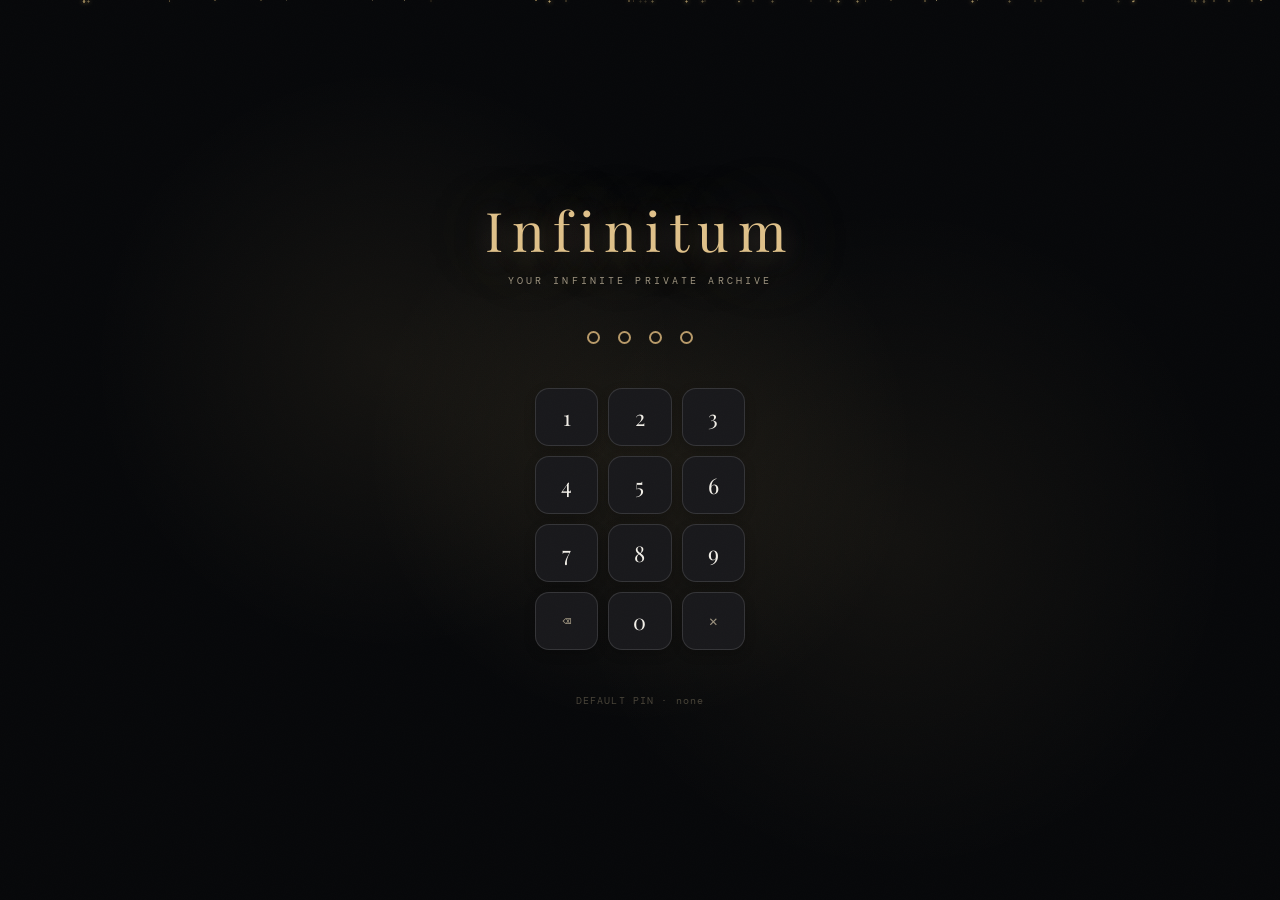
<file: index.html>
<!DOCTYPE html>
<html lang="en">
<head>
<meta charset="UTF-8">
<meta name="viewport" content="width=device-width, initial-scale=1.0">
<meta name="theme-color" content="#0d0d0f">
<link rel="preconnect" href="https://fonts.googleapis.com">
<link rel="preconnect" href="https://fonts.gstatic.com" crossorigin>
<title>Infinitum — Your Private Archive</title>
<link href="https://fonts.googleapis.com/css2?family=Playfair+Display:ital,wght@0,400;0,700;1,400&family=Cormorant+Garamond:ital,wght@0,300;0,500;1,300&family=DM+Mono:wght@300;400&family=Handlee&family=Cinzel:wght@400;500&display=swap" rel="stylesheet">
<style>
/* Preload fonts for canvas rendering */
@font-face { font-family: 'CanvasPreload'; src: local('Playfair Display'); }
</style>
<style>
:root {
  --bg:#07080a; --surface:#19191c; --surface2:#222428; --accent:#dfc18a;
  --accent2:#b99b6a; --text:#f2efe8; --text-muted:#9d937f; --text-dim:#494439;
  --paper:#f7efe5; --paper-lines:rgba(0,0,0,.04); --border:rgba(255,255,255,.12);
  --glow:rgba(223,193,138,.18); --shadow:rgba(0,0,0,.65); --bubble:rgba(223,193,138,.09);
  --fd:'Playfair Display',serif; --fb:'Cormorant Garamond',serif;
  --fm:'DM Mono',monospace; --fh:'Handlee',cursive;
}
.theme-matcha{--bg:#1a2116;--surface:#232b1d;--surface2:#2f3926;--accent:#b3b47f;--accent2:#8c7d5d;--text:#e8e6d8;--text-muted:#a7ae9e;--border:rgba(184,190,158,.12);--glow:rgba(179,180,127,.16);--bubble:rgba(179,180,127,.08);--paper:#f7f4ea;}
.theme-sakura{--bg:#241a1f;--surface:#2f1f26;--surface2:#3d2430;--accent:#e6b8c0;--accent2:#b87a90;--text:#f4e7e5;--text-muted:#ad95a0;--border:rgba(230,184,192,.12);--glow:rgba(230,184,192,.14);--bubble:rgba(230,184,192,.08);--paper:#fcf1ef;}
.theme-ocean{--bg:#090f1e;--surface:#101826;--surface2:#192234;--accent:#60b4dc;--accent2:#3888b0;--text:#c4dcf0;--text-muted:#486278;--border:rgba(96,180,220,.1);--glow:rgba(96,180,220,.12);--bubble:rgba(96,180,220,.07);--paper:#eaf2f9;}
.theme-royal{--bg:#1a100b;--surface:#241713;--surface2:#2e1d16;--accent:#d1a76d;--accent2:#a97545;--text:#f0e7dc;--text-muted:#a18a74;--border:rgba(255,255,255,.08);--glow:rgba(209,167,109,.16);--bubble:rgba(209,167,109,.08);--paper:#f7efe3;}
.theme-dusk{--bg:#141020;--surface:#1c1430;--surface2:#261c3e;--accent:#b89ce0;--accent2:#8060a8;--text:#e4d8f4;--text-muted:#6a4f82;--border:rgba(184,156,224,.1);--glow:rgba(184,156,224,.12);--bubble:rgba(184,156,224,.07);}

*,*::before,*::after{box-sizing:border-box;margin:0;padding:0;}
html{height:100%;overflow-x:hidden;}
body{min-height:100%;background:var(--bg);color:var(--text);font-family:var(--fb);transition:background .8s,color .8s;-webkit-font-smoothing:antialiased;-moz-osx-font-smoothing:grayscale;scroll-behavior:smooth;}
body, #app{min-height:100%;}
body::after{content:'';position:fixed;inset:0;background:url("data:image/svg+xml,%3Csvg xmlns='http://www.w3.org/2000/svg' width='300' height='300'%3E%3Cfilter id='n'%3E%3CfeTurbulence type='fractalNoise' baseFrequency='.9' numOctaves='4' stitchTiles='stitch'/%3E%3C/filter%3E%3Crect width='100%25' height='100%25' filter='url(%23n)' opacity='.03'/%3E%3C/svg%3E");pointer-events:none;z-index:9999;opacity:.42;}
::-webkit-scrollbar{width:3px;} ::-webkit-scrollbar-thumb{background:var(--accent2);border-radius:2px;}

#canvas-bg{position:fixed;inset:0;z-index:0;pointer-events:none;}

.app-shell{position:fixed;inset:16px;z-index:10;display:flex;justify-content:center;align-items:center;padding:28px;pointer-events:auto;background:linear-gradient(180deg,rgba(12,11,14,.95),rgba(7,6,9,.96));border:1px solid rgba(255,255,255,.08);background-clip:padding-box;border-radius:42px;box-shadow:0 20px 80px rgba(0,0,0,.32), inset 0 0 18px rgba(255,255,255,.04);overflow:auto;}
.app-shell::before,.app-shell::after{content:'';position:absolute;top:18px;bottom:18px;border-radius:36px;pointer-events:none;z-index:0;}
.app-shell::before{left:20px;right:calc(50% + 14px);background:linear-gradient(180deg,rgba(255,255,255,.04),rgba(255,255,255,0) 32%);box-shadow:18px 18px 36px rgba(0,0,0,.18);transform:skewY(-1deg);}
.app-shell::after{right:20px;left:calc(50% + 14px);background:linear-gradient(180deg,rgba(255,255,255,.04),rgba(255,255,255,0) 32%);box-shadow:-18px 18px 36px rgba(0,0,0,.18);transform:skewY(1deg);}

#app{position:fixed;inset:0;z-index:10;display:grid;grid-template-columns:1fr 1fr;width:100%;height:100%;opacity:0;transition:opacity 1s;pointer-events:none;border-radius:32px;overflow:hidden;background:linear-gradient(180deg,rgba(252,248,241,.98),rgba(241,231,216,.98));box-shadow:inset 0 0 0 1px rgba(255,255,255,.08), inset 18px 0 40px rgba(0,0,0,.05), inset -18px 0 40px rgba(0,0,0,.05), 0 28px 80px rgba(0,0,0,.28);}
#app::before{content:'';position:absolute;top:0;bottom:0;left:50%;width:48px;transform:translateX(-50%);background:linear-gradient(180deg,rgba(255,255,255,.05) 0%,rgba(255,255,255,.12) 48%,rgba(255,255,255,.05) 100%);box-shadow:inset 0 0 18px rgba(255,255,255,.08);}
#app::after{content:'';position:absolute;inset:0;background:radial-gradient(circle at 16% 50%,rgba(255,255,255,.05),transparent 20%),radial-gradient(circle at 84% 50%,rgba(255,255,255,.04),transparent 16%);pointer-events:none;}
#app.visible{opacity:1;pointer-events:all;}

/* ── LOCK SCREEN ── */
#lock-screen{position:fixed;inset:0;z-index:2000;background:var(--bg);display:flex;flex-direction:column;justify-content:center;align-items:center;gap:44px;transition:opacity .8s,transform .8s;overflow:hidden;}
#lock-screen::before{content:'';position:fixed;inset:0;z-index:0;pointer-events:none;background:radial-gradient(circle at 50% 50%,rgba(255,215,135,.08),transparent 35%);}
#lock-screen::after{content:'';position:fixed;inset:0;z-index:1;pointer-events:none;background:radial-gradient(circle at 30% 40%,rgba(255,215,135,.06),transparent 28%),radial-gradient(circle at 70% 60%,rgba(255,215,135,.05),transparent 32%);}
#lock-screen.unlocking{opacity:0;transform:scale(1.04) translateY(-16px);pointer-events:none;}
#lock-screen.unlocking .shimmer-rain .shimmer-drop{animation:shimmerFall 1s linear infinite;}
.lock-brand{text-align:center;position:relative;z-index:10;}
.lock-brand h1{font-family:var(--fd);font-size:3.4rem;font-weight:400;color:var(--accent);letter-spacing:.16em;text-shadow:0 0 80px rgba(212,175,143,.4),0 4px 24px rgba(212,175,143,.25);animation:shimmerTitle 4s ease-in-out infinite;}
@keyframes shimmerTitle{0%{text-shadow:0 0 60px rgba(212,175,143,.25),0 4px 20px rgba(212,175,143,.15)}50%{text-shadow:0 0 100px rgba(212,175,143,.55),0 6px 30px rgba(212,175,143,.35)}100%{text-shadow:0 0 60px rgba(212,175,143,.25),0 4px 20px rgba(212,175,143,.15)}}
.lock-brand p{font-family:var(--fm);font-size:.65rem;color:var(--text-muted);letter-spacing:.3em;text-transform:uppercase;margin-top:8px;position:relative;z-index:10;}
.pin-display{display:flex;gap:18px;position:relative;z-index:10;}
.shimmer-rain{position:fixed;inset:0;z-index:2;pointer-events:none;overflow:hidden;}
.shimmer-drop{position:absolute;width:2px;height:2px;background:radial-gradient(circle,rgba(255,232,165,.95) 0%,rgba(255,215,135,.75) 45%,rgba(255,215,135,0) 70%);border-radius:50%;animation:shimmerFall linear infinite;filter:blur(.2px);box-shadow:0 0 4px rgba(255,215,135,.55);opacity:.85;}
@keyframes shimmerFall{0%{transform:translateY(-14px) translateX(0) scale(0.8);opacity:0}10%{opacity:1}90%{opacity:1}100%{transform:translateY(108vh) translateX(18px) scale(1.1);opacity:0}}
.pin-dot{width:13px;height:13px;border-radius:50%;border:2px solid var(--accent2);background:transparent;transition:.25s;position:relative;z-index:11;}
.pin-dot.filled{background:var(--accent);border-color:var(--accent);box-shadow:0 0 12px rgba(223,193,138,.5);}
.pin-dot.error{background:#e06060;border-color:#e06060;animation:shake .5s;}
.pin-dot::after{content:'';position:absolute;inset:-6px;border-radius:50%;background:radial-gradient(circle,rgba(223,193,138,.2),transparent);opacity:0;transition:opacity .3s;}
.pin-dot.filled::after{opacity:1;animation:glowPulse .8s ease-in-out infinite;}
@keyframes glowPulse{0%,100%{transform:scale(1);opacity:.6}50%{transform:scale(1.4);opacity:0}}
@keyframes shake{0%,100%{transform:translateX(0)}25%{transform:translateX(-8px)}75%{transform:translateX(8px)}}
.pin-pad{display:grid;grid-template-columns:repeat(3,1fr);gap:10px;width:210px;position:relative;z-index:10;}
.pin-key{height:58px;border-radius:14px;border:1px solid var(--border);background:var(--surface);color:var(--text);font-size:1.35rem;font-family:var(--fd);cursor:pointer;transition:.18s;display:flex;align-items:center;justify-content:center;user-select:none;box-shadow:0 4px 12px rgba(0,0,0,0.2);position:relative;z-index:11;}
.pin-key:hover{background:var(--surface2);border-color:var(--accent);color:var(--accent);transform:scale(1.06);box-shadow:0 6px 18px rgba(212,175,143,.15);}
.pin-key:active{transform:scale(.94);}
.pin-key.del{font-size:.9rem;font-family:var(--fm);color:var(--text-muted);}
.pin-key.zero{grid-column:2;}
.pin-hint{font-family:var(--fm);font-size:.6rem;color:var(--text-dim);letter-spacing:.12em;position:relative;z-index:10;}

/* ── APP LAYOUT ── */
/* ── LEFT PANEL ── */
.left-panel{background:linear-gradient(180deg,rgba(27,26,29,.98),rgba(18,17,21,.98));border-right:1px solid rgba(255,255,255,.08);display:flex;flex-direction:column;overflow:hidden;backdrop-filter:blur(16px);box-shadow:inset 0 0 0 1px rgba(255,255,255,.04), 6px 0 40px rgba(0,0,0,.18);}
.panel-header{padding:28px 38px 0;display:flex;justify-content:space-between;align-items:center;flex-shrink:0;border-bottom:1px solid rgba(255,255,255,.06);}
.brand{font-family:var(--fd);font-size:1.05rem;color:var(--accent);letter-spacing:.12em;font-weight:400;}
.header-actions{display:flex;gap:10px;align-items:center;}
.icon-btn{width:36px;height:36px;border-radius:50%;border:1px solid rgba(255,255,255,.12);background:rgba(255,255,255,.06);color:rgba(255,255,255,.82);font-size:.88rem;cursor:pointer;transition:.2s;display:flex;align-items:center;justify-content:center;box-shadow:0 4px 12px rgba(0,0,0,.24);}
.icon-btn:hover{border-color:rgba(255,255,255,.22);color:#f7e2b4;background:rgba(255,255,255,.14);box-shadow:0 5px 14px rgba(0,0,0,.18);}
.icon-btn.active{background:rgba(255,255,255,.14);border-color:rgba(255,255,255,.22);color:#fff;box-shadow:0 5px 16px rgba(0,0,0,.22);}
button, .icon-btn, .btn-sec, .btn-pri, .d-btn, .track-btn, .url-btn, .filter-chip, .r-btn, .page-nav button, .pin-key {
  visibility:visible;
  opacity:1;
  display:inline-flex;
  align-items:center;
  justify-content:center;
}
.mode-select{border:1px solid rgba(255,255,255,.12);background:rgba(255,255,255,.06);color:var(--text);font-family:var(--fm);font-size:.75rem;padding:6px 10px;border-radius:12px;outline:none;cursor:pointer;transition:.2s;box-shadow:0 2px 6px rgba(0,0,0,.14);}
.mode-select:hover{border-color:rgba(255,255,255,.22);box-shadow:0 3px 8px rgba(0,0,0,.12);}
.writing-area{flex:1;padding:30px 38px;display:flex;flex-direction:column;gap:18px;overflow-y:auto;background:rgba(5,4,6,.65);border:1px solid rgba(255,255,255,.14);border-radius:30px;box-shadow:inset 0 0 0 1px rgba(255,255,255,.08),0 24px 60px rgba(0,0,0,.35);backdrop-filter:blur(18px);position:relative;}
.writing-area::before{content:'';position:absolute;inset:0;margin:6px;border-radius:28px;background:linear-gradient(180deg,rgba(255,255,255,.02),transparent 48%,rgba(255,255,255,.02));pointer-events:none;}
.date-line{font-family:var(--fm);font-size:.7rem;color:rgba(255,255,255,.7);letter-spacing:.22em;text-transform:uppercase;}
.entry-title-input{background:transparent;border:none;outline:none;font-family:var(--fd);font-size:2.2rem;font-weight:500;color:#f8f2de;width:100%;line-height:1.1;caret-color:var(--accent);letter-spacing:.02em;text-shadow:0 1px 5px rgba(0,0,0,.35);}
.entry-title-input::placeholder{color:rgba(255,255,255,.45);}
.mood-bar{display:flex;gap:8px;flex-wrap:wrap;}
.mood-chip{padding:6px 14px;border-radius:30px;border:1px solid rgba(255,255,255,.08);background:rgba(255,255,255,.04);font-size:.82rem;cursor:pointer;transition:.2s;color:rgba(235,228,210,.84);user-select:none;letter-spacing:.02em;}
.mood-chip:hover,.mood-chip.active{border-color:rgba(255,255,255,.22);color:#f4e4c3;background:rgba(255,255,255,.12);box-shadow:0 4px 12px rgba(0,0,0,.12);}
.divider{height:1px;background:rgba(255,255,255,.08);flex-shrink:0;}
.entry-body-input{flex:1;background:linear-gradient(rgba(255,255,255,.03) 1px, transparent 1px),rgba(255,255,255,.02);border:none;outline:none;font-family:var(--fb);font-size:1.14rem;color:#f4edd8;line-height:1.95;resize:none;min-height:280px;caret-color:var(--accent);background-size:100% 2.4em;letter-spacing:.01em;padding:24px 20px;border-radius:24px;box-shadow:inset 0 0 0 1px rgba(255,255,255,.05),inset 0 4px 20px rgba(255,255,255,.04);white-space:pre-wrap;}
.entry-body-input::placeholder{color:rgba(255,255,255,.35);}
.paste-hint{font-family:var(--fm);font-size:.74rem;color:rgba(255,255,255,.55);margin:10px 0 0;line-height:1.55;}
.tags-row{display:flex;gap:10px;flex-wrap:wrap;align-items:center;min-height:32px;}
.tag-chip{background:rgba(255,255,255,.06);border:1px solid rgba(255,255,255,.12);color:#f7e8cd;padding:4px 10px;border-radius:14px;font-family:var(--fm);font-size:.72rem;display:flex;align-items:center;gap:5px;box-shadow:0 3px 10px rgba(0,0,0,.16);}
.tag-chip .rm{cursor:pointer;opacity:.7;} .tag-chip .rm:hover{opacity:1;}
#tag-input{background:transparent;border:none;outline:none;color:rgba(255,255,255,.65);font-family:var(--fm);font-size:.76rem;width:130px;}
.capsule-row{display:flex;flex-wrap:wrap;gap:12px;align-items:center;}
.capsule-label{font-family:var(--fm);font-size:.72rem;color:rgba(255,255,255,.58);}
.capsule-input{border:1px solid rgba(255,255,255,.14);background:rgba(255,255,255,.04);color:#f8f2de;font-family:var(--fm);font-size:.86rem;padding:9px 12px;border-radius:14px;outline:none;transition:.2s;box-shadow:inset 0 1px 2px rgba(255,255,255,.08);}
.capsule-input:focus{border-color:rgba(255,255,255,.22);background:rgba(255,255,255,.08);box-shadow:0 0 0 3px rgba(255,255,255,.12);}
.capsule-hint{font-family:var(--fm);font-size:.7rem;color:rgba(255,255,255,.45);min-width:240px;}
#tag-input::placeholder{color:rgba(255,255,255,.4);}
.bottom-bar{padding:18px 34px;border-top:1px solid rgba(255,255,255,.08);display:flex;justify-content:space-between;align-items:center;flex-shrink:0;background:rgba(0,0,0,.18);backdrop-filter:blur(12px);border-bottom-left-radius:28px;border-bottom-right-radius:28px;}
.stats-mini{display:flex;gap:18px;}
.stat-item{font-family:var(--fm);font-size:.72rem;color:rgba(255,255,255,.65);display:flex;gap:6px;align-items:center;}
.stat-item span{color:var(--accent);}
.action-group{display:flex;gap:12px;}
.btn-sec{padding:10px 18px;border-radius:12px;border:1px solid rgba(255,255,255,.12);background:rgba(255,255,255,.08);color:rgba(255,255,255,.9);font-family:var(--fm);font-size:.75rem;cursor:pointer;transition:.2s;letter-spacing:.04em;box-shadow:0 6px 18px rgba(0,0,0,.22);}
.btn-sec:hover{border-color:rgba(255,255,255,.22);color:#f8e9b5;background:rgba(255,255,255,.14);box-shadow:0 8px 24px rgba(0,0,0,.18);}
.btn-pri{padding:11px 26px;border-radius:16px;border:1px solid rgba(255,255,255,.16);background:rgba(255,255,255,.12);color:#20170e;font-family:var(--fm);font-size:.78rem;cursor:pointer;transition:.22s;letter-spacing:.05em;box-shadow:0 8px 18px rgba(0,0,0,.18);}
.btn-pri:hover{background:rgba(255,255,255,.18);box-shadow:0 10px 26px rgba(0,0,0,.22);}
.autosave{font-family:var(--fm);font-size:.62rem;color:rgba(255,255,255,.55);transition:.3s;}
.autosave.ok{color:#f7e2b1;}

/* ── RIGHT PANEL ── */
.right-panel{background:linear-gradient(180deg,rgba(250,245,237,.98),rgba(241,232,217,.98));display:flex;flex-direction:column;color:#2a2520;backdrop-filter:blur(16px);box-shadow:-8px 0 44px rgba(0,0,0,.16);border-left:1px solid rgba(255,255,255,.08);}
.archive-header{padding:28px 38px 20px;border-bottom:1px solid rgba(0,0,0,.06);display:flex;flex-direction:column;gap:14px;flex-shrink:0;}
.archive-title{font-family:var(--fd);font-size:1.35rem;font-weight:400;color:#1a1510;display:flex;justify-content:space-between;align-items:center;}
.search-wrap{position:relative;}
.search-input{width:100%;padding:9px 14px 9px 34px;background:rgba(0,0,0,.04);border:1px solid rgba(255,255,255,.12);border-radius:8px;font-family:var(--fm);font-size:.77rem;color:#2a2520;outline:none;transition:.2s;letter-spacing:.01em;}
.search-input:focus{border-color:rgba(255,255,255,.22);background:rgba(0,0,0,.06);box-shadow:0 4px 12px rgba(0,0,0,.12);}
.search-icon{position:absolute;left:11px;top:50%;transform:translateY(-50%);color:#a09080;font-size:.8rem;}
.filter-bar{display:flex;gap:7px;overflow-x:auto;padding-bottom:2px;}
.filter-bar::-webkit-scrollbar{height:0;}
.filter-chip{flex-shrink:0;padding:4px 12px;border-radius:20px;border:1px solid rgba(255,255,255,.12);background:transparent;font-family:var(--fm);font-size:.68rem;color:#6a5a50;cursor:pointer;transition:.2s;user-select:none;letter-spacing:.02em;}
.filter-chip.active{background:rgba(255,215,135,.18);border-color:rgba(255,215,135,.28);color:#2a2520;box-shadow:0 4px 12px rgba(0,0,0,.12);}
.archive-list{flex:1;overflow-y:auto;padding:10px 10px;}
.entry-card{padding:16px 22px;border-radius:12px;cursor:pointer;transition:.22s;position:relative;margin-bottom:5px;border:1px solid rgba(255,255,255,.1);background:linear-gradient(135deg, rgba(255,255,255,.02), rgba(255,255,255,.005));}
.entry-card:hover{background:rgba(0,0,0,.05);border-color:rgba(0,0,0,.09);transform:translateX(6px);box-shadow:0 8px 24px rgba(0,0,0,.1);}
.entry-card.locked{background:rgba(255,255,255,.06);border-color:rgba(255,255,255,.1);cursor:default;}
.entry-card.locked:hover{transform:none;background:rgba(255,255,255,.08);}
.entry-card.pinned{background:rgba(201,169,110,.06);border-color:rgba(201,169,110,.18);}
.card-date{font-family:var(--fm);font-size:.62rem;color:#a09080;letter-spacing:.08em;text-transform:uppercase;}
.card-title{font-family:var(--fd);font-size:1.1rem;color:#1a1510;margin:4px 0;font-weight:400;line-height:1.3;}
.card-preview{font-family:var(--fb);font-size:.88rem;color:#6a5a50;line-height:1.5;display:-webkit-box;-webkit-line-clamp:2;line-clamp:2;-webkit-box-orient:vertical;overflow:hidden;}
.card-meta{display:flex;gap:9px;margin-top:7px;align-items:center;flex-wrap:wrap;}
.card-mood{font-size:.82rem;}
.card-words{font-family:var(--fm);font-size:.62rem;color:#a09080;}
.card-tag{font-family:var(--fm);font-size:.58rem;background:rgba(0,0,0,.06);padding:1px 6px;border-radius:4px;color:#6a5a50;}
.card-pin-icon{position:absolute;top:14px;right:14px;font-size:.7rem;opacity:.6;}
.empty-state{text-align:center;padding:60px 20px;color:#b0a090;}
.empty-state p{font-family:var(--fd);font-size:1.05rem;font-style:italic;}
.archive-footer{padding:12px 22px;border-top:1px solid rgba(0,0,0,.06);display:flex;justify-content:space-between;align-items:center;flex-shrink:0;}
.footer-stat{font-family:var(--fm);font-size:.68rem;color:#a09080;}

/* ══ READER OVERLAY — Quiet Grace Premium Journal Style ══ */
.reader-overlay{
  position:fixed;inset:0;z-index:500;
  background:
    radial-gradient(circle at 50% 18%,rgba(255,212,138,.12),transparent 18%),
    radial-gradient(circle at 14% 15%,rgba(255,238,190,.08),transparent 16%),
    radial-gradient(circle at 84% 13%,rgba(255,238,190,.08),transparent 16%),
    linear-gradient(180deg,#060403 0%,#0d0704 46%,#090503 100%);
  display:none;flex-direction:column;justify-content:center;align-items:center;
  opacity:0;visibility:hidden;transition:.45s opacity ease,.45s visibility ease;
  overflow:hidden;
}
.reader-overlay.open{display:flex;}
.reader-overlay.visible{opacity:1;visibility:visible;}

/* Bokeh bubbles inside reader */
.reader-bokeh{position:absolute;inset:0;z-index:1;pointer-events:none;}
.reader-bubble{
  position:absolute;bottom:-160px;border-radius:50%;
  background:radial-gradient(circle,rgba(255,225,180,.18) 0%,rgba(255,220,180,.03) 60%,transparent 70%);
  box-shadow:inset 0 0 15px rgba(255,255,255,.05);
  filter:blur(4px);animation:rdrFloatUp linear infinite;
}
.reader-bubble:nth-child(1){width:120px;height:120px;left:7%;animation-duration:20s;animation-delay:0s}
.reader-bubble:nth-child(2){width:80px;height:80px;left:18%;animation-duration:15s;animation-delay:3s}
.reader-bubble:nth-child(3){width:160px;height:160px;left:76%;animation-duration:25s;animation-delay:1s}
.reader-bubble:nth-child(4){width:100px;height:100px;left:87%;animation-duration:18s;animation-delay:6s}
.reader-bubble:nth-child(5){width:65px;height:65px;left:52%;animation-duration:14s;animation-delay:10s}
@keyframes rdrFloatUp{
  0%{transform:translateY(0) translateX(0) scale(.8);opacity:0}
  10%{opacity:.7} 90%{opacity:.4}
  100%{transform:translateY(-120vh) translateX(60px) scale(1.2);opacity:0}
}

/* Outer decorative frame corners inside reader */
.reader-fc{position:absolute;z-index:2;pointer-events:none;width:46px;height:46px;border:1.5px solid rgba(197,160,89,.3);}
.reader-fc.tl{top:18px;left:18px;border-right:none;border-bottom:none;border-radius:5px 0 0 0}
.reader-fc.br{bottom:18px;right:18px;border-left:none;border-top:none;border-radius:0 0 5px 0}

/* The 3D book container */
.reader-paper{
  position:relative;z-index:3;
  width:min(980px,90vw);height:min(560px,72vh);
  background:linear-gradient(180deg,#20120b 0%,#140806 50%,#110604 100%);
  padding:24px;border-radius:24px;
  border:1px solid rgba(255,215,135,.32);
  box-shadow:0 0 56px rgba(255,215,135,.1),0 32px 76px rgba(0,0,0,.68), inset 0 0 20px rgba(255,215,135,.10);
  perspective:1600px;perspective-origin:50% 45%;
  transform:translateY(28px) scale(.94);
  transition:.52s cubic-bezier(.22,.9,.3,1);
}
.reader-overlay.visible .reader-paper{transform:translateY(0) scale(1);}
@keyframes rdrBookHover{0%,100%{transform:translateY(0)} 50%{transform:translateY(-7px)}}

/* Apply subtle hover float on the inner shell once open */
.reader-overlay.visible .book-shell{animation:rdrBookHover 6s ease-in-out infinite;}

/* Golden corner brackets on book box */
.reader-paper::before,.reader-paper::after{
  content:'';position:absolute;width:28px;height:28px;
  border:2px solid #c5a059;z-index:6;pointer-events:none;
}
.reader-paper::before{top:10px;left:10px;border-right:none;border-bottom:none;border-radius:5px 0 0 0}
.reader-paper::after{bottom:10px;right:10px;border-left:none;border-top:none;border-radius:0 0 5px 0}

/* Inner book area */
.book-shell{
  position:absolute;inset:10px;display:flex;border-radius:18px;
  overflow:visible;background:linear-gradient(180deg,#2f1b12 0%,#1d1007 45%,#29170d 100%);
  border:1px solid rgba(255,255,255,.08);
  box-shadow:inset 0 0 0 1px rgba(255,255,255,.05);
}

/* Spine */
.book-spine{
  width:22px;flex-shrink:0;align-self:stretch;
  background:linear-gradient(90deg,#1a0e06 0%,#402713 34%,#6d4a2f 52%,#402713 66%,#1a0e06 100%);
  position:relative;z-index:5;box-shadow:0 0 18px rgba(0,0,0,.9);
}
.book-spine::after{
  content:'';position:absolute;top:8%;bottom:8%;left:3px;right:3px;
  background:linear-gradient(180deg,transparent,rgba(197,160,89,.45) 48%,transparent 52%);
  border-radius:2px;
}

/* Clip layer so turner can overflow */
.book-pages-clip{
  position:absolute;inset:0;display:flex;border-radius:18px;overflow:hidden;
  box-shadow:inset 0 0 40px rgba(0,0,0,.8);
}

/* Left journal page */
.book-left-page{
  flex:1;height:100%;
  background:linear-gradient(108deg,#f9eedb 0%,#f5e8cb 45%,#eeddc0 100%),
    linear-gradient(180deg,rgba(255,255,255,.06) 1px,transparent 1px);
  background-size:100% 28px,100% 100%;
  position:relative;padding:20px;
  display:flex;flex-direction:column;overflow:hidden;
}
.book-left-page::before{
  content:'';position:absolute;inset:0;pointer-events:none;z-index:0;
  background:repeating-linear-gradient(180deg,transparent,transparent 27px,rgba(197,160,89,.18) 27px,rgba(197,160,89,.18) 28px);
}
.blp-pin-tl,.blp-pin-bl{position:absolute;width:30px;height:30px;opacity:.48;pointer-events:none;z-index:4;}
.blp-pin-tl{top:10px;left:10px;border-top:1.5px solid #c5a059;border-left:1.5px solid #c5a059;border-radius:4px 0 0 0}
.blp-pin-bl{bottom:10px;left:10px;border-bottom:1.5px solid #c5a059;border-left:1.5px solid #c5a059;border-radius:0 0 0 4px}

/* Inner border frame on left page */
.blp-inner-frame{
  position:relative;z-index:1;
  flex:1;display:flex;flex-direction:column;
  border:1px solid rgba(197,160,89,.45);
  border-radius:6px;
  padding:18px 18px 14px;
  overflow:hidden;
  box-shadow:inset 0 0 0 3px rgba(255,255,255,.28), inset 0 0 10px rgba(197,160,89,.05);
}

.blp-title{
  font-family:'Cinzel',serif;font-size:1.18rem;font-weight:500;
  text-transform:uppercase;color:#231c16;letter-spacing:.22em;
  text-align:center;margin-bottom:10px;flex-shrink:0;
}
.blp-divider{
  width:58px;height:2px;background:linear-gradient(to right,transparent,#bda374,transparent);
  margin:0 auto 16px;position:relative;flex-shrink:0;
}
.blp-divider::before{
  content:'✦';position:absolute;top:-8px;left:50%;transform:translateX(-50%);
  font-size:8px;color:#bda374;line-height:1;
}
.blp-meta{
  font-family:'Cinzel',serif;font-size:.6rem;color:#6e5c44;
  display:flex;flex-wrap:wrap;gap:6px;margin-bottom:12px;flex-shrink:0;justify-content:center;
}
.blp-meta span{background:rgba(197,160,89,.16);color:#4d3c27;border-radius:999px;padding:4px 11px;letter-spacing:.06em;}
.blp-body{
  color:#2c251e;font-size:1rem;line-height:1.8;font-style:italic;
  font-family:'Playfair Display',serif;text-align:justify;flex:1;
  overflow:hidden;word-break:break-word;overflow-wrap:break-word;white-space:pre-wrap;
  max-width:800px;margin:0 auto;
}
.blp-body img{max-width:100%;max-height:170px;border-radius:10px;margin:10px 0;display:block;}
.blp-footer{
  display:flex;justify-content:space-between;
  font-family:'Cinzel',serif;font-size:.58rem;color:#615343;letter-spacing:1.5px;
  padding-top:10px;border-top:.5px solid rgba(197,160,89,.35);
  flex-shrink:0;margin-top:12px;
}

/* Right journal page — also shows text content */
.book-right-page{
  flex:1;height:100%;
  background:linear-gradient(72deg,#eeddc0 0%,#f5e8cb 55%,#f9eedb 100%),
    linear-gradient(180deg,rgba(255,255,255,.06) 1px,transparent 1px);
  background-size:100% 28px,100% 100%;
  position:relative;overflow:hidden;
  padding:20px;
  display:flex;flex-direction:column;
  min-height:0;
}
.book-right-page::before{
  content:'';position:absolute;inset:0;pointer-events:none;z-index:0;
  background:repeating-linear-gradient(180deg,transparent,transparent 27px,rgba(197,160,89,.18) 27px,rgba(197,160,89,.18) 28px);
}
.brp-leaf{position:absolute;width:42px;height:42px;opacity:.24;pointer-events:none;z-index:1;
  background-image:url("data:image/svg+xml,%3Csvg xmlns='http://www.w3.org/2000/svg' viewBox='0 0 24 24' fill='none' stroke='%23615343' stroke-width='1'%3E%3Cpath d='M2 22C2 22 6 14 14 14M14 14C17 14 20 11 22 8C19 9 16 9 14 14ZM14 14C12 16 12 19 10 21C11 18 11 15 14 14Z'/%3E%3C/svg%3E");
  background-size:contain;background-repeat:no-repeat;}
.brp-leaf.tl{top:10px;left:10px;transform:scaleX(-1)}
.brp-leaf.tr{top:10px;right:10px}
.brp-leaf.bl{bottom:10px;left:10px;transform:scale(-1)}
.brp-leaf.br{bottom:10px;right:10px;transform:scaleY(-1)}
.brp-pin-tr,.brp-pin-br{position:absolute;width:30px;height:30px;opacity:.48;pointer-events:none;z-index:4;}
.brp-pin-tr{top:10px;right:10px;border-top:1.5px solid #c5a059;border-right:1.5px solid #c5a059;border-radius:0 4px 0 0}
.brp-pin-br{bottom:10px;right:10px;border-bottom:1.5px solid #c5a059;border-right:1.5px solid #c5a059;border-radius:0 0 4px 0}

/* Inner border frame on right page */
.brp-inner-frame{
  position:relative;z-index:2;
  flex:1;display:flex;flex-direction:column;
  border:1px solid rgba(197,160,89,.45);
  border-radius:6px;
  padding:18px 18px 14px;
  overflow:hidden;min-height:0;
  box-shadow:inset 0 0 0 3px rgba(255,255,255,.28), inset 0 0 10px rgba(197,160,89,.05);
}

.brp-body{
  color:#2c251e;font-size:1rem;line-height:1.8;font-style:italic;
  font-family:'Playfair Display',serif;text-align:justify;
  flex:1;min-height:0;overflow:hidden;word-break:break-word;overflow-wrap:break-word;white-space:pre-wrap;
  display:block;position:relative;z-index:3;
  max-width:800px;margin:0 auto;
}
.brp-body img{max-width:100%;max-height:170px;border-radius:10px;margin:10px 0;display:block;}
.brp-footer-right{
  display:flex;justify-content:space-between;align-items:center;
  gap:18px;font-family:'Cinzel',serif;font-size:.58rem;color:#615343;letter-spacing:1.5px;
  padding-top:10px;border-top:.5px solid rgba(197,160,89,.35);
  flex-shrink:0;margin-top:12px;
}

.brp-glow{position:absolute;inset:0;z-index:1;pointer-events:none;
  background:radial-gradient(ellipse at 0% 50%,rgba(255,220,130,.08),transparent 65%);
  opacity:0;transition:opacity .4s;}

.rdr-page-turner{
  position:absolute;top:0;left:calc(50% + 10px);
  width:calc(50% - 10px);height:100%;
  transform-origin:left center;transform-style:preserve-3d;
  transform:rotateY(0deg);z-index:20;pointer-events:none;
  visibility:hidden;will-change:transform;
}
.rdr-turn-front{
  position:absolute;inset:0;
  background:linear-gradient(108deg,#f5e8cb 0%,#eedfc2 100%);
  backface-visibility:hidden;-webkit-backface-visibility:hidden;
  overflow:hidden;box-shadow:-4px 0 16px rgba(0,0,0,.14);
}
.rdr-turn-front::before{
  content:'';position:absolute;inset:0;pointer-events:none;
  background:repeating-linear-gradient(180deg,transparent,transparent 27px,rgba(197,160,89,.15) 27px,rgba(197,160,89,.15) 28px);
}
.rdr-turn-front::after{
  content:'';position:absolute;top:0;right:0;bottom:0;width:40px;
  background:linear-gradient(270deg,rgba(0,0,0,.18),transparent);
}
.rdr-turn-lines{position:absolute;inset:0;display:flex;flex-direction:column;overflow:hidden;}
.rdr-tfl{width:100%;height:28px;flex-shrink:0;border-bottom:1px solid rgba(197,160,89,.18)}
.rdr-turn-front-bird{
  position:absolute;top:50%;left:50%;transform:translate(-50%,-50%) rotate(-10deg);
  color:rgba(97,83,67,.17);width:36px;height:36px;
}
.rdr-turn-back{
  position:absolute;inset:0;
  background:linear-gradient(288deg,#f9eedb 0%,#f2e4c6 100%);
  backface-visibility:hidden;-webkit-backface-visibility:hidden;
  transform:rotateY(180deg);overflow:hidden;
  box-shadow:4px 0 16px rgba(0,0,0,.1);
}
.rdr-turn-back::before{
  content:'';position:absolute;inset:0;pointer-events:none;
  background:repeating-linear-gradient(180deg,transparent,transparent 27px,rgba(197,160,89,.14) 27px,rgba(197,160,89,.14) 28px);
}
.rdr-turn-back::after{
  content:'';position:absolute;top:0;left:0;bottom:0;width:35px;
  background:linear-gradient(90deg,rgba(0,0,0,.1),transparent);
}
.rdr-turn-back-wm{
  position:absolute;inset:0;display:flex;align-items:center;justify-content:center;
  transform:scaleX(-1);color:rgba(60,45,30,.15);
  font-family:'Cinzel',serif;font-size:.52rem;letter-spacing:3px;writing-mode:vertical-rl;
}
.rdr-fold-line{
  position:absolute;top:0;left:0;width:5px;height:100%;
  background:linear-gradient(90deg,rgba(0,0,0,.24) 0%,rgba(0,0,0,.05) 60%,transparent);
  z-index:30;pointer-events:none;opacity:0;transition:opacity .4s ease;
}

.reader-actions{position:absolute;top:16px;right:16px;display:flex;gap:7px;z-index:50;}
.r-btn{
  width:34px;height:34px;border-radius:50%;
  border:1px solid rgba(255,255,255,.14);
  background:rgba(18,12,8,.8);color:#e4cf98;
  cursor:pointer;transition:.18s;display:flex;align-items:center;justify-content:center;
  font-size:.82rem;box-shadow:0 4px 18px rgba(0,0,0,.4);backdrop-filter:blur(10px);
}
.r-btn:hover{background:rgba(255,255,255,.16);border-color:#d4b676;color:#ffe7b0;box-shadow:0 6px 22px rgba(255,220,135,.18);}
.r-btn.danger:hover{color:#ff7a7a;border-color:#ff7a7a;}
.r-btn:disabled{opacity:.2;cursor:default;pointer-events:none;}

.page-nav{position:absolute;bottom:-54px;left:0;right:0;display:flex;justify-content:center;align-items:center;gap:18px;z-index:30;}
.page-nav button{pointer-events:all;border:1px solid rgba(255,255,255,.16);background:rgba(255,255,255,.08);color:#d5b97f;width:46px;height:46px;border-radius:50%;cursor:pointer;transition:.22s;font-size:1rem;font-family:'Cinzel',serif;box-shadow:0 8px 26px rgba(0,0,0,.28);}
.page-nav button:hover:not(:disabled){background:rgba(255,255,255,.18);box-shadow:0 10px 30px rgba(0,0,0,.28);transform:translateY(-1px);}
.page-nav button:active:not(:disabled){transform:scale(.95);}
.page-nav button:disabled{opacity:.28;cursor:default;}
.page-nav .pg-count{color:rgba(213,185,115,.85);font-family:'Cinzel',serif;font-size:.68rem;letter-spacing:2px;display:flex;align-items:center;min-width:52px;text-align:center;justify-content:center;}
@media(max-width:680px){.reader-paper{width:99vw;height:72vw;max-height:none;}.blp-body,.brp-body{font-size:.88rem;}}
/* ── AI OVERLAY ── */
.ai-overlay{position:fixed;inset:0;z-index:600;background:rgba(8,7,5,.93);backdrop-filter:blur(18px);display:none;justify-content:center;align-items:center;opacity:0;transition:.3s;}
.ai-overlay.open{display:flex;} .ai-overlay.visible{opacity:1;}
.ai-card{background:rgba(24,24,31,.92);border:1px solid rgba(255,255,255,.08);border-radius:20px;padding:44px;width:min(500px,92vw);position:relative;transform:translateY(22px);transition:.4s;backdrop-filter:blur(18px);box-shadow:0 24px 60px rgba(0,0,0,.4);}
.ai-overlay.visible .ai-card{transform:translateY(0);}
.ai-card h3{font-family:var(--fd);font-size:1.55rem;color:var(--accent);font-weight:400;margin-bottom:6px;}
.ai-card .sub{font-family:var(--fm);font-size:.67rem;color:var(--text-muted);letter-spacing:.1em;margin-bottom:26px;}
.prompt-box{background:var(--surface2);border:1px solid rgba(255,215,135,.16);border-radius:12px;padding:22px;font-family:var(--fb);font-size:1.08rem;color:var(--text);line-height:1.85;min-height:90px;box-shadow:inset 0 2px 8px rgba(0,0,0,.2);}
.ai-actions{display:flex;gap:10px;margin-top:18px;flex-wrap:wrap;}
.loading-dots{display:inline-flex;gap:5px;align-items:center;}
.loading-dots span{width:6px;height:6px;border-radius:50%;background:var(--accent);animation:dp 1.4s infinite;}
.loading-dots span:nth-child(2){animation-delay:.2s;} .loading-dots span:nth-child(3){animation-delay:.4s;}
@keyframes dp{0%,80%,100%{transform:scale(0)}40%{transform:scale(1)}}
.typing-cursor{display:inline-block;width:2px;height:1em;background:var(--accent);animation:blink 1s infinite;vertical-align:text-bottom;}
@keyframes blink{0%,100%{opacity:1}50%{opacity:0}}

/* ── STATS MODAL ── */
.modal-overlay{position:fixed;inset:0;z-index:700;background:rgba(8,7,5,.93);backdrop-filter:blur(18px);display:none;justify-content:center;align-items:center;opacity:0;transition:.3s;}
.modal-overlay.open{display:flex;} .modal-overlay.visible{opacity:1;}
.modal-card{background:rgba(24,24,31,.92);border:1px solid rgba(255,215,135,.16);border-radius:20px;padding:44px;width:min(460px,92vw);transform:translateY(22px);transition:.4s;backdrop-filter:blur(18px);box-shadow:0 24px 60px rgba(0,0,0,.4);}
.modal-overlay.visible .modal-card{transform:translateY(0);}
.modal-card h3{font-family:var(--fd);font-size:1.5rem;color:var(--accent);font-weight:400;margin-bottom:26px;}
.stat-grid{display:grid;grid-template-columns:1fr 1fr;gap:14px;margin-bottom:28px;}
.stat-block{background:var(--surface2);border:1px solid var(--border);border-radius:12px;padding:18px;box-shadow:0 4px 12px rgba(0,0,0,.15);}
.stat-block .val{font-family:var(--fd);font-size:2rem;color:var(--accent);line-height:1;letter-spacing:.02em;}
.stat-block .lbl{font-family:var(--fm);font-size:.65rem;color:var(--text-muted);margin-top:5px;letter-spacing:.08em;text-transform:uppercase;}
.mood-chart{background:var(--surface2);border:1px solid var(--border);border-radius:12px;padding:18px;margin-bottom:14px;box-shadow:0 4px 12px rgba(0,0,0,.15);}
.mood-bar-item{display:flex;align-items:center;gap:10px;margin-bottom:8px;}
.mood-bar-item .label{font-family:var(--fm);font-size:.7rem;color:var(--text-muted);width:120px;flex-shrink:0;}
.mood-bar-item .bar-track{flex:1;background:var(--surface);border-radius:4px;height:6px;overflow:hidden;}
.mood-bar-item .bar-fill{height:100%;background:var(--accent);border-radius:4px;transition:width 1s;}
.mood-bar-item .count{font-family:var(--fm);font-size:.65rem;color:var(--text-dim);width:20px;text-align:right;}

/* ── THEME SWITCHER ── */
.theme-switcher{position:fixed;bottom:24px;left:50%;transform:translateX(-50%);z-index:100;display:flex;gap:10px;align-items:center;background:var(--surface);border:1px solid var(--border);border-radius:50px;padding:7px 14px;transition:background .8s,border-color .8s;box-shadow:0 8px 24px rgba(0,0,0,.3);}
.theme-lbl{font-family:var(--fm);font-size:.6rem;color:var(--text-dim);letter-spacing:.1em;text-transform:uppercase;}
.theme-dot{width:18px;height:18px;border-radius:50%;border:2px solid transparent;cursor:pointer;transition:.2s;box-shadow:0 2px 8px rgba(0,0,0,.2);}
.theme-dot:hover{transform:scale(1.2);border-color:rgba(255,255,255,.6);}
.theme-dot.active{border-color:rgba(255,255,255,.9);transform:scale(1.15);box-shadow:0 4px 12px rgba(255,255,255,.2);}

/* ── CONTEXT MENU ── */
.ctx-menu{position:fixed;z-index:1000;background:var(--surface);border:1px solid var(--border);border-radius:12px;padding:5px;min-width:155px;box-shadow:0 16px 48px rgba(0,0,0,.5);display:none;}
.ctx-menu.open{display:block;}
.ctx-item{padding:9px 15px;border-radius:8px;font-family:var(--fm);font-size:.72rem;color:var(--text-muted);cursor:pointer;transition:.13s;display:flex;gap:9px;align-items:center;}
.ctx-item:hover{background:var(--surface2);color:var(--text);}
.ctx-item.danger:hover{background:rgba(200,80,80,.12);color:#e06060;}

/* ── MUSIC OVERLAY ── */
.music-overlay{position:fixed;inset:0;z-index:600;background:rgba(8,7,5,.93);backdrop-filter:blur(18px);display:none;justify-content:center;align-items:center;opacity:0;transition:.3s;}
.music-overlay.open{display:flex;} .music-overlay.visible{opacity:1;}
.music-card{background:rgba(24,24,31,.92);border:1px solid rgba(255,255,255,.08);border-radius:20px;padding:44px;width:min(540px,92vw);position:relative;transform:translateY(22px);transition:.4s;backdrop-filter:blur(18px);box-shadow:0 24px 60px rgba(0,0,0,.4);max-height:90vh;overflow-y:auto;}
.music-overlay.visible .music-card{transform:translateY(0);}
.music-card h3{font-family:var(--fd);font-size:1.55rem;color:var(--accent);font-weight:400;margin-bottom:6px;}
.music-card .sub{font-family:var(--fm);font-size:.67rem;color:var(--text-muted);letter-spacing:.1em;margin-bottom:24px;}
.music-section{margin-bottom:28px;}
.music-section-title{font-family:var(--fm);font-size:.65rem;color:var(--text-muted);letter-spacing:.08em;text-transform:uppercase;margin-bottom:12px;}
.track-list{display:flex;flex-direction:column;gap:8px;}
.track-btn{padding:10px 14px;border-radius:10px;border:1px solid var(--border);background:var(--surface2);color:var(--text-muted);font-family:var(--fm);font-size:.75rem;cursor:pointer;transition:.2s;text-align:left;display:flex;justify-content:space-between;align-items:center;letter-spacing:.02em;}
.track-btn:hover{border-color:rgba(255,255,255,.22);color:#e4d8c2;background:rgba(255,255,255,.12);box-shadow:0 4px 12px rgba(0,0,0,.12);}
.track-btn.active{background:rgba(255,255,255,.12);border-color:rgba(255,255,255,.22);color:#2a2520;}
.track-label{flex:1;}
.track-delete{font-size:.8rem;opacity:.6;cursor:pointer;padding:0 4px;}
.track-delete:hover{opacity:1;color:#e06060;}
.upload-section{background:var(--surface2);border:1px solid var(--border);border-radius:12px;padding:14px;margin-bottom:18px;box-shadow:inset 0 2px 8px rgba(0,0,0,.2);}
.upload-input-wrap{position:relative;overflow:hidden;margin-bottom:10px;}
.upload-input-wrap input[type="file"]{position:absolute;left:-9999px;}
.upload-input-label{display:block;padding:8px 12px;border-radius:8px;border:1px dashed var(--border);background:rgba(255,255,255,.06);color:rgba(255,255,255,.78);font-family:var(--fm);font-size:.72rem;cursor:pointer;text-align:center;transition:.2s;}
.upload-input-label:hover{background:rgba(255,255,255,.12);border-color:rgba(255,255,255,.18);}
.upload-input-label.has-file{border-style:solid;background:rgba(255,255,255,.08);}
.url-input-group{display:flex;gap:6px;margin-top:10px;}
.url-input{flex:1;border:1px solid var(--border);background:rgba(255,255,255,.04);color:var(--text);font-family:var(--fm);font-size:.72rem;padding:8px 10px;border-radius:8px;outline:none;transition:.2s;}
.url-input:focus{border-color:rgba(255,255,255,.22);background:rgba(255,255,255,.08);box-shadow:0 0 0 3px rgba(255,255,255,.12);}
.url-btn{padding:8px 12px;border-radius:8px;border:1px solid rgba(255,255,255,.14);background:rgba(255,255,255,.08);color:var(--text);font-family:var(--fm);font-size:.72rem;cursor:pointer;transition:.2s;white-space:nowrap;}
.url-btn:hover{background:rgba(255,255,255,.14);box-shadow:0 4px 12px rgba(0,0,0,.12);}
.music-actions{display:flex;gap:10px;margin-top:20px;flex-wrap:wrap;}
.music-hint{font-family:var(--fm);font-size:.65rem;color:var(--text-dim);margin-top:14px;line-height:1.4;}
#bg-audio{display:none;}

/* ── TOAST ── */
.toast{position:fixed;bottom:76px;left:50%;transform:translateX(-50%) translateY(16px);background:var(--surface);border:1px solid var(--border);border-radius:50px;padding:9px 22px;font-family:var(--fm);font-size:.72rem;color:var(--text);z-index:2000;opacity:0;transition:.28s;pointer-events:none;white-space:nowrap;box-shadow:0 8px 24px rgba(0,0,0,.3);}
.toast.show{opacity:1;transform:translateX(-50%) translateY(0);}

/* ── MINI CANVAS DOODLE ── */
.doodle-wrap{display:flex;flex-direction:column;gap:10px;padding:14px 16px 16px;border-radius:22px;background:rgba(255,255,255,.04);border:1px solid rgba(255,255,255,.12);box-shadow:0 16px 50px rgba(0,0,0,.22);}
.doodle-label{font-family:var(--fm);font-size:.72rem;color:rgba(255,255,255,.65);letter-spacing:.12em;display:flex;justify-content:space-between;align-items:center;}
#doodle-canvas{border:1px solid rgba(255,255,255,.12);border-radius:14px;cursor:crosshair;background:rgba(255,255,255,.04);box-shadow:inset 0 2px 12px rgba(0,0,0,.22);}
.doodle-controls{display:flex;gap:8px;flex-wrap:wrap;}
.d-btn{padding:8px 14px;border-radius:12px;border:1px solid rgba(255,255,255,.14);background:rgba(255,255,255,.08);color:rgba(255,255,255,.82);font-family:var(--fm);font-size:.72rem;cursor:pointer;transition:.18s;box-shadow:0 5px 14px rgba(0,0,0,.2);}
.d-btn:hover{border-color:rgba(255,255,255,.22);color:#fff;background:rgba(255,255,255,.14);box-shadow:0 6px 18px rgba(0,0,0,.16);}
.embedded-image{display:block;max-width:100%;border-radius:16px;margin:18px 0;box-shadow:0 12px 36px rgba(0,0,0,.2);border:1px solid rgba(255,255,255,.08);}
</style>
</head>
<body>

<canvas id="canvas-bg"></canvas>

<!-- ── LOCK SCREEN ── -->
<div id="lock-screen">
  <div class="shimmer-rain" id="shimmer-rain"></div>
  <div class="lock-brand">
    <h1>Infinitum</h1>
    <p>Your infinite private archive</p>
  </div>
  <div class="pin-display">
    <div class="pin-dot" id="d0"></div><div class="pin-dot" id="d1"></div>
    <div class="pin-dot" id="d2"></div><div class="pin-dot" id="d3"></div>
  </div>
  <div class="pin-pad" id="pin-pad">
    <button type="button" class="pin-key" data-pin="1">1</button>
    <button type="button" class="pin-key" data-pin="2">2</button>
    <button type="button" class="pin-key" data-pin="3">3</button>
    <button type="button" class="pin-key" data-pin="4">4</button>
    <button type="button" class="pin-key" data-pin="5">5</button>
    <button type="button" class="pin-key" data-pin="6">6</button>
    <button type="button" class="pin-key" data-pin="7">7</button>
    <button type="button" class="pin-key" data-pin="8">8</button>
    <button type="button" class="pin-key" data-pin="9">9</button>
    <button type="button" class="pin-key del" data-action="delete">⌫</button>
    <button type="button" class="pin-key zero" data-pin="0">0</button>
    <button type="button" class="pin-key del" data-action="clear">✕</button>
  </div>
  <p class="pin-hint">DEFAULT PIN · none</p>
</div>

<!-- ── MAIN APP ── -->
<div class="app-shell">
<main id="app">
  <!-- LEFT -->
  <div class="left-panel">
    <div class="panel-header">
      <span class="brand">✦ Infinitum</span>
      <div class="header-actions">
        <span class="autosave" id="autosave">—</span>

        <button type="button" class="icon-btn" id="open-music-btn" title="Ambiance (Ctrl+M)" aria-label="Music ambiance">🎵</button>
        <button type="button" class="icon-btn" id="open-ai-btn" title="AI Inspiration (Ctrl+I)" aria-label="AI Inspiration">✨</button>
        <button type="button" class="icon-btn" id="open-stats-btn" title="Stats" aria-label="Open stats">◎</button>
        <button type="button" class="icon-btn" id="export-all-btn" title="Export All" aria-label="Export all entries">↓</button>
        <button type="button" class="icon-btn" id="lock-btn" title="Lock" aria-label="Lock archive">⊙</button>
      </div>
    </div>
    <div class="writing-area">
      <div class="date-line" id="current-date"></div>
      <input type="text" id="entry-title" class="entry-title-input" placeholder="What shall we call this moment?">
      <div class="mood-bar" id="mood-bar">
        <span class="mood-chip" data-mood="✨ Inspired">✨ Inspired</span>
        <span class="mood-chip" data-mood="🌧 Melancholy">🌧 Melancholy</span>
        <span class="mood-chip" data-mood="🔥 Passionate">🔥 Passionate</span>
        <span class="mood-chip" data-mood="🌿 Calm">🌿 Calm</span>
        <span class="mood-chip" data-mood="🌪 Chaotic">🌪 Chaotic</span>
        <span class="mood-chip" data-mood="🌙 Dreamy">🌙 Dreamy</span>
        <span class="mood-chip" data-mood="💭 Reflective">💭 Reflective</span>
      </div>
      <div class="divider"></div>
      <textarea id="entry-body" class="entry-body-input" placeholder="Begin your story here..."></textarea>
      <div class="paste-hint">Tip: paste an image or animated GIF directly into your story.</div>
      <div class="tags-row" id="tags-row">
        <div id="tags-container"></div>
        <input type="text" id="tag-input" placeholder="+ add tag, press Enter">
      </div>
      <div class="capsule-row">
        <label class="capsule-label" for="unlock-date">Time capsule release</label>
        <input type="date" id="unlock-date" class="capsule-input">
        <div class="capsule-hint">Set a future date to lock this entry until then.</div>
      </div>
      <div class="doodle-wrap">
        <div class="doodle-label">
          <span>DOODLE SPACE</span>
          <div class="doodle-controls">
            <button type="button" class="d-btn" id="clear-doodle-btn">Clear</button>
            <select id="doodle-color" class="d-btn" style="cursor:pointer;padding:3px 6px;">
              <option value="#c9a96e">Gold</option>
              <option value="#e8a0b8">Pink</option>
              <option value="#9ab876">Green</option>
              <option value="#60b4dc">Blue</option>
              <option value="#e8e4dc">White</option>
            </select>
          </div>
        </div>
        <canvas id="doodle-canvas" width="430" height="90"></canvas>
      </div>
    </div>
    <div class="bottom-bar">
      <div class="stats-mini">
        <div class="stat-item">Words <span id="word-count">0</span></div>
        <div class="stat-item">Read <span id="read-time">0m</span></div>
        <div class="stat-item">Chars <span id="char-count">0</span></div>
        <div class="stat-item">Capsules <span id="capsule-count">0</span></div>
      </div>
      <div class="action-group">
        <button type="button" class="btn-sec" id="clear-draft-btn">Clear</button>
        <button type="button" class="btn-pri" id="save-entry-btn">Save Entry ↵</button>
      </div>
    </div>
  </div>

  <!-- RIGHT -->
  <div class="right-panel">
    <div class="archive-header">
      <div class="archive-title">
        Past Reflections
        <span id="entry-counter" style="font-family:var(--fm);font-size:.75rem;color:#a09080;"></span>
      </div>
      <div class="search-wrap">
        <span class="search-icon" aria-hidden="true">⌕</span>
        <input type="text" class="search-input" id="search-input" placeholder="Search your memories...">
      </div>
      <div class="filter-bar" id="filter-bar" role="tablist">
        <button type="button" class="filter-chip active" data-filter="all">All</button>
        <button type="button" class="filter-chip" data-filter="pinned">📌 Pinned</button>
        <button type="button" class="filter-chip" data-filter="✨ Inspired">✨ Inspired</button>
        <button type="button" class="filter-chip" data-filter="🌧 Melancholy">🌧 Melancholy</button>
        <button type="button" class="filter-chip" data-filter="🔥 Passionate">🔥 Passionate</button>
        <button type="button" class="filter-chip" data-filter="🌿 Calm">🌿 Calm</button>
        <button type="button" class="filter-chip" data-filter="🌪 Chaotic">🌪 Chaotic</button>
        <button type="button" class="filter-chip" data-filter="🌙 Dreamy">🌙 Dreamy</button>
        <button type="button" class="filter-chip" data-filter="💭 Reflective">💭 Reflective</button>
      </div>
    </div>
    <div class="archive-list" id="archive-list"></div>
    <div class="archive-footer">
      <div class="footer-stat" id="footer-stat">Loading...</div>
      <div class="footer-stat" id="streak-stat"></div>
    </div>
  </div>
</main>
</div>

<!-- ── READER OVERLAY — Quiet Grace 3D Journal ── -->
<div id="reader" class="reader-overlay">
  <!-- Bokeh ambient bubbles -->
  <div class="reader-bokeh">
    <div class="reader-bubble"></div><div class="reader-bubble"></div>
    <div class="reader-bubble"></div><div class="reader-bubble"></div>
    <div class="reader-bubble"></div>
  </div>
  <!-- Decorative frame corners -->
  <div class="reader-fc tl"></div>
  <div class="reader-fc br"></div>

  <!-- 3D Book Container -->
  <div class="reader-paper" id="reader-paper">
    <!-- Inner book shell -->
    <div class="book-shell">
      <!-- Clipped static pages -->
      <div class="book-pages-clip" id="book-pages-clip">
        <div class="book-spine"></div>
        <!-- LEFT PAGE -->
        <div class="book-left-page" id="blp">
          <div class="blp-pin-tl"></div>
          <div class="blp-pin-bl"></div>
          <div class="blp-inner-frame">
            <h2 class="blp-title" id="blp-title">JOURNAL</h2>
            <div class="blp-divider"></div>
            <div class="blp-meta" id="blp-meta"></div>
            <div class="blp-body" id="blp-body"></div>
            <div class="blp-footer">
              <span id="blp-num">Page 1</span>
              <span id="blp-date"></span>
            </div>
          </div>
        </div>
        <!-- RIGHT PAGE — also shows text content -->
        <div class="book-right-page" id="brp">
          <div class="brp-leaf tl"></div><div class="brp-leaf tr"></div>
          <div class="brp-leaf bl"></div><div class="brp-leaf br"></div>
          <div class="brp-pin-tr"></div><div class="brp-pin-br"></div>
          <div class="brp-inner-frame">
            <div class="brp-body" id="brp-body"></div>
            <div class="brp-footer-right">
              <span id="brp-date2"></span>
              <span id="brp-num2"></span>
            </div>
          </div>
          <div class="brp-glow" id="brp-glow"></div>
        </div>
      </div>

      <!-- 3D Turning page (outside clip so it can overflow) -->
      <div class="rdr-page-turner" id="rdr-page-turner">
        <div class="rdr-turn-front">
          <div class="rdr-turn-lines" id="rdr-turn-lines"></div>
          <svg class="rdr-turn-front-bird" viewBox="0 0 24 24" fill="none" stroke="currentColor" stroke-width=".8">
            <path d="M12 21C12 21 7 18 5 13C3 8 7 5 10 7C11 4 14 3 17 5C20 7 21 11 19 14C17 17 12 21 12 21Z"/>
            <path d="M5 13C5 13 9 12 12 14"/>
          </svg>
        </div>
        <div class="rdr-turn-back">
          <div class="rdr-turn-back-wm">CONTINUED</div>
        </div>
        <div class="rdr-fold-line" id="rdr-fold-line"></div>
      </div>
    </div>

    <!-- Action buttons (top-right) -->
    <div class="reader-actions">
      <button type="button" class="r-btn" id="pin-btn" title="Pin" aria-label="Toggle pin">📌</button>
      <button type="button" class="r-btn" id="export-single-btn" title="Export" aria-label="Export entry">↓</button>
      <button type="button" class="r-btn danger" id="delete-entry-btn" title="Delete" aria-label="Delete entry">×</button>
      <button type="button" class="r-btn" id="close-reader-btn" title="Close" aria-label="Close reader">✕</button>
    </div>

    <!-- Page navigation arrows (below book) -->
    <div class="page-nav">
      <button type="button" id="page-prev" title="Previous page" disabled>◀</button>
      <span class="pg-count" id="rdr-pg-count">1 / 1</span>
      <button type="button" id="page-next" title="Next page">▶</button>
    </div>
  </div>
</div>

<!-- ── AI OVERLAY ── -->
<div id="ai-overlay" class="ai-overlay">
  <div class="ai-card">
    <h3>✦ Daily Muse</h3>
    <p class="sub">AI-POWERED WRITING INSPIRATION</p>
    <div class="prompt-box" id="prompt-box">Click Generate to receive your writing prompt...</div>
    <div class="ai-actions">
      <button type="button" class="btn-pri" id="generate-prompt-btn">Generate ✨</button>
      <button type="button" class="btn-sec" id="use-prompt-btn">Use This →</button>
      <button type="button" class="btn-sec" id="close-ai-btn">Close</button>
    </div>
  </div>
</div>

<!-- ── STATS MODAL ── -->
<div id="stats-modal" class="modal-overlay">
  <div class="modal-card">
    <h3>Your Archive</h3>
    <div class="stat-grid" id="stat-grid"></div>
    <div class="mood-chart" id="mood-chart"></div>
    <button type="button" class="btn-sec" id="close-stats-btn" style="width:100%;">Close</button>
  </div>
</div>

<!-- ── MUSIC OVERLAY ── -->
<div id="music-overlay" class="music-overlay">
  <div class="music-card">
    <h3>🎵 Ambiance</h3>
    <p class="sub">SOUND & CUSTOM TRACKS</p>
    
    <!-- Preset Tracks -->
    <div class="music-section">
      <div class="music-section-title">Preset Ambiance</div>
      <div class="track-list" id="preset-tracks">
        <button type="button" class="track-btn" data-track="lofi" data-url="https://www.soundhelix.com/examples/mp3/SoundHelix-Song-1.mp3">
          <span class="track-label">☕ Lofi Study</span>
          <span>▶</span>
        </button>
        <button type="button" class="track-btn" data-track="ambient" data-url="https://www.soundhelix.com/examples/mp3/SoundHelix-Song-2.mp3">
          <span class="track-label">✨ Ambient Drift</span>
          <span>▶</span>
        </button>
        <button type="button" class="track-btn" data-track="rain" data-url="https://www.soundhelix.com/examples/mp3/SoundHelix-Song-3.mp3">
          <span class="track-label">🌧 Gentle Rain</span>
          <span>▶</span>
        </button>
        <button type="button" class="track-btn" data-track="storm" data-url="https://www.soundhelix.com/examples/mp3/SoundHelix-Song-4.mp3">
          <span class="track-label">⛈ Thunder Storm</span>
          <span>▶</span>
        </button>
        <button type="button" class="track-btn" data-track="forest" data-url="https://www.soundhelix.com/examples/mp3/SoundHelix-Song-5.mp3">
          <span class="track-label">🌲 Forest Sounds</span>
          <span>▶</span>
        </button>
        <button type="button" class="track-btn" data-track="ocean" data-url="https://www.soundhelix.com/examples/mp3/SoundHelix-Song-6.mp3">
          <span class="track-label">🌊 Ocean Waves</span>
          <span>▶</span>
        </button>
      </div>
    </div>

    <!-- Custom Upload Section -->
    <div class="music-section">
      <div class="music-section-title">Upload Your Tracks</div>
      <div class="upload-section">
        <div class="upload-input-wrap">
          <input type="file" id="audio-file-input" accept="audio/*">
          <label for="audio-file-input" class="upload-input-label" id="upload-label">
            Choose audio file from device
          </label>
        </div>
        <div class="url-input-group">
          <input type="text" id="audio-url-input" class="url-input" placeholder="Or paste audio URL (e.g., https://...)">
          <button type="button" class="url-btn" id="load-url-btn">Load Link</button>
        </div>
        <div class="music-hint">Supported: MP3, WAV, OGG, M4A. Files are stored in your browser.</div>
      </div>
    </div>

    <!-- Custom Tracks List -->
    <div class="music-section" id="custom-section" style="display:none;">
      <div class="music-section-title">Your Custom Tracks</div>
      <div class="track-list" id="custom-tracks"></div>
    </div>

    <!-- Actions -->
    <div class="music-actions">
      <button type="button" class="btn-sec" id="stop-music-btn">Stop</button>
      <button type="button" class="btn-sec" id="close-music-btn">Close</button>
    </div>
  </div>
</div>

<!-- ── AUDIO ELEMENT ── -->
<audio id="bg-audio" loop></audio>
<div class="theme-switcher" id="theme-switcher">
  <span class="theme-lbl">Theme</span>
  <button type="button" class="theme-dot active" style="background:#c9a96e;" data-theme="" title="Midnight" aria-label="Midnight theme"></button>
  <button type="button" class="theme-dot" style="background:#9ab876;" data-theme="matcha" title="Matcha" aria-label="Matcha theme"></button>
  <button type="button" class="theme-dot" style="background:#e8a0b8;" data-theme="sakura" title="Sakura" aria-label="Sakura theme"></button>
  <button type="button" class="theme-dot" style="background:#60b4dc;" data-theme="ocean" title="Ocean" aria-label="Ocean theme"></button>
  <button type="button" class="theme-dot" style="background:#b89ce0;" data-theme="dusk" title="Dusk" aria-label="Dusk theme"></button>
</div>

<!-- ── CONTEXT MENU ── -->
<div id="ctx-menu" class="ctx-menu" role="menu">
  <button type="button" class="ctx-item" id="ctx-pin-btn">📌 Toggle Pin</button>
  <button type="button" class="ctx-item" id="ctx-export-btn">↓ Export Entry</button>
  <button type="button" class="ctx-item danger" id="ctx-delete-btn">× Delete Entry</button>
</div>

<!-- ── TOAST ── -->
<div id="toast" class="toast" role="status" aria-live="polite"></div>

<script>
// ════════════════════════════════════
// STATE
// ════════════════════════════════════
const DB  = 'my_private_archive_2025';
const PIN_K = 'infinitum_pin';
const THEME_K = 'infinitum_theme';
const DRAFT_K = 'infinitum_draft';
const PROMPT_FALLBACKS = [
  'Notice the smallest detail that made today feel different, then write about what it revealed.',
  'Describe a memory as if it were a photograph you are slowly bringing into focus.',
  'Name a feeling you have avoided and explore where it lives inside you.',
  'Write a letter to your future self about what matters most right now.'
];

let pin = '', mood = '', filter = 'all', tags = [], curId = null, ctxId = null, autoTimer = null;

let bookPages = [], bookPageIndex = 0;
let mouseX = 0, mouseY = 0, mouseActive = false;

// ════════════════════════════════════
// CANVAS PARTICLES
// ════════════════════════════════════
(function(){
  const cv = document.getElementById('canvas-bg');
  const cx = cv.getContext('2d');
  const resize = () => { cv.width = innerWidth; cv.height = innerHeight; };
  resize(); addEventListener('resize', resize);
  const particles = Array.from({length:55}, () => {
    const p = { reset(){ this.x=Math.random()*cv.width; this.y=cv.height+60; this.r=Math.random()*4+1; this.vy=Math.random()*.35+.08; this.op=0; this.maxOp=Math.random()*.12+.03; this.wobble=Math.random()*Math.PI*2; } };
    p.reset(); p.y=Math.random()*cv.height; return p;
  });
  document.body.addEventListener('pointermove', e=>{ mouseX=e.clientX; mouseY=e.clientY; mouseActive=true; });
  document.body.addEventListener('pointerleave', ()=>{ mouseActive=false; });
  function frame(){
    cx.clearRect(0,0,cv.width,cv.height);
    const col = getComputedStyle(document.body).getPropertyValue('--bubble').trim()||'rgba(201,169,110,0.07)';
    particles.forEach(p=>{
      const dx = p.x - mouseX;
      const dy = p.y - mouseY;
      const dist = Math.sqrt(dx*dx + dy*dy);
      if(mouseActive && dist < 110){
        const force = (110-dist)/110;
        p.x += (dx/dist)*force*3;
        p.y += (dy/dist)*force*3;
      }
      p.y-=p.vy; p.wobble+=.018; p.x+=Math.sin(p.wobble)*.32;
      p.op = p.y < cv.height*.65 ? Math.max(0,p.op-.0015) : Math.min(p.maxOp,p.op+.002);
      if(p.y<-60 || p.x<-60 || p.x>cv.width+60) p.reset();
      cx.save(); cx.globalAlpha=p.op; cx.fillStyle=col;
      cx.beginPath(); cx.arc(p.x,p.y,p.r,0,Math.PI*2); cx.fill(); cx.restore();
    });
    requestAnimationFrame(frame);
  }
  frame();
})();

// ════════════════════════════════════
// DOODLE CANVAS
// ════════════════════════════════════
(function(){
  const cv = document.getElementById('doodle-canvas');
  const cx = cv.getContext('2d');
  let drawing = false, lx, ly;
  cv.addEventListener('mousedown', e=>{ drawing=true; const r=cv.getBoundingClientRect(); lx=e.clientX-r.left; ly=e.clientY-r.top; });
  cv.addEventListener('mousemove', e=>{
    if(!drawing) return;
    const r=cv.getBoundingClientRect(), x=e.clientX-r.left, y=e.clientY-r.top;
    const col = document.getElementById('doodle-color').value;
    cx.strokeStyle=col; cx.lineWidth=2; cx.lineCap='round';
    cx.beginPath(); cx.moveTo(lx,ly); cx.lineTo(x,y); cx.stroke();
    lx=x; ly=y;
  });
  cv.addEventListener('mouseup', ()=>drawing=false);
  cv.addEventListener('mouseleave', ()=>drawing=false);
  cv.addEventListener('touchstart', e=>{ e.preventDefault(); const t=e.touches[0],r=cv.getBoundingClientRect(); drawing=true; lx=t.clientX-r.left; ly=t.clientY-r.top; },{passive:false});
  cv.addEventListener('touchmove', e=>{
    e.preventDefault(); if(!drawing) return;
    const t=e.touches[0],r=cv.getBoundingClientRect(),x=t.clientX-r.left,y=t.clientY-r.top;
    const col=document.getElementById('doodle-color').value;
    cx.strokeStyle=col; cx.lineWidth=2; cx.lineCap='round';
    cx.beginPath(); cx.moveTo(lx,ly); cx.lineTo(x,y); cx.stroke(); lx=x; ly=y;
  },{passive:false});
  cv.addEventListener('touchend',()=>drawing=false);
  window.clearDoodle = () => cx.clearRect(0,0,cv.width,cv.height);
})();

// ════════════════════════════════════
// SHIMMER RAIN EFFECT
// ════════════════════════════════════
function initShimmerRain(){
  const rainContainer = document.getElementById('shimmer-rain');
  if(!rainContainer) return;
  const drops = 48;
  for(let i=0;i<drops;i++){
    const drop = document.createElement('div');
    drop.className = 'shimmer-drop';
    const delay = Math.random() * 6;
    const duration = 3 + Math.random() * 3;
    const left = Math.random() * 100;
    const size = 1 + Math.random() * 2.5;
    drop.style.left = left + '%';
    drop.style.width = size + 'px';
    drop.style.height = size + 'px';
    drop.style.animationDuration = duration + 's';
    drop.style.animationDelay = delay + 's';
    drop.style.opacity = 0.15 + Math.random() * 0.55;
    rainContainer.appendChild(drop);
  }
}

// ════════════════════════════════════
// PIN LOCK
// ════════════════════════════════════
function pp(d){ if(pin.length>=4) return; pin+=d; updPin(); if(pin.length===4) checkPin(); }
function pdel(){ pin=pin.slice(0,-1); updPin(); }
function pclr(){ pin=''; updPin(); }
function updPin(){ for(let i=0;i<4;i++) document.getElementById('d'+i).className='pin-dot'+(i<pin.length?' filled':''); }
function checkPin(){
  const stored = localStorage.getItem(PIN_K)||'2025';
  if(pin===stored){
    const ls=document.getElementById('lock-screen');
    ls.classList.add('unlocking');
    setTimeout(()=>{ ls.style.display='none'; document.getElementById('app').classList.add('visible'); },800);
  } else {
    document.querySelectorAll('.pin-dot').forEach(d=>d.classList.add('error'));
    setTimeout(()=>{ document.querySelectorAll('.pin-dot').forEach(d=>d.classList.remove('error')); pin=''; updPin(); },600);
  }
}
function lockApp(){
  pin=''; updPin();
  const ls=document.getElementById('lock-screen');
  ls.style.display=''; ls.style.opacity='1'; ls.style.transform=''; ls.classList.remove('unlocking');
  document.getElementById('app').classList.remove('visible');
}

// ════════════════════════════════════
// INIT
// ════════════════════════════════════
window.addEventListener('DOMContentLoaded',()=>{
  initShimmerRain();
  setDate(); restoreDraft(); loadEntries(); initTagInput(); initAutoSave(); initPasteSupport(); initKeys(); initMusic(); initUi();
  updateCounts();
  // Restore theme
  const t=localStorage.getItem(THEME_K);
  if(t!==null){ const d=document.querySelector(`.theme-dot[data-theme="${t}"]`); if(d) setTheme(t,d); }
});

function initUi(){
  document.getElementById('search-input').addEventListener('input', searchEntries);
  document.getElementById('archive-list').addEventListener('click', handleArchiveClick);
  document.getElementById('archive-list').addEventListener('contextmenu', handleArchiveContextMenu);
  document.getElementById('filter-bar').addEventListener('click', e=>{ const chip=e.target.closest('.filter-chip'); if(chip) setFilter(chip); });
  document.getElementById('pin-pad').addEventListener('click', handlePinPad);
  document.getElementById('theme-switcher').addEventListener('click', e=>{ const dot=e.target.closest('.theme-dot'); if(dot) setTheme(dot.dataset.theme,dot); });
  document.getElementById('tags-container').addEventListener('click', e=>{ const btn=e.target.closest('.rm'); if(!btn) return; const chip=btn.closest('[data-tag]'); if(chip) removeTag(decodeURIComponent(chip.dataset.tag)); });
  document.getElementById('reader').addEventListener('click', e=>{ if(e.target===e.currentTarget) closeReader(); });
  document.querySelector('#reader .reader-paper').addEventListener('click', e=>e.stopPropagation());
  document.getElementById('ai-overlay').addEventListener('click', e=>{ if(e.target===e.currentTarget) closeAI(); });
  document.querySelector('#ai-overlay .ai-card').addEventListener('click', e=>e.stopPropagation());
  document.getElementById('stats-modal').addEventListener('click', e=>{ if(e.target===e.currentTarget) closeStats(); });
  document.querySelector('#stats-modal .modal-card').addEventListener('click', e=>e.stopPropagation());
  document.getElementById('open-ai-btn').addEventListener('click', openAI);
  document.getElementById('open-stats-btn').addEventListener('click', openStats);
  document.getElementById('open-music-btn').addEventListener('click', openMusic);
  document.getElementById('export-all-btn').addEventListener('click', exportAll);
  document.getElementById('lock-btn').addEventListener('click', lockApp);

  document.getElementById('clear-doodle-btn').addEventListener('click', clearDoodle);
  document.getElementById('clear-draft-btn').addEventListener('click', clearDraft);
  document.getElementById('save-entry-btn').addEventListener('click', saveEntry);
  document.getElementById('unlock-date').addEventListener('input', updateCounts);
  document.getElementById('pin-btn').addEventListener('click', togglePin);
  document.getElementById('export-single-btn').addEventListener('click', exportSingle);
  document.getElementById('delete-entry-btn').addEventListener('click', confirmDelete);
  document.getElementById('close-reader-btn').addEventListener('click', closeReader);
  document.getElementById('page-prev').addEventListener('click', e=>{ e.stopPropagation(); turnBookPage('back'); });
  document.getElementById('page-next').addEventListener('click', e=>{ e.stopPropagation(); turnBookPage('forward'); });
  document.getElementById('close-stats-btn').addEventListener('click', closeStats);
  document.getElementById('generate-prompt-btn').addEventListener('click', generatePrompt);
  document.getElementById('use-prompt-btn').addEventListener('click', usePrompt);
  document.getElementById('close-ai-btn').addEventListener('click', closeAI);
  document.getElementById('music-overlay').addEventListener('click', e=>{ if(e.target===e.currentTarget) closeMusic(); });
  document.querySelector('#music-overlay .music-card').addEventListener('click', e=>e.stopPropagation());
  document.getElementById('ctx-pin-btn').addEventListener('click', ctxPin);
  document.getElementById('ctx-export-btn').addEventListener('click', ctxExport);
  document.getElementById('ctx-delete-btn').addEventListener('click', ctxDelete);
  const readerPaper = document.querySelector('#reader .reader-paper');
  if(readerPaper){
    let dragStartX = null;
    readerPaper.addEventListener('pointerdown', e=>{ if(e.button!==0) return; if(e.target.closest('button')) return; dragStartX = e.clientX; readerPaper.setPointerCapture(e.pointerId); });
    readerPaper.addEventListener('pointermove', e=>{ if(dragStartX===null) return; });
    readerPaper.addEventListener('pointerup', e=>{
      if(dragStartX===null) return;
      const delta = e.clientX - dragStartX;
      dragStartX = null; readerPaper.releasePointerCapture(e.pointerId);
      if(Math.abs(delta) < 30) return; // ignore tiny moves
      if(delta < -80){ turnBookPage('forward'); }
      else if(delta > 80){ turnBookPage('back'); }
    });
    readerPaper.addEventListener('pointercancel', ()=>{ dragStartX=null; });
  }
  document.querySelectorAll('.mood-chip').forEach(c=>c.addEventListener('click',()=>selectMood(c)));
}

function handleArchiveClick(e){ const card=e.target.closest('.entry-card'); if(!card) return; openEntry(Number(card.dataset.entryId)); }
function handleArchiveContextMenu(e){ const card=e.target.closest('.entry-card'); if(!card) return; showCtx(e, Number(card.dataset.entryId)); }
function handlePinPad(e){ const btn=e.target.closest('.pin-key'); if(!btn) return; if(btn.dataset.pin) pp(btn.dataset.pin); else if(btn.dataset.action==='delete') pdel(); else if(btn.dataset.action==='clear') pclr(); }

function setDate(){
  document.getElementById('current-date').textContent = new Date().toLocaleDateString('en-US',{weekday:'long',year:'numeric',month:'long',day:'numeric'});
}

// ════════════════════════════════════
// DATA
// ════════════════════════════════════
const getAll = () => { try{ return JSON.parse(localStorage.getItem(DB)||'[]'); }catch{ return []; } };
const saveAll = (a) => localStorage.setItem(DB, JSON.stringify(a));

function saveEntry(){
  const title = document.getElementById('entry-title').value.trim();
  const body  = document.getElementById('entry-body').value.trim();
  const unlockDateInput = document.getElementById('unlock-date').value;
  const unlockDate = unlockDateInput ? new Date(unlockDateInput).toISOString() : null;
  if(!title && !body){ toast('Nothing to save yet...'); return; }
  const entries = getAll();
  entries.unshift({
    id: Date.now(), title: title||'Untitled', body, mood, tags:[...tags],
    date: new Date().toLocaleDateString('en-US',{year:'numeric',month:'long',day:'numeric'}),
    iso: new Date().toISOString(), words: wc(body), pinned: false,
    unlockDate
  });
  saveAll(entries);
  localStorage.removeItem(DRAFT_K);
  clearDraft(); loadEntries(); toast(unlockDate? 'Time capsule saved ✦':'Entry saved ✦'); showSave('ok');
}

function clearDraft(){
  document.getElementById('entry-title').value='';
  document.getElementById('entry-body').value='';
  document.getElementById('unlock-date').value='';
  tags=[]; mood='';
  document.querySelectorAll('.mood-chip').forEach(c=>c.classList.remove('active'));
  renderTags(); updateCounts();
}

const wc = t => t.trim() ? t.trim().split(/\s+/).length : 0;
const esc = s => s.replace(/&/g,'&amp;').replace(/</g,'&lt;').replace(/>/g,'&gt;').replace(/"/g,'&quot;');
const isLocked = e => e.unlockDate && new Date(e.unlockDate) > new Date();

// ════════════════════════════════════
// RENDER ARCHIVE
// ════════════════════════════════════
function loadEntries(q='', f=filter){
  const all = getAll();
  let list = all.filter(e=>{
    const mq = !q || [e.title,e.body,...(e.tags||[])].join(' ').toLowerCase().includes(q.toLowerCase());
    const mf = f==='all' ? true : f==='pinned' ? e.pinned : e.mood===f;
    return mq && mf;
  });
  list.sort((a,b)=>(b.pinned?1:0)-(a.pinned?1:0));

  const el = document.getElementById('archive-list');
  el.innerHTML = list.length ? list.map(renderCard).join('') :
    `<div class="empty-state"><p>"The blank page awaits your first mark..."</p></div>`;

  document.getElementById('entry-counter').textContent = list.length;
  const tw = all.reduce((s,e)=>s+(e.words||0),0);
  const lockedCount = all.filter(isLocked).length;
  document.getElementById('footer-stat').textContent = `${all.length} entries · ${tw.toLocaleString()} words${lockedCount?` · ${lockedCount} capsule${lockedCount===1?'':'s'}`:''}`;
  document.getElementById('streak-stat').textContent = (() => { const s=streak(all); return s>0?`🔥 ${s}-day streak`:''; })();

  // Staggered animation
  el.querySelectorAll('.entry-card').forEach((c,i)=>{
    c.style.cssText+='opacity:0;transform:translateX(-10px);';
    setTimeout(()=>{c.style.transition='.25s ease';c.style.opacity='1';c.style.transform='translateX(0)';},i*35);
  });
}

function renderCard(e){
  const locked = isLocked(e);
  const prev = !locked && e.body ? e.body.slice(0,95).replace(/\n/g,' ')+(e.body.length>95?'…':'') : '';
  const rt = Math.max(1, Math.ceil((e.words||0)/200));
  const ts = (e.tags||[]).map(t=>`<span class="card-tag">${esc(t)}</span>`).join('');
  return `<div class="entry-card${e.pinned?' pinned':''}${locked?' locked':''}" data-entry-id="${e.id}">
    ${locked?'<span class="card-pin-icon">⏳</span>':''}
    <div class="card-date">${e.date}${locked?` · unlocks ${new Date(e.unlockDate).toLocaleDateString('en-US',{month:'short',day:'numeric',year:'numeric'})}`:''}</div>
    <div class="card-title">${esc(e.title)}</div>
    ${locked?'<div class="card-preview">Time capsule is locked until release.</div>':prev?`<div class="card-preview">${esc(prev)}</div>`:''}
    <div class="card-meta">
      ${e.mood?`<span class="card-mood">${e.mood}</span>`:''}
      <span class="card-words">${e.words||0}w · ${rt}m</span>
      ${ts}
    </div>
  </div>`;
}

function streak(entries){
  const days = new Set(entries.map(e=>e.iso?e.iso.slice(0,10):''));
  let s=0, d=new Date();
  while(true){ const k=d.toISOString().slice(0,10); if(days.has(k)){s++;d.setDate(d.getDate()-1);}else break; }
  return s;
}

// ════════════════════════════════════
// OPEN ENTRY
// ════════════════════════════════════
function openEntry(id){
  const e = getAll().find(x=>x.id===id); if(!e) return;
  curId = id;
  const pb=document.getElementById('pin-btn');
  pb.title=e.pinned?'Unpin':'Pin'; pb.style.color=e.pinned?'#c5a059':'';
  buildBookFromEntry(e);
  renderBookViewer();
  showOverlay('reader');
}

function fillRdrRules(){
  const el=document.getElementById('brp-rules');
  const tl=document.getElementById('rdr-turn-lines');
  if(el){ el.innerHTML=''; const n=Math.ceil((el.offsetHeight||300)/28)+3; for(let i=0;i<n;i++){const d=document.createElement('div');d.className='brp-rl';el.appendChild(d);} }
  if(tl){ tl.innerHTML=''; const n=Math.ceil((tl.offsetHeight||300)/28)+3; for(let i=0;i<n;i++){const d=document.createElement('div');d.className='rdr-tfl';tl.appendChild(d);} }
}

function closeReader(){
  hideOverlay('reader');
}

function buildBookFromEntry(entry){
  const locked = isLocked(entry);
  const displayText = locked
    ? "This time capsule unlocks on " + new Date(entry.unlockDate).toLocaleDateString('en-US',{weekday:'long',month:'long',day:'numeric',year:'numeric'}) + ".\n\nUntil then, your memory remains sealed."
    : (entry.body || '');
  const metaItems = [];
  if(entry.mood) metaItems.push(entry.mood);
  (entry.tags||[]).forEach(t=>metaItems.push(t));
  const metaHtml = metaItems.length ? metaItems.map(item=>`<span>${escapeHtml(item)}</span>`).join('') : '';

  // Split text into chunks — each chunk fits one half-page
  // Two chunks = one spread (left + right). 340 chars per half.
  const chunks = splitText(displayText, 340);

  // Build page spreads: each "page" = one spread index
  // spread 0: left=chunks[0], right=chunks[1]
  // spread 1: left=chunks[2], right=chunks[3], etc.
  bookPages = [];
  const totalChunks = chunks.length || 1;
  const totalSpreads = Math.ceil(totalChunks / 2);
  for(let s = 0; s < totalSpreads; s++){
    bookPages.push({
      spreadIndex: s,
      leftTitle:  s === 0 ? entry.title : entry.title + ' (cont.)',
      leftMeta:   s === 0 ? metaHtml : '',
      leftBody:   chunks[s*2] || '',
      rightBody:  chunks[s*2+1] || '',
      pageLeft:   s*2 + 1,
      pageRight:  s*2 + 2,
      total:      totalChunks,
    });
  }
  if(!bookPages.length) bookPages = [{spreadIndex:0, leftTitle:entry.title, leftMeta:metaHtml, leftBody:'', rightBody:'', pageLeft:1, pageRight:2, total:1}];
  bookPageIndex = 0;
  window._rdrEntryDate = entry.date || '';
  window._rdrEntryMood = entry.mood || '';
  window._rdrEntryTags = entry.tags || [];
}

function splitText(text, maxLen){
  // First, extract images as atomic tokens so they never get split
  const tokens = [];
  let remaining = text || '';
  const imgRegex = /!\[[^\]]*\]\(data:[^)]*(?:\)[^!\n][^)]*)*\)/g;
  let lastIndex = 0;
  let m;
  // Use manual scan to find image markdown boundaries
  let i = 0;
  while(i < remaining.length){
    if(remaining[i] === '!' && remaining[i+1] === '['){
      const altEnd = remaining.indexOf('](', i+2);
      if(altEnd !== -1 && remaining.slice(altEnd+2, altEnd+7) === 'data:'){
        // Find closing paren of data URI
        let j = altEnd + 2;
        while(j < remaining.length){
          const cp = remaining.indexOf(')', j);
          if(cp === -1){ j = remaining.length; break; }
          const after = remaining[cp+1];
          if(!after || after === '\n' || remaining.slice(cp+1,cp+3) === '!['){ j = cp; break; }
          j = cp + 1;
        }
        // Push any text before this image
        const before = remaining.slice(lastIndex, i);
        if(before) tokens.push(...before.split(/\s+/).filter(Boolean).map(w=>({type:'text',val:w})));
        tokens.push({type:'img', val: remaining.slice(i, j+1)});
        lastIndex = j + 1;
        i = j + 1;
        continue;
      }
    }
    i++;
  }
  // Push remaining text
  const tail = remaining.slice(lastIndex);
  if(tail) tokens.push(...tail.split(/\s+/).filter(Boolean).map(w=>({type:'text',val:w})));

  // Now paginate tokens
  const pages = [];
  let current = [], length = 0;
  tokens.forEach(tok => {
    if(tok.type === 'img'){
      // Images always go on their own page if page isn't empty, or start fresh
      if(current.length) { pages.push(current.join(' ')); current = []; length = 0; }
      pages.push(tok.val);
    } else {
      if(length + tok.val.length + 1 > maxLen && current.length){
        pages.push(current.join(' ')); current = []; length = 0;
      }
      current.push(tok.val); length += tok.val.length + 1;
    }
  });
  if(current.length) pages.push(current.join(' '));
  return pages.length ? pages : [''];
}

function renderBookViewer(){
  const total = bookPages.length;
  const spread = bookPages[bookPageIndex];
  if(!spread) return;

  // LEFT PAGE
  document.getElementById('blp-title').textContent = spread.leftTitle;
  const metaEl = document.getElementById('blp-meta');
  metaEl.innerHTML = spread.leftMeta || '';
  metaEl.style.display = spread.leftMeta ? 'flex' : 'none';
  document.getElementById('blp-body').innerHTML = renderPageBody(spread.leftBody);
  document.getElementById('blp-num').textContent = `${spread.pageLeft} / ${spread.total}`;
  const dateEl = document.getElementById('blp-date');
  if(dateEl && window._rdrEntryDate) dateEl.textContent = window._rdrEntryDate;

  // RIGHT PAGE
  const brpBody = document.getElementById('brp-body');
  if(brpBody){
    if(spread.rightBody){
      brpBody.innerHTML = renderPageBody(spread.rightBody);
      brpBody.style.fontStyle = 'italic';
    } else {
      // Decorative fallback — show when entry fits on one page
      const fallbackQuotes = [
        'Every page turned is a memory preserved.',
        'In stillness, the soul finds its voice.',
        'This moment, too, shall become a memory.',
        'Write what burns inside you.',
        'The heart speaks in ink and silence.',
        'Even small thoughts deserve a home.',
        'A single word can hold a universe.',
        'Remember everything. Forget nothing.'
      ];
      const q = fallbackQuotes[Math.floor(Math.random() * fallbackQuotes.length)];
      const moodLine = window._rdrEntryMood ? `<div style="font-size:.75rem;letter-spacing:.12em;color:#a08060;font-family:'Cinzel',serif;text-transform:uppercase;margin-bottom:18px;">${window._rdrEntryMood}</div>` : '';
      const tagsHtml = (window._rdrEntryTags||[]).length
        ? `<div style="display:flex;flex-wrap:wrap;gap:6px;justify-content:center;margin-top:14px;">${(window._rdrEntryTags).map(t=>`<span style="background:rgba(197,160,89,.14);border:1px solid rgba(197,160,89,.35);color:#8a7050;font-family:'DM Mono',monospace;font-size:.6rem;padding:2px 9px;border-radius:99px;letter-spacing:.05em;">${escapeHtml(t)}</span>`).join('')}</div>` : '';
      brpBody.innerHTML = `
        <div style="display:flex;flex-direction:column;align-items:center;justify-content:center;height:100%;gap:12px;padding:18px;text-align:center;">
          <div style="font-size:1.5rem;opacity:.2;color:#8a7050;font-family:'Cinzel',serif;letter-spacing:4px;">✦ ✦ ✦</div>
          ${moodLine}
          <div style="font-family:'Playfair Display',serif;font-size:.88rem;font-style:italic;color:#6a5040;line-height:1.85;max-width:180px;opacity:.75;">"${q}"</div>
          ${tagsHtml}
          <div style="margin-top:20px;font-size:.95rem;opacity:.13;color:#8a7050;font-family:'Cinzel',serif;letter-spacing:3px;">— Infinitum —</div>
        </div>`;
      brpBody.style.fontStyle = 'normal';
    }
  }
  const brpNum2 = document.getElementById('brp-num2');
  if(brpNum2) brpNum2.textContent = spread.rightBody ? `${spread.pageRight} / ${spread.total}` : '';
  const brpDate2 = document.getElementById('brp-date2');
  if(brpDate2) brpDate2.textContent = spread.rightBody && window._rdrEntryDate ? window._rdrEntryDate : '';

  // Page count indicator below book
  const pgCount = document.getElementById('rdr-pg-count');
  if(pgCount) pgCount.textContent = `${bookPageIndex + 1} / ${total}`;

  updateBookNavigation();
}

function updatePageTransforms(){ renderBookViewer(); }

function updateBookNavigation(){
  const prev = document.getElementById('page-prev');
  const next = document.getElementById('page-next');
  if(prev) prev.disabled = bookPageIndex <= 0;
  if(next) next.disabled = bookPageIndex >= bookPages.length - 1;
}


function turnBookPage(direction) {
  if (!bookPages.length) return;
  const isForward = direction === 'forward';
  if (isForward  && bookPageIndex >= bookPages.length - 1) return;
  if (!isForward && bookPageIndex <= 0) return;

  const turner = document.getElementById('rdr-page-turner');
  const glow   = document.getElementById('brp-glow');
  const fold   = document.getElementById('rdr-fold-line');
  if(!turner) return;

  document.getElementById('page-prev').disabled = true;
  document.getElementById('page-next').disabled = true;

  if(glow) glow.style.opacity = '1';
  if(fold) fold.style.opacity = '1';

  turner.style.visibility = 'visible';
  turner.style.transition = 'none';
  turner.style.transform  = isForward ? 'rotateY(0deg)' : 'rotateY(-180deg)';
  void turner.offsetWidth; // reflow

  turner.style.transition = 'transform 1.2s cubic-bezier(0.25,0.1,0.25,1)';
  turner.style.transform  = isForward ? 'rotateY(-180deg)' : 'rotateY(0deg)';

  setTimeout(() => {
    if (isForward) bookPageIndex++; else bookPageIndex--;
    renderBookViewer();
  }, 650);

  setTimeout(() => {
    turner.style.transition = 'none';
    turner.style.transform  = 'rotateY(0deg)';
    turner.style.visibility = 'hidden';
    if(glow) glow.style.opacity = '0';
    if(fold) fold.style.opacity = '0';
  }, 1300);
}

function escapeHtml(str){
  return String(str).replace(/&/g,'&amp;').replace(/</g,'&lt;').replace(/>/g,'&gt;').replace(/"/g,'&quot;');
}

function togglePin(){
  if(!curId) return;
  const entries=getAll(), e=entries.find(x=>x.id===curId); if(!e) return;
  e.pinned=!e.pinned; saveAll(entries); loadEntries(); openEntry(curId);
  toast(e.pinned?'Entry pinned 📌':'Entry unpinned');
}

function confirmDelete(){
  if(!curId) return;
  if(confirm('Delete this entry permanently?')){ delEntry(curId); closeReader(); }
}

function delEntry(id){
  saveAll(getAll().filter(e=>e.id!==id)); loadEntries(); toast('Entry deleted');
}

function exportSingle(){
  if(!curId) return;
  const e=getAll().find(x=>x.id===curId); if(!e) return;
  dl(e.title+'.txt', `${e.title}\n${e.date}${e.mood?' · '+e.mood:''}\n${'─'.repeat(40)}\n\n${e.body}`);
  toast('Entry exported ↓');
}

// ════════════════════════════════════
// SEARCH & FILTER
// ════════════════════════════════════
function searchEntries(){ loadEntries(document.getElementById('search-input').value, filter); }
function setFilter(el){
  filter=el.dataset.filter;
  document.querySelectorAll('.filter-chip').forEach(c=>c.classList.remove('active'));
  el.classList.add('active'); searchEntries();
}

// ════════════════════════════════════
// MOOD
// ════════════════════════════════════
function selectMood(el){
  const m=el.dataset.mood;
  document.querySelectorAll('.mood-chip').forEach(c=>c.classList.remove('active'));
  mood = (mood===m) ? '' : (el.classList.add('active'), m);
}

// ════════════════════════════════════
// TAGS
// ════════════════════════════════════
function initTagInput(){
  const inp=document.getElementById('tag-input');
  inp.addEventListener('keydown',e=>{
    if((e.key==='Enter'||e.key===',')&&inp.value.trim()){
      e.preventDefault(); addTag(inp.value.trim().replace(/,/g,'')); inp.value='';
    }
    if(e.key==='Backspace'&&!inp.value&&tags.length){ tags.pop(); renderTags(); }
  });
}
function addTag(t){ if(!t||tags.includes(t)||tags.length>=8) return; tags.push(t); renderTags(); }
function removeTag(t){ tags=tags.filter(x=>x!==t); renderTags(); }
function renderTags(){
  document.getElementById('tags-container').innerHTML=tags.map(t=>
    `<span class="tag-chip" data-tag="${encodeURIComponent(t)}">${esc(t)}<button type="button" class="rm" aria-label="Remove tag ${esc(t)}">×</button></span>`).join('');
}

// ════════════════════════════════════
// WORD / CHAR COUNT
// ════════════════════════════════════
function updateCounts(){
  const body=document.getElementById('entry-body').value;
  const w=wc(body), c=body.length, rt=Math.max(0,Math.ceil(w/200));
  document.getElementById('word-count').textContent=w;
  document.getElementById('char-count').textContent=c;
  document.getElementById('read-time').textContent=rt+'m';
  document.getElementById('capsule-count').textContent = document.getElementById('unlock-date').value ? '1' : '0';
}


// ════════════════════════════════════
// AUTO-SAVE DRAFT
// ════════════════════════════════════
function initAutoSave(){
  ['entry-title','entry-body'].forEach(id=>{
    document.getElementById(id).addEventListener('input',()=>{
      showSave('saving'); clearTimeout(autoTimer);
      autoTimer=setTimeout(()=>{ saveDraft(); showSave('ok'); },1400);
    });
  });
}
function saveDraft(){
  localStorage.setItem(DRAFT_K, JSON.stringify({
    title: document.getElementById('entry-title').value,
    body:  document.getElementById('entry-body').value,
    unlockDate: document.getElementById('unlock-date').value,
    mood, tags:[...tags]
  }));
}
function restoreDraft(){
  try{
    const d=JSON.parse(localStorage.getItem(DRAFT_K)||'null'); if(!d) return;
    if(d.title) document.getElementById('entry-title').value=d.title;
    if(d.body)  document.getElementById('entry-body').value=d.body;
    if(d.mood){ mood=d.mood; document.querySelectorAll('.mood-chip').forEach(c=>{ if(c.dataset.mood===d.mood) c.classList.add('active'); }); }
    if(d.tags){ tags=d.tags; renderTags(); }
    if(d.unlockDate){ document.getElementById('unlock-date').value = d.unlockDate.slice(0,10); }
  }catch{}
}
function initPasteSupport(){
  const textarea = document.getElementById('entry-body');
  textarea.addEventListener('paste', handleClipboardImagePaste);
}
function handleClipboardImagePaste(e){
  const items = e.clipboardData?.items;
  if(!items) return;
  const imageItems = Array.from(items).filter(i=>i.type.startsWith('image/'));
  if(!imageItems.length) return;
  e.preventDefault();
  imageItems.forEach(item=>{
    const file = item.getAsFile();
    if(!file) return;
    const reader = new FileReader();
    reader.onload = () => {
      const markdown = `![Pasted Image](${reader.result})`;
      insertAtCursor(document.getElementById('entry-body'), markdown + '\n\n');
      updateCounts();
      saveDraft();
      toast('Pasted image added');
    };
    reader.readAsDataURL(file);
  });
}
function insertAtCursor(el, text){
  const start = el.selectionStart;
  const end = el.selectionEnd;
  const value = el.value;
  el.value = value.slice(0, start) + text + value.slice(end);
  el.selectionStart = el.selectionEnd = start + text.length;
  el.focus();
}
function renderPageBody(text){
  if(!text) return '';
  // Replace ![...](data:...) image markdown with actual <img> tags
  // Use a manual parser to handle base64 data URIs which may contain special chars
  let result = '';
  let i = 0;
  while(i < text.length){
    // Look for ![
    const imgStart = text.indexOf('![', i);
    if(imgStart === -1){
      result += escapeHtml(text.slice(i)).replace(/\n/g,'<br>');
      break;
    }
    // Append text before this image
    result += escapeHtml(text.slice(i, imgStart)).replace(/\n/g,'<br>');
    // Find closing ] for alt text
    const altEnd = text.indexOf('](', imgStart + 2);
    if(altEnd === -1){ result += escapeHtml(text.slice(imgStart)).replace(/\n/g,'<br>'); break; }
    const alt = text.slice(imgStart + 2, altEnd);
    // Find src — starts after ]( , ends at last ) before next ![ or end
    // We need to find the matching closing ) for this markdown image
    const srcStart = altEnd + 2;
    // Check if it's a data URI
    if(text.slice(srcStart, srcStart+5) === 'data:'){
      // Find end of data URI: next whitespace/newline or \n\n after base64
      // Base64 doesn't have spaces/newlines mid-string; the markdown ends at \n or )\n or ) followed by \n or end
      // Scan forward for )\n or ) at end or )![
      let j = srcStart;
      while(j < text.length){
        const closeParen = text.indexOf(')', j);
        if(closeParen === -1){ j = text.length; break; }
        // Check if this looks like end of markdown: ) followed by \n, end, or another ![
        const after = text.slice(closeParen+1, closeParen+3);
        if(after === '' || after[0] === '\n' || after === '!['){
          j = closeParen; break;
        }
        j = closeParen + 1;
      }
      const src = text.slice(srcStart, j);
      result += `<img src="${src}" alt="${escapeHtml(alt)}" style="max-width:100%;max-height:220px;border-radius:8px;margin:8px 0;display:block;">`;
      i = j + 1; // skip past the )
    } else {
      // Not a data URI, treat as plain text
      result += escapeHtml(text.slice(imgStart, srcStart)).replace(/\n/g,'<br>');
      i = srcStart;
    }
  }
  return result;
}
function showSave(s){
  const el=document.getElementById('autosave');
  if(s==='saving'){ el.textContent='• Saving…'; el.className='autosave'; }
  else{ el.textContent='✓ Saved'; el.className='autosave ok'; setTimeout(()=>{el.textContent='—';el.className='autosave';},2200); }
}

function capitalize(text){ return text.charAt(0).toUpperCase() + text.slice(1); }

function renderContextualDoodle(text){
  const region = document.getElementById('read-doodle');
  const words = text.toLowerCase();
  const doodles = [];
  if(words.includes('sad')||words.includes('rain')) doodles.push('<span class="doodle-mark">☂️</span>');
  if(words.includes('happy')||words.includes('smile')) doodles.push('<span class="doodle-mark">☀️</span>');
  if(words.includes('dream')||words.includes('night')) doodles.push('<span class="doodle-mark">🌙</span>');
  if(words.includes('love')||words.includes('heart')) doodles.push('<span class="doodle-mark">❀</span>');
  if(words.includes('calm')||words.includes('peace')) doodles.push('<span class="doodle-mark">✦</span>');
  if(!doodles.length) doodles.push('<span class="doodle-mark">✧</span>');
  region.innerHTML = doodles.join(' ');
}

// ════════════════════════════════════
// KEYBOARD SHORTCUTS
// ════════════════════════════════════
function initKeys(){
  document.addEventListener('keydown',e=>{
    if(e.key==='Escape'){ closeReader(); closeAI(); closeStats(); closeMusic(); closeCtx(); }
    if((e.ctrlKey||e.metaKey)&&e.key==='s'){ e.preventDefault(); saveEntry(); }
    if((e.ctrlKey||e.metaKey)&&e.key==='i'){ e.preventDefault(); openAI(); }
    if((e.ctrlKey||e.metaKey)&&e.key==='m'){ e.preventDefault(); openMusic(); }
  });
}

// ════════════════════════════════════
// THEME
// ════════════════════════════════════
function setTheme(t,el){
  document.body.className=t?'theme-'+t:'';
  document.querySelectorAll('.theme-dot').forEach(d=>d.classList.remove('active'));
  el.classList.add('active'); localStorage.setItem(THEME_K,t);
}

// ════════════════════════════════════
// AI PROMPT
// ════════════════════════════════════
async function generatePrompt(){
  const box=document.getElementById('prompt-box'), btn=document.getElementById('generate-prompt-btn');
  btn.disabled=true;
  box.innerHTML='<div class="loading-dots"><span></span><span></span><span></span></div>';
  try{
    const res=await fetch('https://api.anthropic.com/v1/messages',{
      method:'POST',
      headers:{'Content-Type':'application/json'},
      body:JSON.stringify({
        model:'claude-sonnet-4-20250514',
        max_tokens:1000,
        messages:[{role:'user',content:'Generate a single beautiful, evocative journaling prompt. Be poetic, introspective, and inspiring. 1-3 sentences. No preamble—just the prompt. Vary between introspective, sensory, nostalgic, philosophical, and imaginative styles.'}]
      })
    });
    if(!res.ok) throw new Error('API unavailable');
    const data=await res.json();
    const text=data.content?.[0]?.text||PROMPT_FALLBACKS[Math.floor(Math.random()*PROMPT_FALLBACKS.length)];
    box.textContent=''; const cur=document.createElement('span'); cur.className='typing-cursor'; box.appendChild(cur);
    for(const ch of text){ await new Promise(r=>setTimeout(r,16)); box.insertBefore(document.createTextNode(ch),cur); }
    cur.remove();
  }catch{
    box.textContent = PROMPT_FALLBACKS[Math.floor(Math.random()*PROMPT_FALLBACKS.length)];
  }
  btn.disabled=false;
}
function usePrompt(){
  const txt=document.getElementById('prompt-box').textContent;
  if(!txt||txt.includes('Click Generate')){ toast('Generate a prompt first!'); return; }
  const ta=document.getElementById('entry-body');
  ta.value=(ta.value+'\n\n'+txt+'\n\n').replace(/^\n+/,'');
  updateCounts(); closeAI(); ta.focus(); toast('Prompt added ✦');
}
function openAI(){ showOverlay('ai-overlay'); }
function closeAI(){ hideOverlay('ai-overlay'); }

// ════════════════════════════════════
// STATS MODAL
// ════════════════════════════════════
function openStats(){
  const entries=getAll();
  const tw=entries.reduce((s,e)=>s+(e.words||0),0);
  const avg=entries.length?Math.round(tw/entries.length):0;
  const s=streak(entries);

  document.getElementById('stat-grid').innerHTML=`
    <div class="stat-block"><div class="val">${entries.length}</div><div class="lbl">Entries Written</div></div>
    <div class="stat-block"><div class="val">${tw.toLocaleString()}</div><div class="lbl">Total Words</div></div>
    <div class="stat-block"><div class="val">${avg}</div><div class="lbl">Avg Words/Entry</div></div>
    <div class="stat-block"><div class="val">${s>0?s+'🔥':'0'}</div><div class="lbl">Day Streak</div></div>`;

  const moods={};
  entries.forEach(e=>{ if(e.mood) moods[e.mood]=(moods[e.mood]||0)+1; });
  const sorted=Object.entries(moods).sort((a,b)=>b[1]-a[1]);
  const max=sorted[0]?.[1]||1;
  document.getElementById('mood-chart').innerHTML=`
    <div style="font-family:var(--fm);font-size:.65rem;color:var(--text-muted);letter-spacing:.1em;margin-bottom:14px;">MOOD DISTRIBUTION</div>
    ${sorted.map(([m,c])=>`
      <div class="mood-bar-item">
        <span class="label">${m}</span>
        <div class="bar-track"><div class="bar-fill" style="width:${(c/max)*100}%"></div></div>
        <span class="count">${c}</span>
      </div>`).join('')||'<p style="font-family:var(--fm);font-size:.72rem;color:var(--text-dim);">No mood data yet.</p>'}`;

  showOverlay('stats-modal');
}
function closeStats(){ hideOverlay('stats-modal'); }

// ════════════════════════════════════
// MUSIC & CUSTOM AUDIO
// ════════════════════════════════════
const CUSTOM_TRACKS_KEY = 'infinitum_custom_tracks';
let currentTrackUrl = null;
let customTracks = [];

function initMusic(){
  loadCustomTracks();
  renderCustomTracks();
  setupMusicEventListeners();
}

function loadCustomTracks(){
  const data = localStorage.getItem(CUSTOM_TRACKS_KEY);
  customTracks = data ? JSON.parse(data) : [];
}

function saveCustomTracks(){
  localStorage.setItem(CUSTOM_TRACKS_KEY, JSON.stringify(customTracks));
}

function setupMusicEventListeners(){
  // Preset track buttons
  document.querySelectorAll('#preset-tracks .track-btn').forEach(btn => {
    btn.addEventListener('click', (e) => {
      e.preventDefault();
      const url = btn.dataset.url;
      playTrack(btn.textContent.trim(), url);
      updateActiveTrack(btn);
    });
  });

  // Custom track buttons
  document.getElementById('custom-tracks').addEventListener('click', (e) => {
    if(e.target.classList.contains('track-delete')){
      const idx = parseInt(e.target.dataset.index);
      customTracks.splice(idx, 1);
      saveCustomTracks();
      renderCustomTracks();
      toast('Custom track removed');
    } else if(e.target.closest('.track-btn')){
      const btn = e.target.closest('.track-btn');
      const url = btn.dataset.url;
      const name = btn.querySelector('.track-label').textContent.trim();
      playTrack(name, url);
      updateActiveTrack(btn);
    }
  });

  // File upload
  document.getElementById('audio-file-input').addEventListener('change', (e) => {
    const file = e.target.files[0];
    if(!file) return;
    
    const fileName = file.name.replace(/\.[^/.]+$/, '').slice(0, 40);
    const url = URL.createObjectURL(file);
    
    customTracks.push({ name: fileName, url: url, isLocal: true });
    saveCustomTracks();
    renderCustomTracks();
    
    document.getElementById('upload-label').textContent = `✓ "${file.name}" added`;
    document.getElementById('upload-label').classList.add('has-file');
    e.target.value = '';
    
    playTrack(fileName, url);
    toast(`PLAYING CUSTOM TRACK · ${fileName}`);
  });

  // URL input
  document.getElementById('load-url-btn').addEventListener('click', () => {
    const urlInput = document.getElementById('audio-url-input');
    const url = urlInput.value.trim();
    
    if(!url){
      toast('Please enter an audio URL');
      return;
    }
    
    if(!isValidUrl(url)){
      toast('Invalid URL format');
      return;
    }
    
    const name = extractTrackName(url);
    customTracks.push({ name: name, url: url, isLocal: false });
    saveCustomTracks();
    renderCustomTracks();
    
    urlInput.value = '';
    playTrack(name, url);
    toast(`PLAYING CUSTOM TRACK · ${name}`);
  });

  // Stop music
  document.getElementById('stop-music-btn').addEventListener('click', () => {
    const audio = document.getElementById('bg-audio');
    audio.pause();
    audio.src = '';
    currentTrackUrl = null;
    document.querySelectorAll('.track-btn').forEach(b => b.classList.remove('active'));
    toast('Music stopped');
  });

  // Close music overlay
  document.getElementById('close-music-btn').addEventListener('click', closeMusic);
  document.getElementById('open-music-btn').addEventListener('click', openMusic);
}

function isValidUrl(string){
  try {
    new URL(string);
    return /\.(mp3|wav|ogg|m4a|webm)(\?|$)/i.test(string) || string.includes('audio');
  } catch (_) {
    return false;
  }
}

function extractTrackName(url){
  try {
    const urlObj = new URL(url);
    const pathname = urlObj.pathname;
    const fileName = pathname.split('/').pop();
    return fileName.replace(/\.[^/.]+$/, '').slice(0, 40) || 'Custom Track';
  } catch (_) {
    return 'Custom Track';
  }
}

function playTrack(name, url){
  const audio = document.getElementById('bg-audio');
  audio.src = url;
  audio.loop = true;
  
  audio.play().catch(err => {
    console.error('Playback error:', err);
    toast('⚠ Playback error - URL may be invalid');
  });
  
  currentTrackUrl = url;
}

function updateActiveTrack(btn){
  document.querySelectorAll('.track-btn').forEach(b => b.classList.remove('active'));
  btn.classList.add('active');
}

function renderCustomTracks(){
  const container = document.getElementById('custom-tracks');
  const section = document.getElementById('custom-section');
  
  if(customTracks.length === 0){
    section.style.display = 'none';
    container.innerHTML = '';
    return;
  }
  
  section.style.display = 'block';
  container.innerHTML = customTracks.map((track, idx) => `
    <button type="button" class="track-btn" data-url="${track.url}" data-index="${idx}">
      <span class="track-label">
        ${track.isLocal ? '💾' : '🔗'} ${track.name}
      </span>
      <span class="track-delete" data-index="${idx}" title="Delete">✕</span>
    </button>
  `).join('');
}

function openMusic(){ 
  initMusic();
  showOverlay('music-overlay');
}
function closeMusic(){ hideOverlay('music-overlay'); }

// ════════════════════════════════════
// CONTEXT MENU
// ════════════════════════════════════
function showCtx(e,id){
  e.preventDefault(); ctxId=id;
  const m=document.getElementById('ctx-menu');
  m.style.left=Math.min(e.clientX, innerWidth-180)+'px';
  m.style.top=Math.min(e.clientY, innerHeight-130)+'px';
  m.classList.add('open');
  setTimeout(()=>document.addEventListener('click',closeCtx,{once:true}),30);
}
function closeCtx(){ document.getElementById('ctx-menu').classList.remove('open'); }
function ctxPin(){
  if(!ctxId) return;
  const a=getAll(), e=a.find(x=>x.id===ctxId); if(e){ e.pinned=!e.pinned; saveAll(a); loadEntries(); toast(e.pinned?'Pinned 📌':'Unpinned'); }
  closeCtx();
}
function ctxDelete(){ if(!ctxId) return; if(confirm('Delete?')){ delEntry(ctxId); } closeCtx(); }
function ctxExport(){ curId=ctxId; exportSingle(); closeCtx(); }

// ════════════════════════════════════
// EXPORT ALL
// ════════════════════════════════════
function exportAll(){
  const entries=getAll(); if(!entries.length){ toast('No entries to export'); return; }
  const txt=entries.map(e=>`${'═'.repeat(52)}\n${e.title}\n${e.date}${e.mood?' · '+e.mood:''}\n${'─'.repeat(52)}\n\n${e.body}\n`).join('\n\n');
  dl('infinitum-archive.txt',txt); toast(`Exported ${entries.length} entries ↓`);
}

// ════════════════════════════════════
// OVERLAY HELPERS
// ════════════════════════════════════
function showOverlay(id){ const o=document.getElementById(id); o.classList.add('open'); setTimeout(()=>o.classList.add('visible'),10); }
function hideOverlay(id){ const o=document.getElementById(id); o.classList.remove('visible'); setTimeout(()=>o.classList.remove('open'),380); }

// ════════════════════════════════════
// UTILITIES
// ════════════════════════════════════
function dl(name,text){ const a=document.createElement('a'); a.href='data:text/plain;charset=utf-8,'+encodeURIComponent(text); a.download=name; a.click(); }

function toast(msg){
  const el=document.getElementById('toast'); el.textContent=msg; el.classList.add('show');
  clearTimeout(el._t); el._t=setTimeout(()=>el.classList.remove('show'),2600);
}
</script>
</body>
</html>
</file>
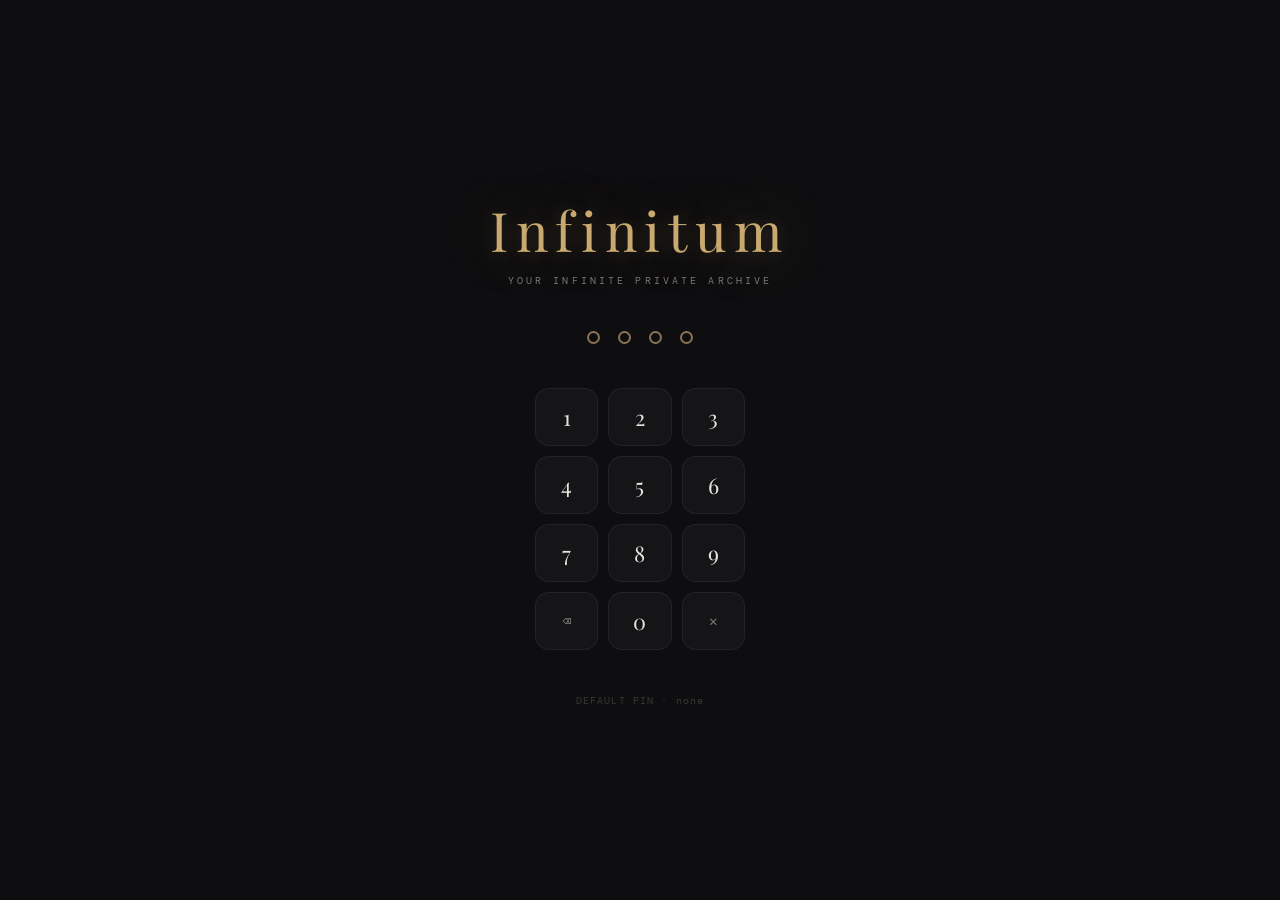
<file: index.html.html>
<!DOCTYPE html>
<html lang="en">
<head>
<meta charset="UTF-8">
<meta name="viewport" content="width=device-width, initial-scale=1.0">
<meta name="theme-color" content="#0d0d0f">
<link rel="preconnect" href="https://fonts.googleapis.com">
<link rel="preconnect" href="https://fonts.gstatic.com" crossorigin>
<title>Infinitum — Your Private Archive</title>
<link href="https://fonts.googleapis.com/css2?family=Playfair+Display:ital,wght@0,400;0,700;1,400&family=Cormorant+Garamond:ital,wght@0,300;0,500;1,300&family=DM+Mono:wght@300;400&family=Handlee&display=swap" rel="stylesheet">
<style>
/* Preload fonts for canvas rendering */
@font-face { font-family: 'CanvasPreload'; src: local('Playfair Display'); }
</style>
<style>
:root {
  --bg:#0d0d0f; --surface:#141416; --surface2:#1c1c20; --accent:#c9a96e;
  --accent2:#8b7355; --text:#e8e4dc; --text-muted:#7a7670; --text-dim:#3a3830;
  --paper:#faf8f4; --paper-lines:rgba(0,0,0,0.05); --border:rgba(255,255,255,0.06);
  --glow:rgba(201,169,110,0.14); --shadow:rgba(0,0,0,0.5);
  --bubble:rgba(201,169,110,0.07);
  --fd:'Playfair Display',serif; --fb:'Cormorant Garamond',serif;
  --fm:'DM Mono',monospace; --fh:'Handlee',cursive;
}
.theme-matcha{--bg:#191f12;--surface:#212817;--surface2:#2a3320;--accent:#9ab876;--accent2:#6a8550;--text:#d4e8c0;--text-muted:#6a7a58;--border:rgba(154,184,118,.1);--glow:rgba(154,184,118,.12);--bubble:rgba(154,184,118,.07);}
.theme-sakura{--bg:#180f13;--surface:#211420;--surface2:#2c1b28;--accent:#e8a0b8;--accent2:#b06880;--text:#f0d8e4;--text-muted:#7a5568;--border:rgba(232,160,184,.1);--glow:rgba(232,160,184,.12);--bubble:rgba(232,160,184,.07);}
.theme-ocean{--bg:#090f1e;--surface:#101826;--surface2:#192234;--accent:#60b4dc;--accent2:#3888b0;--text:#c4dcf0;--text-muted:#486278;--border:rgba(96,180,220,.1);--glow:rgba(96,180,220,.12);--bubble:rgba(96,180,220,.07);}
.theme-dusk{--bg:#141020;--surface:#1c1430;--surface2:#261c3e;--accent:#b89ce0;--accent2:#8060a8;--text:#e4d8f4;--text-muted:#6a4f82;--border:rgba(184,156,224,.1);--glow:rgba(184,156,224,.12);--bubble:rgba(184,156,224,.07);}

*,*::before,*::after{box-sizing:border-box;margin:0;padding:0;}
html{height:100%;overflow-x:hidden;}
body{min-height:100%;background:var(--bg);color:var(--text);font-family:var(--fb);transition:background .8s,color .8s;}
body, #app{min-height:100%;}
body::after{content:'';position:fixed;inset:0;background:url("data:image/svg+xml,%3Csvg xmlns='http://www.w3.org/2000/svg' width='300' height='300'%3E%3Cfilter id='n'%3E%3CfeTurbulence type='fractalNoise' baseFrequency='.9' numOctaves='4' stitchTiles='stitch'/%3E%3C/filter%3E%3Crect width='100%25' height='100%25' filter='url(%23n)' opacity='.035'/%3E%3C/svg%3E");pointer-events:none;z-index:9999;opacity:.5;}
::-webkit-scrollbar{width:3px;} ::-webkit-scrollbar-thumb{background:var(--accent2);border-radius:2px;}

#canvas-bg{position:fixed;inset:0;z-index:0;pointer-events:none;}

/* ── LOCK SCREEN ── */
#lock-screen{position:fixed;inset:0;z-index:2000;background:var(--bg);display:flex;flex-direction:column;justify-content:center;align-items:center;gap:44px;transition:opacity .8s,transform .8s;}
#lock-screen.unlocking{opacity:0;transform:scale(1.04) translateY(-16px);pointer-events:none;}
.lock-brand{text-align:center;}
.lock-brand h1{font-family:var(--fd);font-size:3.4rem;font-weight:400;color:var(--accent);letter-spacing:.14em;text-shadow:0 0 60px rgba(201,169,110,.35),0 2px 20px rgba(201,169,110,.2);}
.lock-brand p{font-family:var(--fm);font-size:.65rem;color:var(--text-muted);letter-spacing:.3em;text-transform:uppercase;margin-top:8px;}
.pin-display{display:flex;gap:18px;}
.pin-dot{width:13px;height:13px;border-radius:50%;border:2px solid var(--accent2);background:transparent;transition:.25s;}
.pin-dot.filled{background:var(--accent);border-color:var(--accent);}
.pin-dot.error{background:#e06060;border-color:#e06060;animation:shake .5s;}
@keyframes shake{0%,100%{transform:translateX(0)}25%{transform:translateX(-8px)}75%{transform:translateX(8px)}}
.pin-pad{display:grid;grid-template-columns:repeat(3,1fr);gap:10px;width:210px;}
.pin-key{height:58px;border-radius:14px;border:1px solid var(--border);background:var(--surface);color:var(--text);font-size:1.35rem;font-family:var(--fd);cursor:pointer;transition:.18s;display:flex;align-items:center;justify-content:center;user-select:none;}
.pin-key:hover{background:var(--surface2);border-color:var(--accent);color:var(--accent);transform:scale(1.06);}
.pin-key:active{transform:scale(.94);}
.pin-key.del{font-size:.9rem;font-family:var(--fm);color:var(--text-muted);}
.pin-key.zero{grid-column:2;}
.pin-hint{font-family:var(--fm);font-size:.6rem;color:var(--text-dim);letter-spacing:.12em;}

/* ── APP LAYOUT ── */
#app{position:fixed;inset:0;z-index:10;display:grid;grid-template-columns:1fr 1fr;opacity:0;transition:opacity 1s;pointer-events:none;}
#app::before{content:'';position:absolute;top:0;bottom:0;left:50%;width:32px;background:linear-gradient(180deg,rgba(255,255,255,.06),rgba(255,255,255,.03));transform:translateX(-50%);box-shadow:inset 0 0 0 1px rgba(255,255,255,.04);pointer-events:none;}
#app.visible{opacity:1;pointer-events:all;}

/* ── LEFT PANEL ── */
.left-panel{background:rgba(23,23,26,.88);border-right:1px solid rgba(255,255,255,.06);display:flex;flex-direction:column;overflow:hidden;backdrop-filter:blur(18px);box-shadow:inset 0 0 0 1px rgba(255,255,255,.02);}
.panel-header{padding:26px 34px 0;display:flex;justify-content:space-between;align-items:center;flex-shrink:0;}
.brand{font-family:var(--fd);font-size:1.05rem;color:var(--accent);letter-spacing:.12em;}
.header-actions{display:flex;gap:10px;align-items:center;}
.icon-btn{width:34px;height:34px;border-radius:50%;border:1px solid var(--border);background:var(--surface2);color:var(--text-muted);font-size:.82rem;cursor:pointer;transition:.2s;display:flex;align-items:center;justify-content:center;}
.icon-btn:hover{border-color:var(--accent);color:var(--accent);}
.icon-btn.active{background:rgba(201,169,110,.14);border-color:var(--accent);color:var(--accent);}
.mode-select{border:1px solid var(--border);background:rgba(255,255,255,.06);color:var(--text);font-family:var(--fm);font-size:.75rem;padding:6px 10px;border-radius:12px;outline:none;cursor:pointer;}
.mode-select:hover{border-color:var(--accent);}
.writing-area{flex:1;padding:22px 34px;display:flex;flex-direction:column;gap:14px;overflow-y:auto;}
.date-line{font-family:var(--fm);font-size:.65rem;color:var(--text-muted);letter-spacing:.18em;text-transform:uppercase;}
.entry-title-input{background:transparent;border:none;outline:none;font-family:var(--fd);font-size:2.1rem;font-weight:400;color:var(--text);width:100%;line-height:1.2;caret-color:var(--accent);}
.entry-title-input::placeholder{color:var(--text-dim);}
.mood-bar{display:flex;gap:7px;flex-wrap:wrap;}
.mood-chip{padding:4px 12px;border-radius:20px;border:1px solid var(--border);background:transparent;font-size:.82rem;cursor:pointer;transition:.2s;color:var(--text-muted);user-select:none;}
.mood-chip:hover,.mood-chip.active{border-color:var(--accent);color:var(--accent);background:var(--glow);}
.divider{height:1px;background:var(--border);flex-shrink:0;}
.entry-body-input{flex:1;background:linear-gradient(rgba(255,255,255,.04) 1px, transparent 1px),transparent;border:none;outline:none;font-family:var(--fh);font-size:1.12rem;color:var(--text);line-height:2;resize:none;min-height:260px;caret-color:var(--accent);background-size:100% 2.4em;}
.entry-body-input::placeholder{color:var(--text-dim);}
.paste-hint{font-family:var(--fm);font-size:.72rem;color:var(--text-muted);margin:8px 0 0;line-height:1.5;}
.tags-row{display:flex;gap:7px;flex-wrap:wrap;align-items:center;min-height:28px;}
.tag-chip{background:var(--glow);border:1px solid var(--accent2);color:var(--accent);padding:2px 9px;border-radius:12px;font-family:var(--fm);font-size:.7rem;display:flex;align-items:center;gap:5px;}
.tag-chip .rm{cursor:pointer;opacity:.6;} .tag-chip .rm:hover{opacity:1;}
#tag-input{background:transparent;border:none;outline:none;color:var(--text-muted);font-family:var(--fm);font-size:.75rem;width:110px;}
.capsule-row{display:flex;flex-wrap:wrap;gap:10px;align-items:center;}
.capsule-label{font-family:var(--fm);font-size:.72rem;color:var(--text-muted);}
.capsule-input{border:1px solid var(--border);background:transparent;color:var(--text);font-family:var(--fm);font-size:.85rem;padding:8px 10px;border-radius:10px;outline:none;}
.capsule-input:focus{border-color:var(--accent);box-shadow:0 0 0 3px rgba(201,169,110,.12);}
.capsule-hint{font-family:var(--fm);font-size:.7rem;color:var(--text-dim);min-width:240px;}
#tag-input::placeholder{color:var(--text-dim);}
.bottom-bar{padding:14px 34px;border-top:1px solid var(--border);display:flex;justify-content:space-between;align-items:center;flex-shrink:0;}
.stats-mini{display:flex;gap:18px;}
.stat-item{font-family:var(--fm);font-size:.68rem;color:var(--text-muted);display:flex;gap:5px;align-items:center;}
.stat-item span{color:var(--accent);}
.action-group{display:flex;gap:9px;}
.btn-sec{padding:8px 15px;border-radius:8px;border:1px solid var(--border);background:var(--surface2);color:var(--text-muted);font-family:var(--fm);font-size:.72rem;cursor:pointer;transition:.2s;}
.btn-sec:hover{border-color:var(--accent);color:var(--accent);}
.btn-pri{padding:9px 24px;border-radius:9px;border:1px solid var(--accent2);background:linear-gradient(135deg,var(--glow),rgba(201,169,110,.04));color:var(--accent);font-family:var(--fm);font-size:.72rem;cursor:pointer;transition:.22s;letter-spacing:.04em;}
.btn-pri:hover{background:var(--glow);box-shadow:0 0 18px var(--glow);}
.autosave{font-family:var(--fm);font-size:.62rem;color:var(--text-dim);transition:.3s;}
.autosave.ok{color:var(--accent);}

/* ── RIGHT PANEL ── */
.right-panel{background:rgba(249,245,239,.85);display:flex;flex-direction:column;color:#2a2520;backdrop-filter:blur(20px);box-shadow:0 30px 90px rgba(0,0,0,.15);border-left:1px solid rgba(255,255,255,.08);}
.archive-header{padding:26px 34px 18px;border-bottom:1px solid rgba(0,0,0,.08);display:flex;flex-direction:column;gap:14px;flex-shrink:0;}
.archive-title{font-family:var(--fd);font-size:1.35rem;font-weight:400;color:#1a1510;display:flex;justify-content:space-between;align-items:center;}
.search-wrap{position:relative;}
.search-input{width:100%;padding:9px 14px 9px 34px;background:rgba(0,0,0,.04);border:1px solid rgba(0,0,0,.08);border-radius:8px;font-family:var(--fm);font-size:.77rem;color:#2a2520;outline:none;transition:.2s;}
.search-input:focus{border-color:var(--accent2);box-shadow:0 0 0 3px rgba(139,115,85,.1);}
.search-icon{position:absolute;left:11px;top:50%;transform:translateY(-50%);color:#a09080;font-size:.8rem;}
.filter-bar{display:flex;gap:7px;overflow-x:auto;padding-bottom:2px;}
.filter-bar::-webkit-scrollbar{height:0;}
.filter-chip{flex-shrink:0;padding:4px 12px;border-radius:20px;border:1px solid rgba(0,0,0,.1);background:transparent;font-family:var(--fm);font-size:.68rem;color:#6a5a50;cursor:pointer;transition:.2s;user-select:none;}
.filter-chip.active{background:var(--accent);border-color:var(--accent);color:#fff;}
.archive-list{flex:1;overflow-y:auto;padding:10px 10px;}
.entry-card{padding:16px 22px;border-radius:12px;cursor:pointer;transition:.22s;position:relative;margin-bottom:5px;border:1px solid transparent;}
.entry-card:hover{background:rgba(0,0,0,.05);border-color:rgba(0,0,0,.09);transform:translateX(6px);box-shadow:0 4px 20px rgba(0,0,0,.06);}
.entry-card.locked{background:rgba(255,255,255,.06);border-color:rgba(255,255,255,.1);cursor:default;}
.entry-card.locked:hover{transform:none;background:rgba(255,255,255,.08);}
.entry-card.pinned{background:rgba(201,169,110,.06);border-color:rgba(201,169,110,.18);}
.card-date{font-family:var(--fm);font-size:.62rem;color:#a09080;letter-spacing:.08em;text-transform:uppercase;}
.card-title{font-family:var(--fd);font-size:1.1rem;color:#1a1510;margin:4px 0;font-weight:400;line-height:1.3;}
.card-preview{font-family:var(--fb);font-size:.88rem;color:#6a5a50;line-height:1.5;display:-webkit-box;-webkit-line-clamp:2;line-clamp:2;-webkit-box-orient:vertical;overflow:hidden;}
.card-meta{display:flex;gap:9px;margin-top:7px;align-items:center;flex-wrap:wrap;}
.card-mood{font-size:.82rem;}
.card-words{font-family:var(--fm);font-size:.62rem;color:#a09080;}
.card-tag{font-family:var(--fm);font-size:.58rem;background:rgba(0,0,0,.06);padding:1px 6px;border-radius:4px;color:#6a5a50;}
.card-pin-icon{position:absolute;top:14px;right:14px;font-size:.7rem;opacity:.6;}
.empty-state{text-align:center;padding:60px 20px;color:#b0a090;}
.empty-state p{font-family:var(--fd);font-size:1.05rem;font-style:italic;}
.archive-footer{padding:12px 22px;border-top:1px solid rgba(0,0,0,.06);display:flex;justify-content:space-between;align-items:center;flex-shrink:0;}
.footer-stat{font-family:var(--fm);font-size:.68rem;color:#a09080;}

/* ── READER ── */
.reader-overlay{position:fixed;inset:0;z-index:500;background:radial-gradient(ellipse at 50% 40%,rgba(30,20,10,.97) 0%,rgba(8,5,2,1) 100%);backdrop-filter:blur(32px);display:none;justify-content:center;align-items:center;opacity:0;transition:.45s;}
.reader-overlay.open{display:flex;} .reader-overlay.visible{opacity:1;}
.reader-paper{position:relative;width:min(1100px,96vw);height:min(88vh,860px);transform:translateY(40px) scale(.93) rotateX(4deg);transition:.52s cubic-bezier(.22,.9,.3,1);border-radius:18px;filter:drop-shadow(0 60px 120px rgba(0,0,0,.85)) drop-shadow(0 20px 40px rgba(0,0,0,.5));}
.reader-overlay.visible .reader-paper{transform:translateY(0) scale(1) rotateX(0deg);}
.reader-paper::after{content:'';position:absolute;inset:-30px;background:radial-gradient(ellipse at 50% 100%,rgba(180,130,60,.18) 0%,transparent 65%);border-radius:50%;pointer-events:none;z-index:-1;}
.paper-binding{position:absolute;left:0;top:0;bottom:0;width:22px;border-radius:18px 0 0 18px;background:linear-gradient(to right,#6b4f22 0%,#c09040 30%,#e8c870 48%,#c09040 65%,#7a5828 100%);z-index:20;box-shadow:inset -3px 0 8px rgba(0,0,0,.35),2px 0 12px rgba(0,0,0,.4);}
.paper-binding::before{content:'';position:absolute;top:0;bottom:0;left:50%;width:2px;background:repeating-linear-gradient(to bottom,transparent 0,transparent 8px,rgba(0,0,0,.35) 8px,rgba(0,0,0,.35) 14px);}
.reader-actions{position:absolute;top:14px;right:14px;display:flex;gap:7px;z-index:30;}
.r-btn{width:34px;height:34px;border-radius:50%;border:1px solid rgba(0,0,0,.15);background:rgba(255,255,255,.94);color:#6a5a50;cursor:pointer;transition:.18s;display:flex;align-items:center;justify-content:center;font-size:.82rem;box-shadow:0 2px 10px rgba(0,0,0,.18);}
.r-btn:hover{border-color:#c8a060;color:#2a1a10;background:#fff;box-shadow:0 4px 18px rgba(0,0,0,.25);}
.r-btn.danger:hover{color:#c04040;}
.r-btn:disabled{opacity:.2;cursor:default;pointer-events:none;}
.book-shell{position:absolute;inset:0;display:flex;align-items:center;justify-content:center;border-radius:18px;overflow:hidden;background:linear-gradient(160deg,#e2d4b8 0%,#f0e8d4 35%,#f8f2e6 60%,#ede2ca 100%);}
.book-perspective{width:100%;height:100%;perspective:1800px;perspective-origin:50% 42%;position:relative;}
.book-case{display:none;}
.book-spine{position:absolute;top:0;bottom:0;left:50%;width:28px;margin-left:-14px;background:linear-gradient(to right,rgba(0,0,0,.32) 0%,rgba(0,0,0,.14) 20%,rgba(255,255,255,.06) 50%,rgba(0,0,0,.14) 80%,rgba(0,0,0,.28) 100%);z-index:15;pointer-events:none;}
.book-spine::before{content:'';position:absolute;top:0;bottom:0;left:-3px;width:3px;background:repeating-linear-gradient(to bottom,#e0d0b0 0,#e0d0b0 1px,#c8b890 1px,#c8b890 2px);opacity:.7;}
.book-spine::after{content:'';position:absolute;top:0;bottom:0;right:-3px;width:3px;background:repeating-linear-gradient(to bottom,#d8c8a8 0,#d8c8a8 1px,#c0b080 1px,#c0b080 2px);opacity:.7;}
.book{position:absolute;inset:0;transform-style:preserve-3d;}
.page-card{position:absolute;top:0;bottom:0;width:50%;overflow:hidden;background-color:#faf6ef;background-image:url("data:image/svg+xml,%3Csvg xmlns='http://www.w3.org/2000/svg' width='200' height='200'%3E%3Cfilter id='n'%3E%3CfeTurbulence type='fractalNoise' baseFrequency='.65' numOctaves='3' stitchTiles='stitch'/%3E%3C/filter%3E%3Crect width='100%25' height='100%25' filter='url(%23n)' opacity='.028'/%3E%3C/svg%3E"),repeating-linear-gradient(180deg,rgba(0,0,0,.025) 0,rgba(0,0,0,.025) 1px,transparent 1px,transparent 31px);border:1px solid rgba(160,130,80,.2);}
.page-card::after{content:'';position:absolute;inset:0;background:radial-gradient(ellipse at 50% 50%,transparent 60%,rgba(80,50,20,.06) 100%);pointer-events:none;}
.page-right{right:0;border-radius:0 12px 12px 0;box-shadow:4px 6px 30px rgba(0,0,0,.18),1px 0 0 rgba(160,130,80,.25),inset -1px 0 0 rgba(0,0,0,.06);}
.page-left{left:0;border-radius:12px 0 0 12px;box-shadow:-3px 6px 20px rgba(0,0,0,.12),inset 1px 0 0 rgba(255,255,255,.6);}
.page-right>.page-inner::before{content:'';position:absolute;top:0;bottom:0;left:52px;width:1px;background:rgba(200,100,100,.14);pointer-events:none;}
.page-left>.page-inner.mirror::before{content:'';position:absolute;top:0;bottom:0;right:52px;width:1px;background:rgba(200,100,100,.14);pointer-events:none;}
.page-flap{position:absolute;top:0;bottom:0;width:50%;transform-style:preserve-3d;z-index:10;}
.page-flap.flap-right{left:50%;transform-origin:left center;}
.page-flap.flap-left{left:0;transform-origin:right center;}
.page-inner{position:absolute;inset:0;display:flex;flex-direction:column;padding:30px 26px 46px 48px;color:#2a2520;}
.page-inner.mirror{padding:30px 48px 46px 26px;}
.pg-title{font-family:var(--fd);font-size:1.28rem;line-height:1.25;color:#1a1208;margin-bottom:6px;flex-shrink:0;font-weight:400;}
.pg-title-divider{width:40px;height:1px;background:linear-gradient(to right,rgba(160,120,60,.5),transparent);margin-bottom:10px;flex-shrink:0;}
.pg-meta{font-family:var(--fm);font-size:.68rem;color:#7a6555;display:flex;flex-wrap:wrap;gap:5px;margin-bottom:14px;flex-shrink:0;}
.pg-meta span{background:rgba(0,0,0,.06);border-radius:999px;padding:2px 9px;}
.pg-body{font-family:var(--fh);font-size:1.04rem;line-height:2;white-space:normal;overflow-y:auto;flex:1;color:#2d2218;padding-right:4px;word-break:break-word;}.pg-body img{max-width:100%;max-height:220px;border-radius:8px;margin:8px 0;display:block;}
.pg-body::-webkit-scrollbar{width:2px;} .pg-body::-webkit-scrollbar-thumb{background:#c8b090;border-radius:2px;}
.pg-footer{position:absolute;bottom:14px;left:0;right:0;display:flex;justify-content:space-between;padding:0 24px;align-items:center;}
.pg-num{font-family:var(--fm);font-size:.62rem;color:#b0a080;letter-spacing:.06em;}
.pg-ornament{font-size:.7rem;color:rgba(160,120,60,.3);letter-spacing:.2em;}

/* Corner page curl on right page */
.page-right::before{
  content:'';position:absolute;bottom:0;right:0;
  width:36px;height:36px;
  background:linear-gradient(225deg,
    rgba(200,180,140,.0) 0%,
    rgba(200,180,140,.0) 40%,
    rgba(180,155,110,.35) 50%,
    #ede5d0 50%,
    #e8dcc8 100%
  );
  border-radius:0 0 12px 0;
  box-shadow:-2px -2px 6px rgba(0,0,0,.08);
  pointer-events:none;
  z-index:5;
}
/* Hover: curl lifts slightly */
.page-right:hover::before{
  width:44px;height:44px;
  transition:.3s;
  box-shadow:-3px -3px 10px rgba(0,0,0,.12);
}

.flap-front,.flap-back{position:absolute;inset:0;background-color:#faf6ef;background-image:repeating-linear-gradient(180deg,rgba(0,0,0,.025) 0,rgba(0,0,0,.025) 1px,transparent 1px,transparent 31px);backface-visibility:hidden;-webkit-backface-visibility:hidden;overflow:hidden;border:1px solid rgba(180,150,100,.18);}
.flap-front{border-radius:0 12px 12px 0;}
.flap-back{transform:rotateY(180deg);border-radius:12px 0 0 12px;}
.flap-front::after,.flap-back::after{content:'';position:absolute;inset:0;background:radial-gradient(ellipse at 50% 50%,transparent 60%,rgba(80,50,20,.06) 100%);pointer-events:none;}
.page-nav{position:absolute;bottom:14px;left:0;right:0;display:flex;justify-content:center;gap:14px;pointer-events:none;z-index:25;}
.page-nav button{pointer-events:all;border:1px solid rgba(255,255,255,.22);background:rgba(20,12,4,.65);backdrop-filter:blur(12px);color:rgba(255,255,255,.9);width:44px;height:44px;border-radius:50%;cursor:pointer;transition:.22s;font-size:1.1rem;box-shadow:0 6px 24px rgba(0,0,0,.4),inset 0 1px 0 rgba(255,255,255,.1);}
.page-nav button:hover:not(:disabled){background:rgba(80,50,14,.8);border-color:rgba(200,165,90,.6);color:#fff;box-shadow:0 8px 32px rgba(0,0,0,.5),0 0 20px rgba(200,160,80,.2);transform:scale(1.08);}
.page-nav button:active:not(:disabled){transform:scale(.96);}
.page-nav button:disabled{opacity:.15;cursor:default;}
@media(max-width:680px){.reader-paper{width:99vw;height:90vh;}.page-inner{padding:18px 16px 44px 28px;}.page-inner.mirror{padding:18px 28px 44px 16px;}}
�� AI OVERLAY ── */
.ai-overlay{position:fixed;inset:0;z-index:600;background:rgba(8,7,5,.93);backdrop-filter:blur(18px);display:none;justify-content:center;align-items:center;opacity:0;transition:.3s;}
.ai-overlay.open{display:flex;} .ai-overlay.visible{opacity:1;}
.ai-card{background:rgba(24,24,31,.92);border:1px solid rgba(255,255,255,.08);border-radius:20px;padding:44px;width:min(500px,92vw);position:relative;transform:translateY(22px);transition:.4s;backdrop-filter:blur(18px);}
.ai-overlay.visible .ai-card{transform:translateY(0);}
.ai-card h3{font-family:var(--fd);font-size:1.55rem;color:var(--accent);font-weight:400;margin-bottom:6px;}
.ai-card .sub{font-family:var(--fm);font-size:.67rem;color:var(--text-muted);letter-spacing:.1em;margin-bottom:26px;}
.prompt-box{background:var(--surface2);border:1px solid var(--border);border-radius:12px;padding:22px;font-family:var(--fb);font-size:1.08rem;color:var(--text);line-height:1.85;min-height:90px;}
.ai-actions{display:flex;gap:10px;margin-top:18px;flex-wrap:wrap;}
.loading-dots{display:inline-flex;gap:5px;align-items:center;}
.loading-dots span{width:6px;height:6px;border-radius:50%;background:var(--accent);animation:dp 1.4s infinite;}
.loading-dots span:nth-child(2){animation-delay:.2s;} .loading-dots span:nth-child(3){animation-delay:.4s;}
@keyframes dp{0%,80%,100%{transform:scale(0)}40%{transform:scale(1)}}
.typing-cursor{display:inline-block;width:2px;height:1em;background:var(--accent);animation:blink 1s infinite;vertical-align:text-bottom;}
@keyframes blink{0%,100%{opacity:1}50%{opacity:0}}

/* ── STATS MODAL ── */
.modal-overlay{position:fixed;inset:0;z-index:700;background:rgba(8,7,5,.93);backdrop-filter:blur(18px);display:none;justify-content:center;align-items:center;opacity:0;transition:.3s;}
.modal-overlay.open{display:flex;} .modal-overlay.visible{opacity:1;}
.modal-card{background:rgba(24,24,31,.92);border:1px solid rgba(255,255,255,.08);border-radius:20px;padding:44px;width:min(460px,92vw);transform:translateY(22px);transition:.4s;backdrop-filter:blur(18px);}
.modal-overlay.visible .modal-card{transform:translateY(0);}
.modal-card h3{font-family:var(--fd);font-size:1.5rem;color:var(--accent);font-weight:400;margin-bottom:26px;}
.stat-grid{display:grid;grid-template-columns:1fr 1fr;gap:14px;margin-bottom:28px;}
.stat-block{background:var(--surface2);border:1px solid var(--border);border-radius:12px;padding:18px;}
.stat-block .val{font-family:var(--fd);font-size:2rem;color:var(--accent);line-height:1;}
.stat-block .lbl{font-family:var(--fm);font-size:.65rem;color:var(--text-muted);margin-top:5px;letter-spacing:.08em;text-transform:uppercase;}
.mood-chart{background:var(--surface2);border:1px solid var(--border);border-radius:12px;padding:18px;margin-bottom:14px;}
.mood-bar-item{display:flex;align-items:center;gap:10px;margin-bottom:8px;}
.mood-bar-item .label{font-family:var(--fm);font-size:.7rem;color:var(--text-muted);width:120px;flex-shrink:0;}
.mood-bar-item .bar-track{flex:1;background:var(--surface);border-radius:4px;height:6px;overflow:hidden;}
.mood-bar-item .bar-fill{height:100%;background:var(--accent);border-radius:4px;transition:width 1s;}
.mood-bar-item .count{font-family:var(--fm);font-size:.65rem;color:var(--text-dim);width:20px;text-align:right;}

/* ── THEME SWITCHER ── */
.theme-switcher{position:fixed;bottom:24px;left:50%;transform:translateX(-50%);z-index:100;display:flex;gap:10px;align-items:center;background:var(--surface);border:1px solid var(--border);border-radius:50px;padding:7px 14px;transition:background .8s,border-color .8s;}
.theme-lbl{font-family:var(--fm);font-size:.6rem;color:var(--text-dim);letter-spacing:.1em;text-transform:uppercase;}
.theme-dot{width:18px;height:18px;border-radius:50%;border:2px solid transparent;cursor:pointer;transition:.2s;}
.theme-dot:hover{transform:scale(1.2);border-color:rgba(255,255,255,.6);}
.theme-dot.active{border-color:rgba(255,255,255,.9);transform:scale(1.15);}

/* ── CONTEXT MENU ── */
.ctx-menu{position:fixed;z-index:1000;background:var(--surface);border:1px solid var(--border);border-radius:12px;padding:5px;min-width:155px;box-shadow:0 12px 40px rgba(0,0,0,.45);display:none;}
.ctx-menu.open{display:block;}
.ctx-item{padding:9px 15px;border-radius:8px;font-family:var(--fm);font-size:.72rem;color:var(--text-muted);cursor:pointer;transition:.13s;display:flex;gap:9px;align-items:center;}
.ctx-item:hover{background:var(--surface2);color:var(--text);}
.ctx-item.danger:hover{background:rgba(200,80,80,.12);color:#e06060;}

/* ── TOAST ── */
.toast{position:fixed;bottom:76px;left:50%;transform:translateX(-50%) translateY(16px);background:var(--surface);border:1px solid var(--border);border-radius:50px;padding:9px 22px;font-family:var(--fm);font-size:.72rem;color:var(--text);z-index:2000;opacity:0;transition:.28s;pointer-events:none;white-space:nowrap;}
.toast.show{opacity:1;transform:translateX(-50%) translateY(0);}

/* ── MINI CANVAS DOODLE ── */
.doodle-wrap{display:flex;flex-direction:column;gap:6px;}
.doodle-label{font-family:var(--fm);font-size:.65rem;color:var(--text-dim);letter-spacing:.1em;display:flex;justify-content:space-between;align-items:center;}
#doodle-canvas{border:1px solid var(--border);border-radius:8px;cursor:crosshair;background:rgba(0,0,0,.15);}
.doodle-controls{display:flex;gap:6px;}
.d-btn{padding:3px 10px;border-radius:6px;border:1px solid var(--border);background:var(--surface2);color:var(--text-muted);font-family:var(--fm);font-size:.62rem;cursor:pointer;transition:.15s;}
.d-btn:hover{border-color:var(--accent);color:var(--accent);}
.embedded-image{display:block;max-width:100%;border-radius:16px;margin:18px 0;box-shadow:0 10px 30px rgba(0,0,0,.12);}
</style>
</head>
<body>

<canvas id="canvas-bg"></canvas>

<!-- ── LOCK SCREEN ── -->
<div id="lock-screen">
  <div class="lock-brand">
    <h1>Infinitum</h1>
    <p>Your infinite private archive</p>
  </div>
  <div class="pin-display">
    <div class="pin-dot" id="d0"></div><div class="pin-dot" id="d1"></div>
    <div class="pin-dot" id="d2"></div><div class="pin-dot" id="d3"></div>
  </div>
  <div class="pin-pad" id="pin-pad">
    <button type="button" class="pin-key" data-pin="1">1</button>
    <button type="button" class="pin-key" data-pin="2">2</button>
    <button type="button" class="pin-key" data-pin="3">3</button>
    <button type="button" class="pin-key" data-pin="4">4</button>
    <button type="button" class="pin-key" data-pin="5">5</button>
    <button type="button" class="pin-key" data-pin="6">6</button>
    <button type="button" class="pin-key" data-pin="7">7</button>
    <button type="button" class="pin-key" data-pin="8">8</button>
    <button type="button" class="pin-key" data-pin="9">9</button>
    <button type="button" class="pin-key del" data-action="delete">⌫</button>
    <button type="button" class="pin-key zero" data-pin="0">0</button>
    <button type="button" class="pin-key del" data-action="clear">✕</button>
  </div>
  <p class="pin-hint">DEFAULT PIN · none</p>
</div>

<!-- ── MAIN APP ── -->
<main id="app">
  <!-- LEFT -->
  <div class="left-panel">
    <div class="panel-header">
      <span class="brand">✦ Infinitum</span>
      <div class="header-actions">
        <span class="autosave" id="autosave">—</span>

        <button type="button" class="icon-btn" id="open-ai-btn" title="AI Inspiration (Ctrl+I)" aria-label="AI Inspiration">✨</button>
        <button type="button" class="icon-btn" id="open-stats-btn" title="Stats" aria-label="Open stats">◎</button>
        <button type="button" class="icon-btn" id="export-all-btn" title="Export All" aria-label="Export all entries">↓</button>
        <button type="button" class="icon-btn" id="lock-btn" title="Lock" aria-label="Lock archive">⊙</button>
      </div>
    </div>
    <div class="writing-area">
      <div class="date-line" id="current-date"></div>
      <input type="text" id="entry-title" class="entry-title-input" placeholder="What shall we call this moment?">
      <div class="mood-bar" id="mood-bar">
        <span class="mood-chip" data-mood="✨ Inspired">✨ Inspired</span>
        <span class="mood-chip" data-mood="🌧 Melancholy">🌧 Melancholy</span>
        <span class="mood-chip" data-mood="🔥 Passionate">🔥 Passionate</span>
        <span class="mood-chip" data-mood="🌿 Calm">🌿 Calm</span>
        <span class="mood-chip" data-mood="🌪 Chaotic">🌪 Chaotic</span>
        <span class="mood-chip" data-mood="🌙 Dreamy">🌙 Dreamy</span>
        <span class="mood-chip" data-mood="💭 Reflective">💭 Reflective</span>
      </div>
      <div class="divider"></div>
      <textarea id="entry-body" class="entry-body-input" placeholder="Begin your story here..."></textarea>
      <div class="paste-hint">Tip: paste an image or animated GIF directly into your story.</div>
      <div class="tags-row" id="tags-row">
        <div id="tags-container"></div>
        <input type="text" id="tag-input" placeholder="+ add tag, press Enter">
      </div>
      <div class="capsule-row">
        <label class="capsule-label" for="unlock-date">Time capsule release</label>
        <input type="date" id="unlock-date" class="capsule-input">
        <div class="capsule-hint">Set a future date to lock this entry until then.</div>
      </div>
      <div class="doodle-wrap">
        <div class="doodle-label">
          <span>DOODLE SPACE</span>
          <div class="doodle-controls">
            <button type="button" class="d-btn" id="clear-doodle-btn">Clear</button>
            <select id="doodle-color" class="d-btn" style="cursor:pointer;padding:3px 6px;">
              <option value="#c9a96e">Gold</option>
              <option value="#e8a0b8">Pink</option>
              <option value="#9ab876">Green</option>
              <option value="#60b4dc">Blue</option>
              <option value="#e8e4dc">White</option>
            </select>
          </div>
        </div>
        <canvas id="doodle-canvas" width="430" height="90"></canvas>
      </div>
    </div>
    <div class="bottom-bar">
      <div class="stats-mini">
        <div class="stat-item">Words <span id="word-count">0</span></div>
        <div class="stat-item">Read <span id="read-time">0m</span></div>
        <div class="stat-item">Chars <span id="char-count">0</span></div>
        <div class="stat-item">Capsules <span id="capsule-count">0</span></div>
      </div>
      <div class="action-group">
        <button type="button" class="btn-sec" id="clear-draft-btn">Clear</button>
        <button type="button" class="btn-pri" id="save-entry-btn">Save Entry ↵</button>
      </div>
    </div>
  </div>

  <!-- RIGHT -->
  <div class="right-panel">
    <div class="archive-header">
      <div class="archive-title">
        Past Reflections
        <span id="entry-counter" style="font-family:var(--fm);font-size:.75rem;color:#a09080;"></span>
      </div>
      <div class="search-wrap">
        <span class="search-icon" aria-hidden="true">⌕</span>
        <input type="text" class="search-input" id="search-input" placeholder="Search your memories...">
      </div>
      <div class="filter-bar" id="filter-bar" role="tablist">
        <button type="button" class="filter-chip active" data-filter="all">All</button>
        <button type="button" class="filter-chip" data-filter="pinned">📌 Pinned</button>
        <button type="button" class="filter-chip" data-filter="✨ Inspired">✨ Inspired</button>
        <button type="button" class="filter-chip" data-filter="🌧 Melancholy">🌧 Melancholy</button>
        <button type="button" class="filter-chip" data-filter="🔥 Passionate">🔥 Passionate</button>
        <button type="button" class="filter-chip" data-filter="🌿 Calm">🌿 Calm</button>
        <button type="button" class="filter-chip" data-filter="🌪 Chaotic">🌪 Chaotic</button>
        <button type="button" class="filter-chip" data-filter="🌙 Dreamy">🌙 Dreamy</button>
        <button type="button" class="filter-chip" data-filter="💭 Reflective">💭 Reflective</button>
      </div>
    </div>
    <div class="archive-list" id="archive-list"></div>
    <div class="archive-footer">
      <div class="footer-stat" id="footer-stat">Loading...</div>
      <div class="footer-stat" id="streak-stat"></div>
    </div>
  </div>
</main>

<!-- ── READER OVERLAY ── -->
<div id="reader" class="reader-overlay">
  <div class="reader-paper">
    <div class="paper-binding"></div>
    <div class="book-shell">
      <div class="book-perspective">
        <div class="book-case"></div>
        <div class="book" id="book-viewer"></div>
        <div class="book-spine"></div>
        <div class="page-nav">
          <button type="button" class="r-btn" id="page-prev" title="Previous page">◀</button>
          <button type="button" class="r-btn" id="page-next" title="Next page">▶</button>
        </div>
      </div>
    </div>
    <div class="reader-actions">
      <button type="button" class="r-btn" id="pin-btn" title="Pin" aria-label="Toggle pin">📌</button>
      <button type="button" class="r-btn" id="export-single-btn" title="Export" aria-label="Export entry">↓</button>
      <button type="button" class="r-btn danger" id="delete-entry-btn" title="Delete" aria-label="Delete entry">×</button>
      <button type="button" class="r-btn" id="close-reader-btn" title="Close" aria-label="Close reader">✕</button>
    </div>
  </div>
</div>

<!-- ── AI OVERLAY ── -->
<div id="ai-overlay" class="ai-overlay">
  <div class="ai-card">
    <h3>✦ Daily Muse</h3>
    <p class="sub">AI-POWERED WRITING INSPIRATION</p>
    <div class="prompt-box" id="prompt-box">Click Generate to receive your writing prompt...</div>
    <div class="ai-actions">
      <button type="button" class="btn-pri" id="generate-prompt-btn">Generate ✨</button>
      <button type="button" class="btn-sec" id="use-prompt-btn">Use This →</button>
      <button type="button" class="btn-sec" id="close-ai-btn">Close</button>
    </div>
  </div>
</div>

<!-- ── STATS MODAL ── -->
<div id="stats-modal" class="modal-overlay">
  <div class="modal-card">
    <h3>Your Archive</h3>
    <div class="stat-grid" id="stat-grid"></div>
    <div class="mood-chart" id="mood-chart"></div>
    <button type="button" class="btn-sec" id="close-stats-btn" style="width:100%;">Close</button>
  </div>
</div>

<!-- ── THEME SWITCHER ── -->
<div class="theme-switcher" id="theme-switcher">
  <span class="theme-lbl">Theme</span>
  <button type="button" class="theme-dot active" style="background:#c9a96e;" data-theme="" title="Midnight" aria-label="Midnight theme"></button>
  <button type="button" class="theme-dot" style="background:#9ab876;" data-theme="matcha" title="Matcha" aria-label="Matcha theme"></button>
  <button type="button" class="theme-dot" style="background:#e8a0b8;" data-theme="sakura" title="Sakura" aria-label="Sakura theme"></button>
  <button type="button" class="theme-dot" style="background:#60b4dc;" data-theme="ocean" title="Ocean" aria-label="Ocean theme"></button>
  <button type="button" class="theme-dot" style="background:#b89ce0;" data-theme="dusk" title="Dusk" aria-label="Dusk theme"></button>
</div>

<!-- ── CONTEXT MENU ── -->
<div id="ctx-menu" class="ctx-menu" role="menu">
  <button type="button" class="ctx-item" id="ctx-pin-btn">📌 Toggle Pin</button>
  <button type="button" class="ctx-item" id="ctx-export-btn">↓ Export Entry</button>
  <button type="button" class="ctx-item danger" id="ctx-delete-btn">× Delete Entry</button>
</div>

<!-- ── TOAST ── -->
<div id="toast" class="toast" role="status" aria-live="polite"></div>

<script>
// ════════════════════════════════════
// STATE
// ════════════════════════════════════
const DB  = 'my_private_archive_2025';
const PIN_K = 'infinitum_pin';
const THEME_K = 'infinitum_theme';
const DRAFT_K = 'infinitum_draft';
const PROMPT_FALLBACKS = [
  'Notice the smallest detail that made today feel different, then write about what it revealed.',
  'Describe a memory as if it were a photograph you are slowly bringing into focus.',
  'Name a feeling you have avoided and explore where it lives inside you.',
  'Write a letter to your future self about what matters most right now.'
];

let pin = '', mood = '', filter = 'all', tags = [], curId = null, ctxId = null, autoTimer = null;

let bookPages = [], bookPageIndex = 0;
let mouseX = 0, mouseY = 0, mouseActive = false;

// ════════════════════════════════════
// CANVAS PARTICLES
// ════════════════════════════════════
(function(){
  const cv = document.getElementById('canvas-bg');
  const cx = cv.getContext('2d');
  const resize = () => { cv.width = innerWidth; cv.height = innerHeight; };
  resize(); addEventListener('resize', resize);
  const particles = Array.from({length:55}, () => {
    const p = { reset(){ this.x=Math.random()*cv.width; this.y=cv.height+60; this.r=Math.random()*4+1; this.vy=Math.random()*.35+.08; this.op=0; this.maxOp=Math.random()*.12+.03; this.wobble=Math.random()*Math.PI*2; } };
    p.reset(); p.y=Math.random()*cv.height; return p;
  });
  document.body.addEventListener('pointermove', e=>{ mouseX=e.clientX; mouseY=e.clientY; mouseActive=true; });
  document.body.addEventListener('pointerleave', ()=>{ mouseActive=false; });
  function frame(){
    cx.clearRect(0,0,cv.width,cv.height);
    const col = getComputedStyle(document.body).getPropertyValue('--bubble').trim()||'rgba(201,169,110,0.07)';
    particles.forEach(p=>{
      const dx = p.x - mouseX;
      const dy = p.y - mouseY;
      const dist = Math.sqrt(dx*dx + dy*dy);
      if(mouseActive && dist < 110){
        const force = (110-dist)/110;
        p.x += (dx/dist)*force*3;
        p.y += (dy/dist)*force*3;
      }
      p.y-=p.vy; p.wobble+=.018; p.x+=Math.sin(p.wobble)*.32;
      p.op = p.y < cv.height*.65 ? Math.max(0,p.op-.0015) : Math.min(p.maxOp,p.op+.002);
      if(p.y<-60 || p.x<-60 || p.x>cv.width+60) p.reset();
      cx.save(); cx.globalAlpha=p.op; cx.fillStyle=col;
      cx.beginPath(); cx.arc(p.x,p.y,p.r,0,Math.PI*2); cx.fill(); cx.restore();
    });
    requestAnimationFrame(frame);
  }
  frame();
})();

// ════════════════════════════════════
// DOODLE CANVAS
// ════════════════════════════════════
(function(){
  const cv = document.getElementById('doodle-canvas');
  const cx = cv.getContext('2d');
  let drawing = false, lx, ly;
  cv.addEventListener('mousedown', e=>{ drawing=true; const r=cv.getBoundingClientRect(); lx=e.clientX-r.left; ly=e.clientY-r.top; });
  cv.addEventListener('mousemove', e=>{
    if(!drawing) return;
    const r=cv.getBoundingClientRect(), x=e.clientX-r.left, y=e.clientY-r.top;
    const col = document.getElementById('doodle-color').value;
    cx.strokeStyle=col; cx.lineWidth=2; cx.lineCap='round';
    cx.beginPath(); cx.moveTo(lx,ly); cx.lineTo(x,y); cx.stroke();
    lx=x; ly=y;
  });
  cv.addEventListener('mouseup', ()=>drawing=false);
  cv.addEventListener('mouseleave', ()=>drawing=false);
  cv.addEventListener('touchstart', e=>{ e.preventDefault(); const t=e.touches[0],r=cv.getBoundingClientRect(); drawing=true; lx=t.clientX-r.left; ly=t.clientY-r.top; },{passive:false});
  cv.addEventListener('touchmove', e=>{
    e.preventDefault(); if(!drawing) return;
    const t=e.touches[0],r=cv.getBoundingClientRect(),x=t.clientX-r.left,y=t.clientY-r.top;
    const col=document.getElementById('doodle-color').value;
    cx.strokeStyle=col; cx.lineWidth=2; cx.lineCap='round';
    cx.beginPath(); cx.moveTo(lx,ly); cx.lineTo(x,y); cx.stroke(); lx=x; ly=y;
  },{passive:false});
  cv.addEventListener('touchend',()=>drawing=false);
  window.clearDoodle = () => cx.clearRect(0,0,cv.width,cv.height);
})();

// ════════════════════════════════════
// PIN LOCK
// ════════════════════════════════════
function pp(d){ if(pin.length>=4) return; pin+=d; updPin(); if(pin.length===4) checkPin(); }
function pdel(){ pin=pin.slice(0,-1); updPin(); }
function pclr(){ pin=''; updPin(); }
function updPin(){ for(let i=0;i<4;i++) document.getElementById('d'+i).className='pin-dot'+(i<pin.length?' filled':''); }
function checkPin(){
  const stored = localStorage.getItem(PIN_K)||'2025';
  if(pin===stored){
    const ls=document.getElementById('lock-screen');
    ls.classList.add('unlocking');
    setTimeout(()=>{ ls.style.display='none'; document.getElementById('app').classList.add('visible'); },800);
  } else {
    document.querySelectorAll('.pin-dot').forEach(d=>d.classList.add('error'));
    setTimeout(()=>{ document.querySelectorAll('.pin-dot').forEach(d=>d.classList.remove('error')); pin=''; updPin(); },600);
  }
}
function lockApp(){
  pin=''; updPin();
  const ls=document.getElementById('lock-screen');
  ls.style.display=''; ls.style.opacity='1'; ls.style.transform=''; ls.classList.remove('unlocking');
  document.getElementById('app').classList.remove('visible');
}

// ════════════════════════════════════
// INIT
// ════════════════════════════════════
window.addEventListener('DOMContentLoaded',()=>{
  setDate(); restoreDraft(); loadEntries(); initTagInput(); initAutoSave(); initPasteSupport(); initKeys(); initUi();
  updateCounts();
  // Restore theme
  const t=localStorage.getItem(THEME_K);
  if(t!==null){ const d=document.querySelector(`.theme-dot[data-theme="${t}"]`); if(d) setTheme(t,d); }
});

function initUi(){
  document.getElementById('search-input').addEventListener('input', searchEntries);
  document.getElementById('archive-list').addEventListener('click', handleArchiveClick);
  document.getElementById('archive-list').addEventListener('contextmenu', handleArchiveContextMenu);
  document.getElementById('filter-bar').addEventListener('click', e=>{ const chip=e.target.closest('.filter-chip'); if(chip) setFilter(chip); });
  document.getElementById('pin-pad').addEventListener('click', handlePinPad);
  document.getElementById('theme-switcher').addEventListener('click', e=>{ const dot=e.target.closest('.theme-dot'); if(dot) setTheme(dot.dataset.theme,dot); });
  document.getElementById('tags-container').addEventListener('click', e=>{ const btn=e.target.closest('.rm'); if(!btn) return; const chip=btn.closest('[data-tag]'); if(chip) removeTag(decodeURIComponent(chip.dataset.tag)); });
  document.getElementById('reader').addEventListener('click', e=>{ if(e.target===e.currentTarget) closeReader(); });
  document.querySelector('#reader .reader-paper').addEventListener('click', e=>e.stopPropagation());
  document.getElementById('ai-overlay').addEventListener('click', e=>{ if(e.target===e.currentTarget) closeAI(); });
  document.querySelector('#ai-overlay .ai-card').addEventListener('click', e=>e.stopPropagation());
  document.getElementById('stats-modal').addEventListener('click', e=>{ if(e.target===e.currentTarget) closeStats(); });
  document.querySelector('#stats-modal .modal-card').addEventListener('click', e=>e.stopPropagation());
  document.getElementById('open-ai-btn').addEventListener('click', openAI);
  document.getElementById('open-stats-btn').addEventListener('click', openStats);
  document.getElementById('export-all-btn').addEventListener('click', exportAll);
  document.getElementById('lock-btn').addEventListener('click', lockApp);

  document.getElementById('clear-doodle-btn').addEventListener('click', clearDoodle);
  document.getElementById('clear-draft-btn').addEventListener('click', clearDraft);
  document.getElementById('save-entry-btn').addEventListener('click', saveEntry);
  document.getElementById('unlock-date').addEventListener('input', updateCounts);
  document.getElementById('pin-btn').addEventListener('click', togglePin);
  document.getElementById('export-single-btn').addEventListener('click', exportSingle);
  document.getElementById('delete-entry-btn').addEventListener('click', confirmDelete);
  document.getElementById('close-reader-btn').addEventListener('click', closeReader);
  document.getElementById('page-prev').addEventListener('click', e=>{ e.stopPropagation(); turnBookPage('back'); });
  document.getElementById('page-next').addEventListener('click', e=>{ e.stopPropagation(); turnBookPage('forward'); });
  document.getElementById('close-stats-btn').addEventListener('click', closeStats);
  document.getElementById('generate-prompt-btn').addEventListener('click', generatePrompt);
  document.getElementById('use-prompt-btn').addEventListener('click', usePrompt);
  document.getElementById('close-ai-btn').addEventListener('click', closeAI);
  document.getElementById('ctx-pin-btn').addEventListener('click', ctxPin);
  document.getElementById('ctx-export-btn').addEventListener('click', ctxExport);
  document.getElementById('ctx-delete-btn').addEventListener('click', ctxDelete);
  const readerPaper = document.querySelector('#reader .reader-paper');
  if(readerPaper){
    let dragStartX = null;
    readerPaper.addEventListener('pointerdown', e=>{ if(e.button!==0) return; if(e.target.closest('button')) return; dragStartX = e.clientX; readerPaper.setPointerCapture(e.pointerId); });
    readerPaper.addEventListener('pointermove', e=>{ if(dragStartX===null) return; });
    readerPaper.addEventListener('pointerup', e=>{
      if(dragStartX===null) return;
      const delta = e.clientX - dragStartX;
      dragStartX = null; readerPaper.releasePointerCapture(e.pointerId);
      if(Math.abs(delta) < 30) return; // ignore tiny moves
      if(delta < -80){ turnBookPage('forward'); }
      else if(delta > 80){ turnBookPage('back'); }
    });
    readerPaper.addEventListener('pointercancel', ()=>{ dragStartX=null; });
  }
  document.querySelectorAll('.mood-chip').forEach(c=>c.addEventListener('click',()=>selectMood(c)));
}

function handleArchiveClick(e){ const card=e.target.closest('.entry-card'); if(!card) return; openEntry(Number(card.dataset.entryId)); }
function handleArchiveContextMenu(e){ const card=e.target.closest('.entry-card'); if(!card) return; showCtx(e, Number(card.dataset.entryId)); }
function handlePinPad(e){ const btn=e.target.closest('.pin-key'); if(!btn) return; if(btn.dataset.pin) pp(btn.dataset.pin); else if(btn.dataset.action==='delete') pdel(); else if(btn.dataset.action==='clear') pclr(); }

function setDate(){
  document.getElementById('current-date').textContent = new Date().toLocaleDateString('en-US',{weekday:'long',year:'numeric',month:'long',day:'numeric'});
}

// ════════════════════════════════════
// DATA
// ════════════════════════════════════
const getAll = () => { try{ return JSON.parse(localStorage.getItem(DB)||'[]'); }catch{ return []; } };
const saveAll = (a) => localStorage.setItem(DB, JSON.stringify(a));

function saveEntry(){
  const title = document.getElementById('entry-title').value.trim();
  const body  = document.getElementById('entry-body').value.trim();
  const unlockDateInput = document.getElementById('unlock-date').value;
  const unlockDate = unlockDateInput ? new Date(unlockDateInput).toISOString() : null;
  if(!title && !body){ toast('Nothing to save yet...'); return; }
  const entries = getAll();
  entries.unshift({
    id: Date.now(), title: title||'Untitled', body, mood, tags:[...tags],
    date: new Date().toLocaleDateString('en-US',{year:'numeric',month:'long',day:'numeric'}),
    iso: new Date().toISOString(), words: wc(body), pinned: false,
    unlockDate
  });
  saveAll(entries);
  localStorage.removeItem(DRAFT_K);
  clearDraft(); loadEntries(); toast(unlockDate? 'Time capsule saved ✦':'Entry saved ✦'); showSave('ok');
}

function clearDraft(){
  document.getElementById('entry-title').value='';
  document.getElementById('entry-body').value='';
  document.getElementById('unlock-date').value='';
  tags=[]; mood='';
  document.querySelectorAll('.mood-chip').forEach(c=>c.classList.remove('active'));
  renderTags(); updateCounts();
}

const wc = t => t.trim() ? t.trim().split(/\s+/).length : 0;
const esc = s => s.replace(/&/g,'&amp;').replace(/</g,'&lt;').replace(/>/g,'&gt;').replace(/"/g,'&quot;');
const isLocked = e => e.unlockDate && new Date(e.unlockDate) > new Date();

// ════════════════════════════════════
// RENDER ARCHIVE
// ════════════════════════════════════
function loadEntries(q='', f=filter){
  const all = getAll();
  let list = all.filter(e=>{
    const mq = !q || [e.title,e.body,...(e.tags||[])].join(' ').toLowerCase().includes(q.toLowerCase());
    const mf = f==='all' ? true : f==='pinned' ? e.pinned : e.mood===f;
    return mq && mf;
  });
  list.sort((a,b)=>(b.pinned?1:0)-(a.pinned?1:0));

  const el = document.getElementById('archive-list');
  el.innerHTML = list.length ? list.map(renderCard).join('') :
    `<div class="empty-state"><p>"The blank page awaits your first mark..."</p></div>`;

  document.getElementById('entry-counter').textContent = list.length;
  const tw = all.reduce((s,e)=>s+(e.words||0),0);
  const lockedCount = all.filter(isLocked).length;
  document.getElementById('footer-stat').textContent = `${all.length} entries · ${tw.toLocaleString()} words${lockedCount?` · ${lockedCount} capsule${lockedCount===1?'':'s'}`:''}`;
  document.getElementById('streak-stat').textContent = (() => { const s=streak(all); return s>0?`🔥 ${s}-day streak`:''; })();

  // Staggered animation
  el.querySelectorAll('.entry-card').forEach((c,i)=>{
    c.style.cssText+='opacity:0;transform:translateX(-10px);';
    setTimeout(()=>{c.style.transition='.25s ease';c.style.opacity='1';c.style.transform='translateX(0)';},i*35);
  });
}

function renderCard(e){
  const locked = isLocked(e);
  const prev = !locked && e.body ? e.body.slice(0,95).replace(/\n/g,' ')+(e.body.length>95?'…':'') : '';
  const rt = Math.max(1, Math.ceil((e.words||0)/200));
  const ts = (e.tags||[]).map(t=>`<span class="card-tag">${esc(t)}</span>`).join('');
  return `<div class="entry-card${e.pinned?' pinned':''}${locked?' locked':''}" data-entry-id="${e.id}">
    ${locked?'<span class="card-pin-icon">⏳</span>':''}
    <div class="card-date">${e.date}${locked?` · unlocks ${new Date(e.unlockDate).toLocaleDateString('en-US',{month:'short',day:'numeric',year:'numeric'})}`:''}</div>
    <div class="card-title">${esc(e.title)}</div>
    ${locked?'<div class="card-preview">Time capsule is locked until release.</div>':prev?`<div class="card-preview">${esc(prev)}</div>`:''}
    <div class="card-meta">
      ${e.mood?`<span class="card-mood">${e.mood}</span>`:''}
      <span class="card-words">${e.words||0}w · ${rt}m</span>
      ${ts}
    </div>
  </div>`;
}

function streak(entries){
  const days = new Set(entries.map(e=>e.iso?e.iso.slice(0,10):''));
  let s=0, d=new Date();
  while(true){ const k=d.toISOString().slice(0,10); if(days.has(k)){s++;d.setDate(d.getDate()-1);}else break; }
  return s;
}

// ════════════════════════════════════
// OPEN ENTRY
// ════════════════════════════════════
function openEntry(id){
  const e = getAll().find(x=>x.id===id); if(!e) return;
  curId = id;
  const pb=document.getElementById('pin-btn');
  pb.title=e.pinned?'Unpin':'Pin'; pb.style.color=e.pinned?'var(--accent2)':'';
  buildBookFromEntry(e);
  renderBookViewer();
  showOverlay('reader');
}

function closeReader(){
  hideOverlay('reader');
  const book = document.getElementById('book-viewer');
  if(book) book.innerHTML = '';
}

function buildBookFromEntry(entry){
  const locked = isLocked(entry);
  const displayText = locked
    ? "This time capsule unlocks on " + new Date(entry.unlockDate).toLocaleDateString('en-US',{weekday:'long',month:'long',day:'numeric',year:'numeric'}) + ".\n\nUntil then, your memory remains sealed."
    : (entry.body || '');
  const metaItems = [];
  if(entry.mood) metaItems.push(entry.mood);
  (entry.tags||[]).forEach(t=>metaItems.push(t));
  const metaHtml = metaItems.length ? metaItems.map(item=>`<span>${escapeHtml(item)}</span>`).join('') : '<span>Infinitum</span>';
  const chunks = splitText(displayText, 700);
  bookPages = chunks.map((chunk, i) => ({
    index: i,
    title: i === 0 ? entry.title : entry.title + ' (cont.)',
    meta: i === 0 ? metaHtml : '',
    body: chunk,
    pageNumber: i + 1,
    total: chunks.length
  }));
  if(!bookPages.length) bookPages = [{index:0, title:entry.title, meta:metaHtml, body:'', pageNumber:1, total:1}];
  bookPageIndex = 0;
}

function splitText(text, maxLen){
  // First, extract images as atomic tokens so they never get split
  const tokens = [];
  let remaining = text || '';
  const imgRegex = /!\[[^\]]*\]\(data:[^)]*(?:\)[^!\n][^)]*)*\)/g;
  let lastIndex = 0;
  let m;
  // Use manual scan to find image markdown boundaries
  let i = 0;
  while(i < remaining.length){
    if(remaining[i] === '!' && remaining[i+1] === '['){
      const altEnd = remaining.indexOf('](', i+2);
      if(altEnd !== -1 && remaining.slice(altEnd+2, altEnd+7) === 'data:'){
        // Find closing paren of data URI
        let j = altEnd + 2;
        while(j < remaining.length){
          const cp = remaining.indexOf(')', j);
          if(cp === -1){ j = remaining.length; break; }
          const after = remaining[cp+1];
          if(!after || after === '\n' || remaining.slice(cp+1,cp+3) === '!['){ j = cp; break; }
          j = cp + 1;
        }
        // Push any text before this image
        const before = remaining.slice(lastIndex, i);
        if(before) tokens.push(...before.split(/\s+/).filter(Boolean).map(w=>({type:'text',val:w})));
        tokens.push({type:'img', val: remaining.slice(i, j+1)});
        lastIndex = j + 1;
        i = j + 1;
        continue;
      }
    }
    i++;
  }
  // Push remaining text
  const tail = remaining.slice(lastIndex);
  if(tail) tokens.push(...tail.split(/\s+/).filter(Boolean).map(w=>({type:'text',val:w})));

  // Now paginate tokens
  const pages = [];
  let current = [], length = 0;
  tokens.forEach(tok => {
    if(tok.type === 'img'){
      // Images always go on their own page if page isn't empty, or start fresh
      if(current.length) { pages.push(current.join(' ')); current = []; length = 0; }
      pages.push(tok.val);
    } else {
      if(length + tok.val.length + 1 > maxLen && current.length){
        pages.push(current.join(' ')); current = []; length = 0;
      }
      current.push(tok.val); length += tok.val.length + 1;
    }
  });
  if(current.length) pages.push(current.join(' '));
  return pages.length ? pages : [''];
}

function renderBookViewer(){
  const book = document.getElementById('book-viewer');
  if(!book) return;
  book.innerHTML = '';

  const total = bookPages.length;

  // Left static page
  const leftPage = document.createElement('div');
  leftPage.className = 'page-card page-left';
  const leftData = bookPageIndex > 0 ? bookPages[bookPageIndex - 1] : null;
  leftPage.innerHTML = `<div class="page-inner mirror">
    ${leftData ? `
    <div class="pg-title">${escapeHtml(leftData.title)}</div>
    <div class="pg-title-divider"></div>
    <div class="pg-body">${renderPageBody(leftData.body)}</div>
    <div class="pg-footer"><span class="pg-ornament">&#10022;</span><span class="pg-num">${leftData.pageNumber} / ${total}</span></div>` : ''}
  </div>`;
  book.appendChild(leftPage);

  // Right static page (current)
  const rightPage = document.createElement('div');
  rightPage.className = 'page-card page-right';
  const rightData = bookPages[bookPageIndex];
  rightPage.innerHTML = `<div class="page-inner">
    <div class="pg-title">${escapeHtml(rightData.title)}</div>
    <div class="pg-title-divider"></div>
    ${rightData.meta ? `<div class="pg-meta">${rightData.meta}</div>` : ''}
    <div class="pg-body">${renderPageBody(rightData.body)}</div>
    <div class="pg-footer"><span class="pg-num">${rightData.pageNumber} / ${total}</span><span class="pg-ornament">&#10022;</span></div>
  </div>`;
  book.appendChild(rightPage);

  updateBookNavigation();
}

function updatePageTransforms(){ renderBookViewer(); }

function updateBookNavigation(){
  const prev = document.getElementById('page-prev');
  const next = document.getElementById('page-next');
  if(prev) prev.disabled = bookPageIndex <= 0;
  if(next) next.disabled = bookPageIndex >= bookPages.length - 1;
}


function turnBookPage(direction) {
  if (!bookPages.length) return;
  const book = document.getElementById('book-viewer');
  if (!book) return;

  const isForward = direction === 'forward';
  if (isForward  && bookPageIndex >= bookPages.length - 1) return;
  if (!isForward && bookPageIndex <= 0) return;

  /* page sound removed */

  document.getElementById('page-prev').disabled = true;
  document.getElementById('page-next').disabled = true;

  const total   = bookPages.length;
  const curData = bookPages[bookPageIndex];
  const nxtData = isForward ? bookPages[bookPageIndex + 1] : bookPages[bookPageIndex - 1];

  function pageHTML(data, mirror) {
    if (!data) return '';
    const cls = mirror ? 'page-inner mirror' : 'page-inner';
    return '<div class="' + cls + '">'
      + '<div class="pg-title">' + escapeHtml(data.title) + '</div>'
      + '<div class="pg-title-divider"></div>'
      + (!mirror && data.meta ? '<div class="pg-meta">' + data.meta + '</div>' : '')
      + '<div class="pg-body">' + renderPageBody(data.body) + '</div>'
      + '<div class="pg-footer"><span class="pg-ornament">&#10022;</span>'
      + '<span class="pg-num">' + data.pageNumber + ' / ' + total + '</span></div>'
      + '</div>';
  }

  const PAPER_BG = [
    'background-color:#faf6ef;',
    'background-image:repeating-linear-gradient(180deg,rgba(0,0,0,.025) 0,rgba(0,0,0,.025) 1px,transparent 1px,transparent 31px);',
    'border:1px solid rgba(160,130,80,.2);'
  ].join('');

  book.innerHTML = '';

  /* ---- BACKING pages (never animated) ---- */
  const leftBacking  = document.createElement('div');
  leftBacking.className = 'page-card page-left';
  leftBacking.innerHTML = pageHTML(
    isForward ? (bookPageIndex > 0 ? bookPages[bookPageIndex - 1] : null) : nxtData,
    true
  );
  book.appendChild(leftBacking);

  const rightBacking = document.createElement('div');
  rightBacking.className = 'page-card page-right';
  rightBacking.innerHTML = pageHTML(
    isForward ? nxtData : (bookPageIndex < bookPages.length - 1 ? bookPages[bookPageIndex + 1] : null),
    false
  );
  book.appendChild(rightBacking);

  /* ---- FLAP ---- */
  const flap = document.createElement('div');
  flap.style.cssText = [
    'position:absolute;top:0;bottom:0;',
    'width:50%;',
    'transform-style:preserve-3d;',
    'z-index:20;',
    'will-change:transform;',
    'transition:transform 0.78s cubic-bezier(0.645,0.045,0.355,1.000);'
  ].join('');

  if (isForward) {
    flap.style.left          = '50%';
    flap.style.transformOrigin = 'left center';
    flap.style.transform     = 'rotateY(0deg)';
  } else {
    flap.style.left          = '0';
    flap.style.transformOrigin = 'right center';
    flap.style.transform     = 'rotateY(0deg)';
  }

  /* --- FRONT face --- */
  const front = document.createElement('div');
  front.style.cssText = [
    'position:absolute;inset:0;',
    'backface-visibility:hidden;-webkit-backface-visibility:hidden;',
    PAPER_BG,
    'overflow:hidden;'
  ].join('');
  front.style.borderRadius = isForward ? '0 12px 12px 0' : '12px 0 0 12px';
  front.innerHTML = pageHTML(curData, !isForward);
  /* leading edge gradient shadow */
  const fEdge = document.createElement('div');
  fEdge.style.cssText = isForward
    ? 'position:absolute;top:0;bottom:0;right:0;width:20px;background:linear-gradient(to right,rgba(0,0,0,0),rgba(0,0,0,0.14));pointer-events:none;z-index:9;'
    : 'position:absolute;top:0;bottom:0;left:0;width:20px;background:linear-gradient(to left,rgba(0,0,0,0),rgba(0,0,0,0.14));pointer-events:none;z-index:9;';
  front.appendChild(fEdge);

  /* --- BACK face --- */
  const back = document.createElement('div');
  back.style.cssText = [
    'position:absolute;inset:0;',
    'backface-visibility:hidden;-webkit-backface-visibility:hidden;',
    'background-color:#f4efe5;',
    'background-image:repeating-linear-gradient(180deg,rgba(0,0,0,.025) 0,rgba(0,0,0,.025) 1px,transparent 1px,transparent 31px);',
    'border:1px solid rgba(160,130,80,.2);',
    'overflow:hidden;',
    'transform:rotateY(180deg);'
  ].join('');
  back.style.borderRadius = isForward ? '12px 0 0 12px' : '0 12px 12px 0';
  back.innerHTML = pageHTML(nxtData, isForward);
  /* binding shadow on back face */
  const bShadow = document.createElement('div');
  bShadow.style.cssText = isForward
    ? 'position:absolute;top:0;bottom:0;right:0;width:36px;background:linear-gradient(to left,rgba(0,0,0,0.2),rgba(0,0,0,0));pointer-events:none;z-index:9;'
    : 'position:absolute;top:0;bottom:0;left:0;width:36px;background:linear-gradient(to right,rgba(0,0,0,0.2),rgba(0,0,0,0));pointer-events:none;z-index:9;';
  back.appendChild(bShadow);

  flap.appendChild(front);
  flap.appendChild(back);
  book.appendChild(flap);

  /* ---- sweep shadow on the opposite static page ---- */
  const shadow = document.createElement('div');
  shadow.style.cssText = [
    'position:absolute;top:0;bottom:0;z-index:19;pointer-events:none;',
    'transition:opacity 0.78s cubic-bezier(0.645,0.045,0.355,1.000);opacity:0;'
  ].join('');
  if (isForward) {
    shadow.style.left  = '0'; shadow.style.width = '50%';
    shadow.style.background = 'linear-gradient(to left,rgba(0,0,0,0.20) 0%,rgba(0,0,0,0) 100%)';
  } else {
    shadow.style.right = '0'; shadow.style.width = '50%';
    shadow.style.background = 'linear-gradient(to right,rgba(0,0,0,0.20) 0%,rgba(0,0,0,0) 100%)';
  }
  book.appendChild(shadow);

  /* ---- FIRE ---- */
  requestAnimationFrame(() => {
    requestAnimationFrame(() => {
      flap.style.transform = isForward ? 'rotateY(-180deg)' : 'rotateY(180deg)';
      shadow.style.opacity = '1';
      setTimeout(() => { shadow.style.opacity = '0'; }, 390);
    });
  });

  /* ---- CLEANUP ---- */
  setTimeout(() => {
    if (isForward) bookPageIndex++; else bookPageIndex--;
    renderBookViewer();
  }, 790);
}

function escapeHtml(str){
  return String(str).replace(/&/g,'&amp;').replace(/</g,'&lt;').replace(/>/g,'&gt;').replace(/"/g,'&quot;');
}

function togglePin(){
  if(!curId) return;
  const entries=getAll(), e=entries.find(x=>x.id===curId); if(!e) return;
  e.pinned=!e.pinned; saveAll(entries); loadEntries(); openEntry(curId);
  toast(e.pinned?'Entry pinned 📌':'Entry unpinned');
}

function confirmDelete(){
  if(!curId) return;
  if(confirm('Delete this entry permanently?')){ delEntry(curId); closeReader(); }
}

function delEntry(id){
  saveAll(getAll().filter(e=>e.id!==id)); loadEntries(); toast('Entry deleted');
}

function exportSingle(){
  if(!curId) return;
  const e=getAll().find(x=>x.id===curId); if(!e) return;
  dl(e.title+'.txt', `${e.title}\n${e.date}${e.mood?' · '+e.mood:''}\n${'─'.repeat(40)}\n\n${e.body}`);
  toast('Entry exported ↓');
}

// ════════════════════════════════════
// SEARCH & FILTER
// ════════════════════════════════════
function searchEntries(){ loadEntries(document.getElementById('search-input').value, filter); }
function setFilter(el){
  filter=el.dataset.filter;
  document.querySelectorAll('.filter-chip').forEach(c=>c.classList.remove('active'));
  el.classList.add('active'); searchEntries();
}

// ════════════════════════════════════
// MOOD
// ════════════════════════════════════
function selectMood(el){
  const m=el.dataset.mood;
  document.querySelectorAll('.mood-chip').forEach(c=>c.classList.remove('active'));
  mood = (mood===m) ? '' : (el.classList.add('active'), m);
}

// ════════════════════════════════════
// TAGS
// ════════════════════════════════════
function initTagInput(){
  const inp=document.getElementById('tag-input');
  inp.addEventListener('keydown',e=>{
    if((e.key==='Enter'||e.key===',')&&inp.value.trim()){
      e.preventDefault(); addTag(inp.value.trim().replace(/,/g,'')); inp.value='';
    }
    if(e.key==='Backspace'&&!inp.value&&tags.length){ tags.pop(); renderTags(); }
  });
}
function addTag(t){ if(!t||tags.includes(t)||tags.length>=8) return; tags.push(t); renderTags(); }
function removeTag(t){ tags=tags.filter(x=>x!==t); renderTags(); }
function renderTags(){
  document.getElementById('tags-container').innerHTML=tags.map(t=>
    `<span class="tag-chip" data-tag="${encodeURIComponent(t)}">${esc(t)}<button type="button" class="rm" aria-label="Remove tag ${esc(t)}">×</button></span>`).join('');
}

// ════════════════════════════════════
// WORD / CHAR COUNT
// ════════════════════════════════════
function updateCounts(){
  const body=document.getElementById('entry-body').value;
  const w=wc(body), c=body.length, rt=Math.max(0,Math.ceil(w/200));
  document.getElementById('word-count').textContent=w;
  document.getElementById('char-count').textContent=c;
  document.getElementById('read-time').textContent=rt+'m';
  document.getElementById('capsule-count').textContent = document.getElementById('unlock-date').value ? '1' : '0';
}


// ════════════════════════════════════
// AUTO-SAVE DRAFT
// ════════════════════════════════════
function initAutoSave(){
  ['entry-title','entry-body'].forEach(id=>{
    document.getElementById(id).addEventListener('input',()=>{
      showSave('saving'); clearTimeout(autoTimer);
      autoTimer=setTimeout(()=>{ saveDraft(); showSave('ok'); },1400);
    });
  });
}
function saveDraft(){
  localStorage.setItem(DRAFT_K, JSON.stringify({
    title: document.getElementById('entry-title').value,
    body:  document.getElementById('entry-body').value,
    unlockDate: document.getElementById('unlock-date').value,
    mood, tags:[...tags]
  }));
}
function restoreDraft(){
  try{
    const d=JSON.parse(localStorage.getItem(DRAFT_K)||'null'); if(!d) return;
    if(d.title) document.getElementById('entry-title').value=d.title;
    if(d.body)  document.getElementById('entry-body').value=d.body;
    if(d.mood){ mood=d.mood; document.querySelectorAll('.mood-chip').forEach(c=>{ if(c.dataset.mood===d.mood) c.classList.add('active'); }); }
    if(d.tags){ tags=d.tags; renderTags(); }
    if(d.unlockDate){ document.getElementById('unlock-date').value = d.unlockDate.slice(0,10); }
  }catch{}
}
function initPasteSupport(){
  const textarea = document.getElementById('entry-body');
  textarea.addEventListener('paste', handleClipboardImagePaste);
}
function handleClipboardImagePaste(e){
  const items = e.clipboardData?.items;
  if(!items) return;
  const imageItems = Array.from(items).filter(i=>i.type.startsWith('image/'));
  if(!imageItems.length) return;
  e.preventDefault();
  imageItems.forEach(item=>{
    const file = item.getAsFile();
    if(!file) return;
    const reader = new FileReader();
    reader.onload = () => {
      const markdown = `![Pasted Image](${reader.result})`;
      insertAtCursor(document.getElementById('entry-body'), markdown + '\n\n');
      updateCounts();
      saveDraft();
      toast('Pasted image added');
    };
    reader.readAsDataURL(file);
  });
}
function insertAtCursor(el, text){
  const start = el.selectionStart;
  const end = el.selectionEnd;
  const value = el.value;
  el.value = value.slice(0, start) + text + value.slice(end);
  el.selectionStart = el.selectionEnd = start + text.length;
  el.focus();
}
function renderPageBody(text){
  if(!text) return '';
  // Replace ![...](data:...) image markdown with actual <img> tags
  // Use a manual parser to handle base64 data URIs which may contain special chars
  let result = '';
  let i = 0;
  while(i < text.length){
    // Look for ![
    const imgStart = text.indexOf('![', i);
    if(imgStart === -1){
      result += escapeHtml(text.slice(i)).replace(/\n/g,'<br>');
      break;
    }
    // Append text before this image
    result += escapeHtml(text.slice(i, imgStart)).replace(/\n/g,'<br>');
    // Find closing ] for alt text
    const altEnd = text.indexOf('](', imgStart + 2);
    if(altEnd === -1){ result += escapeHtml(text.slice(imgStart)).replace(/\n/g,'<br>'); break; }
    const alt = text.slice(imgStart + 2, altEnd);
    // Find src — starts after ]( , ends at last ) before next ![ or end
    // We need to find the matching closing ) for this markdown image
    const srcStart = altEnd + 2;
    // Check if it's a data URI
    if(text.slice(srcStart, srcStart+5) === 'data:'){
      // Find end of data URI: next whitespace/newline or \n\n after base64
      // Base64 doesn't have spaces/newlines mid-string; the markdown ends at \n or )\n or ) followed by \n or end
      // Scan forward for )\n or ) at end or )![
      let j = srcStart;
      while(j < text.length){
        const closeParen = text.indexOf(')', j);
        if(closeParen === -1){ j = text.length; break; }
        // Check if this looks like end of markdown: ) followed by \n, end, or another ![
        const after = text.slice(closeParen+1, closeParen+3);
        if(after === '' || after[0] === '\n' || after === '!['){
          j = closeParen; break;
        }
        j = closeParen + 1;
      }
      const src = text.slice(srcStart, j);
      result += `<img src="${src}" alt="${escapeHtml(alt)}" style="max-width:100%;max-height:220px;border-radius:8px;margin:8px 0;display:block;">`;
      i = j + 1; // skip past the )
    } else {
      // Not a data URI, treat as plain text
      result += escapeHtml(text.slice(imgStart, srcStart)).replace(/\n/g,'<br>');
      i = srcStart;
    }
  }
  return result;
}
function showSave(s){
  const el=document.getElementById('autosave');
  if(s==='saving'){ el.textContent='• Saving…'; el.className='autosave'; }
  else{ el.textContent='✓ Saved'; el.className='autosave ok'; setTimeout(()=>{el.textContent='—';el.className='autosave';},2200); }
}

function capitalize(text){ return text.charAt(0).toUpperCase() + text.slice(1); }

function renderContextualDoodle(text){
  const region = document.getElementById('read-doodle');
  const words = text.toLowerCase();
  const doodles = [];
  if(words.includes('sad')||words.includes('rain')) doodles.push('<span class="doodle-mark">☂️</span>');
  if(words.includes('happy')||words.includes('smile')) doodles.push('<span class="doodle-mark">☀️</span>');
  if(words.includes('dream')||words.includes('night')) doodles.push('<span class="doodle-mark">🌙</span>');
  if(words.includes('love')||words.includes('heart')) doodles.push('<span class="doodle-mark">❀</span>');
  if(words.includes('calm')||words.includes('peace')) doodles.push('<span class="doodle-mark">✦</span>');
  if(!doodles.length) doodles.push('<span class="doodle-mark">✧</span>');
  region.innerHTML = doodles.join(' ');
}

// ════════════════════════════════════
// KEYBOARD SHORTCUTS
// ════════════════════════════════════
function initKeys(){
  document.addEventListener('keydown',e=>{
    if(e.key==='Escape'){ closeReader(); closeAI(); closeStats(); closeCtx(); }
    if((e.ctrlKey||e.metaKey)&&e.key==='s'){ e.preventDefault(); saveEntry(); }
    if((e.ctrlKey||e.metaKey)&&e.key==='i'){ e.preventDefault(); openAI(); }
  });
}

// ════════════════════════════════════
// THEME
// ════════════════════════════════════
function setTheme(t,el){
  document.body.className=t?'theme-'+t:'';
  document.querySelectorAll('.theme-dot').forEach(d=>d.classList.remove('active'));
  el.classList.add('active'); localStorage.setItem(THEME_K,t);
}

// ════════════════════════════════════
// AI PROMPT
// ════════════════════════════════════
async function generatePrompt(){
  const box=document.getElementById('prompt-box'), btn=document.getElementById('generate-prompt-btn');
  btn.disabled=true;
  box.innerHTML='<div class="loading-dots"><span></span><span></span><span></span></div>';
  try{
    const res=await fetch('https://api.anthropic.com/v1/messages',{
      method:'POST',
      headers:{'Content-Type':'application/json'},
      body:JSON.stringify({
        model:'claude-sonnet-4-20250514',
        max_tokens:1000,
        messages:[{role:'user',content:'Generate a single beautiful, evocative journaling prompt. Be poetic, introspective, and inspiring. 1-3 sentences. No preamble—just the prompt. Vary between introspective, sensory, nostalgic, philosophical, and imaginative styles.'}]
      })
    });
    if(!res.ok) throw new Error('API unavailable');
    const data=await res.json();
    const text=data.content?.[0]?.text||PROMPT_FALLBACKS[Math.floor(Math.random()*PROMPT_FALLBACKS.length)];
    box.textContent=''; const cur=document.createElement('span'); cur.className='typing-cursor'; box.appendChild(cur);
    for(const ch of text){ await new Promise(r=>setTimeout(r,16)); box.insertBefore(document.createTextNode(ch),cur); }
    cur.remove();
  }catch{
    box.textContent = PROMPT_FALLBACKS[Math.floor(Math.random()*PROMPT_FALLBACKS.length)];
  }
  btn.disabled=false;
}
function usePrompt(){
  const txt=document.getElementById('prompt-box').textContent;
  if(!txt||txt.includes('Click Generate')){ toast('Generate a prompt first!'); return; }
  const ta=document.getElementById('entry-body');
  ta.value=(ta.value+'\n\n'+txt+'\n\n').replace(/^\n+/,'');
  updateCounts(); closeAI(); ta.focus(); toast('Prompt added ✦');
}
function openAI(){ showOverlay('ai-overlay'); }
function closeAI(){ hideOverlay('ai-overlay'); }

// ════════════════════════════════════
// STATS MODAL
// ════════════════════════════════════
function openStats(){
  const entries=getAll();
  const tw=entries.reduce((s,e)=>s+(e.words||0),0);
  const avg=entries.length?Math.round(tw/entries.length):0;
  const s=streak(entries);

  document.getElementById('stat-grid').innerHTML=`
    <div class="stat-block"><div class="val">${entries.length}</div><div class="lbl">Entries Written</div></div>
    <div class="stat-block"><div class="val">${tw.toLocaleString()}</div><div class="lbl">Total Words</div></div>
    <div class="stat-block"><div class="val">${avg}</div><div class="lbl">Avg Words/Entry</div></div>
    <div class="stat-block"><div class="val">${s>0?s+'🔥':'0'}</div><div class="lbl">Day Streak</div></div>`;

  const moods={};
  entries.forEach(e=>{ if(e.mood) moods[e.mood]=(moods[e.mood]||0)+1; });
  const sorted=Object.entries(moods).sort((a,b)=>b[1]-a[1]);
  const max=sorted[0]?.[1]||1;
  document.getElementById('mood-chart').innerHTML=`
    <div style="font-family:var(--fm);font-size:.65rem;color:var(--text-muted);letter-spacing:.1em;margin-bottom:14px;">MOOD DISTRIBUTION</div>
    ${sorted.map(([m,c])=>`
      <div class="mood-bar-item">
        <span class="label">${m}</span>
        <div class="bar-track"><div class="bar-fill" style="width:${(c/max)*100}%"></div></div>
        <span class="count">${c}</span>
      </div>`).join('')||'<p style="font-family:var(--fm);font-size:.72rem;color:var(--text-dim);">No mood data yet.</p>'}`;

  showOverlay('stats-modal');
}
function closeStats(){ hideOverlay('stats-modal'); }

// ════════════════════════════════════
// CONTEXT MENU
// ════════════════════════════════════
function showCtx(e,id){
  e.preventDefault(); ctxId=id;
  const m=document.getElementById('ctx-menu');
  m.style.left=Math.min(e.clientX, innerWidth-180)+'px';
  m.style.top=Math.min(e.clientY, innerHeight-130)+'px';
  m.classList.add('open');
  setTimeout(()=>document.addEventListener('click',closeCtx,{once:true}),30);
}
function closeCtx(){ document.getElementById('ctx-menu').classList.remove('open'); }
function ctxPin(){
  if(!ctxId) return;
  const a=getAll(), e=a.find(x=>x.id===ctxId); if(e){ e.pinned=!e.pinned; saveAll(a); loadEntries(); toast(e.pinned?'Pinned 📌':'Unpinned'); }
  closeCtx();
}
function ctxDelete(){ if(!ctxId) return; if(confirm('Delete?')){ delEntry(ctxId); } closeCtx(); }
function ctxExport(){ curId=ctxId; exportSingle(); closeCtx(); }

// ════════════════════════════════════
// EXPORT ALL
// ════════════════════════════════════
function exportAll(){
  const entries=getAll(); if(!entries.length){ toast('No entries to export'); return; }
  const txt=entries.map(e=>`${'═'.repeat(52)}\n${e.title}\n${e.date}${e.mood?' · '+e.mood:''}\n${'─'.repeat(52)}\n\n${e.body}\n`).join('\n\n');
  dl('infinitum-archive.txt',txt); toast(`Exported ${entries.length} entries ↓`);
}

// ════════════════════════════════════
// OVERLAY HELPERS
// ════════════════════════════════════
function showOverlay(id){ const o=document.getElementById(id); o.classList.add('open'); setTimeout(()=>o.classList.add('visible'),10); }
function hideOverlay(id){ const o=document.getElementById(id); o.classList.remove('visible'); setTimeout(()=>o.classList.remove('open'),380); }

// ════════════════════════════════════
// UTILITIES
// ════════════════════════════════════
function dl(name,text){ const a=document.createElement('a'); a.href='data:text/plain;charset=utf-8,'+encodeURIComponent(text); a.download=name; a.click(); }

function toast(msg){
  const el=document.getElementById('toast'); el.textContent=msg; el.classList.add('show');
  clearTimeout(el._t); el._t=setTimeout(()=>el.classList.remove('show'),2600);
}
</script>
</body>
</html>
</file>
